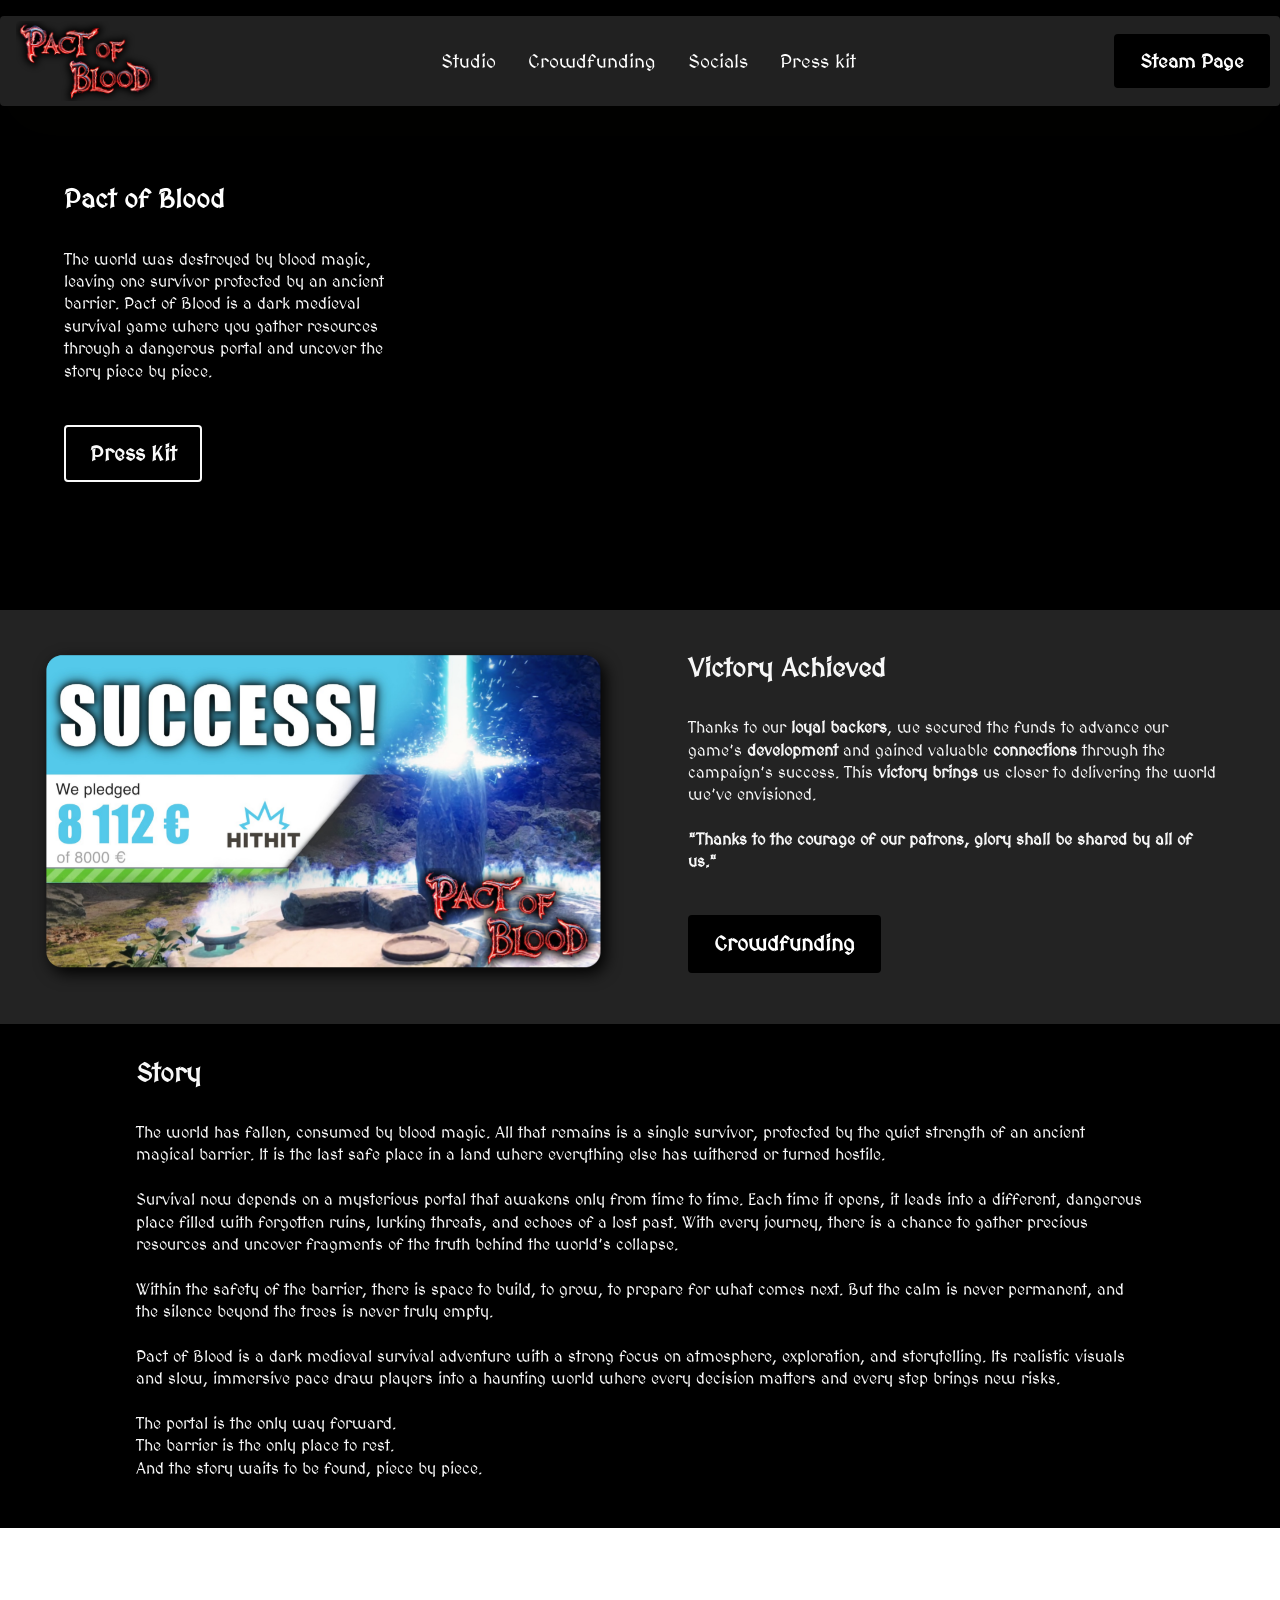
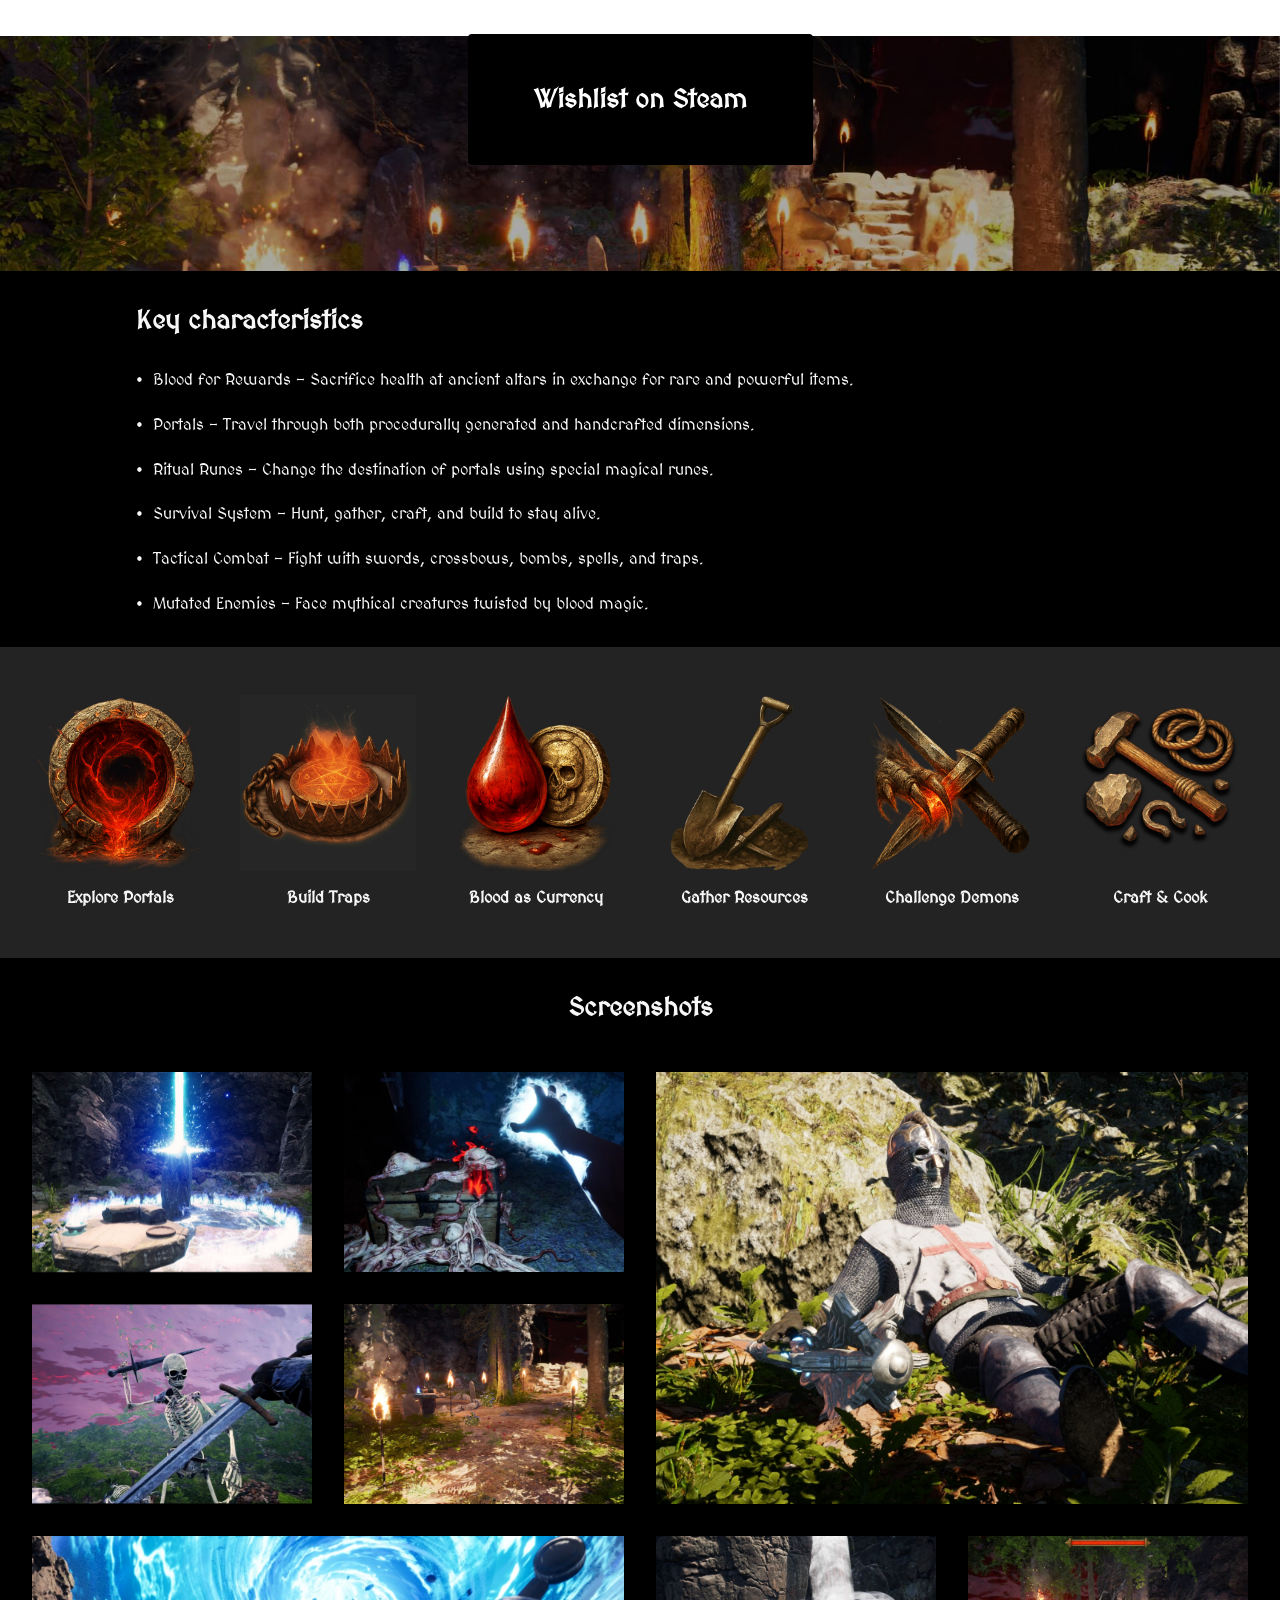
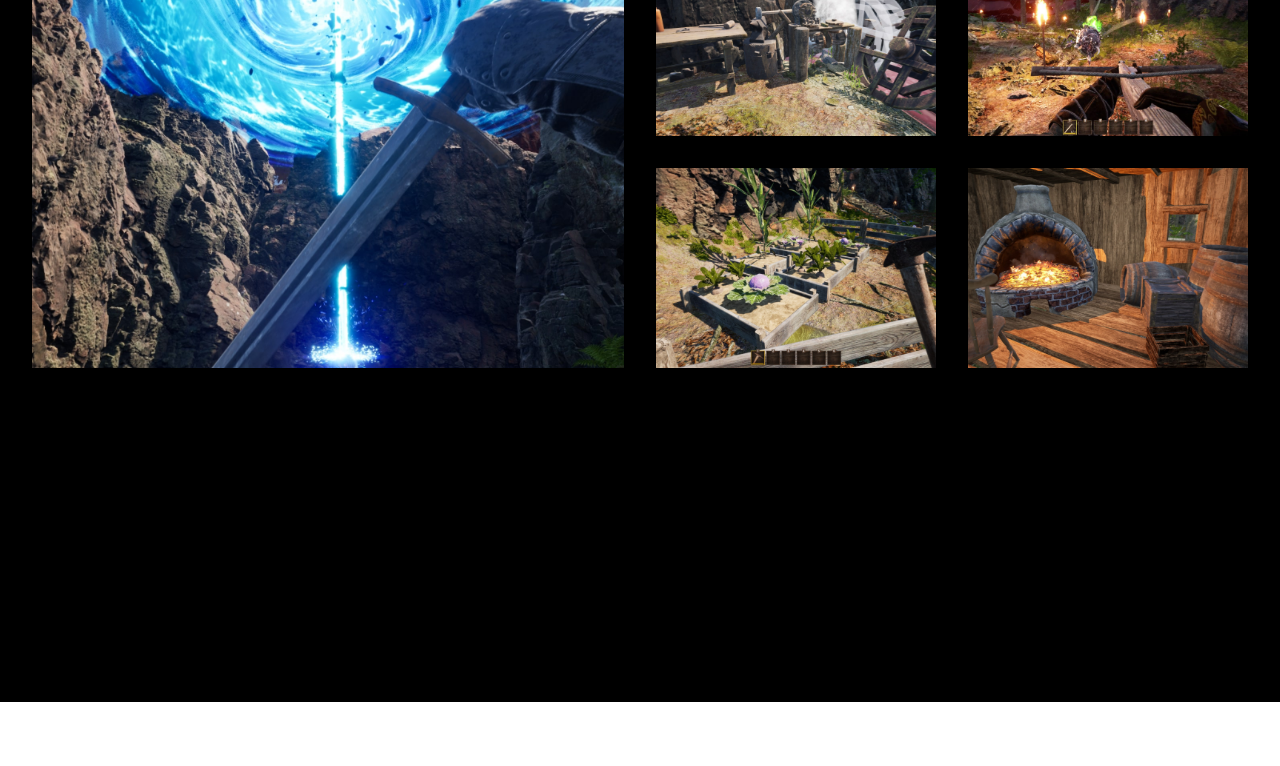
<file: index.html>
<!DOCTYPE html>
<html  >
<head>
  <!-- Site made with Mobirise Website Builder v6.0.6, https://mobirise.com -->
  <meta charset="UTF-8">
  <meta http-equiv="X-UA-Compatible" content="IE=edge">
  <meta name="generator" content="Mobirise v6.0.6, mobirise.com">
  <meta name="viewport" content="width=device-width, initial-scale=1, minimum-scale=1">
  <link rel="shortcut icon" href="assets/images/pactofblood-thumbnail-1280x720.png" type="image/x-icon">
  <meta name="description" content="">
  
  
  <title>Home</title>
  <link rel="stylesheet" href="assets/bootstrap/css/bootstrap.min.css">
  <link rel="stylesheet" href="assets/bootstrap/css/bootstrap-grid.min.css">
  <link rel="stylesheet" href="assets/bootstrap/css/bootstrap-reboot.min.css">
  <link rel="stylesheet" href="assets/parallax/jarallax.css">
  <link rel="stylesheet" href="assets/animatecss/animate.css">
  <link rel="stylesheet" href="assets/dropdown/css/style.css">
  <link rel="stylesheet" href="assets/socicon/css/styles.css">
  <link rel="stylesheet" href="assets/theme/css/style.css">
  <link rel="preload" href="https://fonts.googleapis.com/css?family=MedievalSharp:400&display=swap" as="style" onload="this.onload=null;this.rel='stylesheet'">
  <noscript><link rel="stylesheet" href="https://fonts.googleapis.com/css?family=MedievalSharp:400&display=swap"></noscript>
  <link rel="preload" as="style" href="assets/mobirise/css/mbr-additional.css?v=vNLWP3"><link rel="stylesheet" href="assets/mobirise/css/mbr-additional.css?v=vNLWP3" type="text/css">

  
  
  
</head>
<body>
  
  <section data-bs-version="5.1" class="menu menu5 cid-uPplVQV6vD" once="menu" id="menu05-1">
	

	<nav class="navbar navbar-dropdown navbar-fixed-top navbar-expand-lg">
		<div class="container">
			<div class="navbar-brand">
				<span class="navbar-logo">
					<a href="index.html">
						<img src="assets/images/pactofblood-thumbnail-1280x720.png" alt="Mobirise Website Builder" style="height: 5rem;">
					</a>
				</span>
				
			</div>
			<button class="navbar-toggler" type="button" data-toggle="collapse" data-bs-toggle="collapse" data-target="#navbarSupportedContent" data-bs-target="#navbarSupportedContent" aria-controls="navbarNavAltMarkup" aria-expanded="false" aria-label="Toggle navigation">
				<div class="hamburger">
					<span></span>
					<span></span>
					<span></span>
					<span></span>
				</div>
			</button>
			<div class="collapse navbar-collapse" id="navbarSupportedContent">
				<ul class="navbar-nav nav-dropdown" data-app-modern-menu="true"><li class="nav-item"><a class="nav-link link text-secondary text-primary display-4" href="https://room205games.com/" target="_blank">Studio</a></li><li class="nav-item">
						<a class="nav-link link text-secondary text-primary display-4" href="crowdfunding.html" aria-expanded="false">Crowdfunding</a>
					</li>
					<li class="nav-item">
						<a class="nav-link link text-secondary text-primary display-4" href="https://linktr.ee/Room205" target="_blank">Socials</a>
					</li><li class="nav-item"><a class="nav-link link text-secondary text-primary display-4" href="presskit.html">Press kit<br></a></li></ul>
				<div class="navbar-buttons mbr-section-btn"><a class="btn btn-primary display-4" href="https://store.steampowered.com/app/3737720/Pact_of_Blood/" target="_blank">Steam Page<br></a></div>
			</div>
		</div>
	</nav>
</section>

<section data-bs-version="5.1" class="header4 cid-uPpsNX2dyn" id="header04-b">
	

	
	

	<div class="container-fluid">
		<div class="row justify-content-center">
			<div class="col-12 col-md">
				<div class="text-wrapper">
					<h2 class="mbr-section-title mb-4 mbr-fonts-style display-2">
						<strong>Pact of Blood</strong></h2>
					<p class="mbr-text mb-4 mbr-fonts-style display-7">
						The world was destroyed by blood magic, leaving one survivor protected by an ancient barrier. Pact of Blood is a dark medieval survival game where you gather resources through a dangerous portal and uncover the story piece by piece.
					</p>
					<div class="mbr-section-btn mb-4"><a class="btn btn-white-outline display-5" href="presskit.html">Press Kit<br></a></div>
				</div>
			</div>
			<div class="mbr-figure col-12 col-md-8"><iframe class="mbr-embedded-video" src="https://www.youtube.com/embed/8VxJx0K4ir8?rel=0&amp;amp;mute=1&amp;showinfo=0&amp;autoplay=1&amp;loop=1&amp;playlist=8VxJx0K4ir8" width="1280" height="720" frameborder="0" allowfullscreen></iframe></div>
		</div>
	</div>
</section>

<section data-bs-version="5.1" class="start article2 cid-uPS2eM7FOZ" id="article02-1e">
	

	
	

	<div class="container">
		<div class="row justify-content-center">
			<div class="col-12 col-md-12 col-lg-6 image-wrapper">
				<img class="w-100" src="assets/images/crowdfundingsuccessrounded.png" alt="Mobirise Website Builder">
			</div>
			<div class="col-12 col-md-12 col-lg">
				<div class="text-wrapper align-left">
					<h1 class="mbr-section-title mbr-fonts-style mb-4 display-2"><strong>Victory Achieved</strong></h1>
					<p class="mbr-text align-left mbr-fonts-style mb-4 display-7">Thanks to our <strong>loyal backers</strong>, we secured the funds to advance our game’s <strong>development</strong> and gained valuable <strong>connections</strong> through the campaign’s success. This <strong>victory brings</strong> us closer to delivering the world we’ve envisioned.<br><br><strong>"Thanks to the courage of our patrons, glory shall be shared by all of us."</strong></p>
					<div class="mbr-section-btn align-left mt-3"><a class="btn btn-primary display-5" href="crowdfunding.html">Crowdfunding</a></div>
				</div>
			</div>
		</div>
	</div>
</section>

<section data-bs-version="5.1" class="article12 cid-uPpuakmP4x" id="article12-c">    
    
    <div class="container-fluid">
        <div class="row justify-content-center">
            <div class="col-md-12 col-lg-10">
                <h3 class="mbr-section-title mbr-fonts-style mb-4 mt-0 display-2">
                <strong>Story</strong></h3>
                
                <p class="mbr-text mbr-fonts-style display-7">The world has fallen, consumed by blood magic. All that remains is a single survivor, protected by the quiet strength of an ancient magical barrier. It is the last safe place in a land where everything else has withered or turned hostile.<br><br>Survival now depends on a mysterious portal that awakens only from time to time. Each time it opens, it leads into a different, dangerous place filled with forgotten ruins, lurking threats, and echoes of a lost past. With every journey, there is a chance to gather precious resources and uncover fragments of the truth behind the world’s collapse.<br><br>Within the safety of the barrier, there is space to build, to grow, to prepare for what comes next. But the calm is never permanent, and the silence beyond the trees is never truly empty.<br><br>Pact of Blood is a dark medieval survival adventure with a strong focus on atmosphere, exploration, and storytelling. Its realistic visuals and slow, immersive pace draw players into a haunting world where every decision matters and every step brings new risks.<br><br>The portal is the only way forward.<br>The barrier is the only place to rest.<br>And the story waits to be found, piece by piece.</p>
            </div>
        </div>
    </div>
</section>

<section data-bs-version="5.1" class="header16 cid-uPpHuOwaAj mbr-parallax-background" id="header17-m">
  
  
  <div class="container-fluid">
    <div class="row">
      <div class="content-wrap col-12 col-md-12">
        
        
        
        <div class="mbr-section-btn"><a class="btn btn-primary display-2" href="https://store.steampowered.com/app/3737720/Pact_of_Blood/" target="_blank"><br>&nbsp; &nbsp; &nbsp;Wishlist&nbsp;on Steam&nbsp; &nbsp; &nbsp;<br><br></a></div>
      </div>
    </div>
  </div>
</section>

<section data-bs-version="5.1" class="article12 cid-uPpvoljNev" id="article12-j">    
    
    <div class="container-fluid">
        <div class="row justify-content-center">
            <div class="col-md-12 col-lg-10">
                <h3 class="mbr-section-title mbr-fonts-style mb-4 mt-0 display-2">
                <strong>Key characteristics</strong></h3>
                
                <p class="mbr-text mbr-fonts-style display-7">•&nbsp; Blood for Rewards – Sacrifice health at ancient altars in exchange for rare and powerful items.<br><br>•&nbsp; Portals – Travel through both procedurally generated and handcrafted dimensions.<br><br>•&nbsp; Ritual Runes – Change the destination of portals using special magical runes.<br><br>•&nbsp; Survival System – Hunt, gather, craft, and build to stay alive.<br><br>•&nbsp; Tactical Combat – Fight with swords, crossbows, bombs, spells, and traps.<br><br>•&nbsp; Mutated Enemies – Face mythical creatures twisted by blood magic.</p>
            </div>
        </div>
    </div>
</section>

<section data-bs-version="5.1" class="features13 start cid-uPpuQkIiC8" id="features013-i">
    

<div class="container">
  <div class="row justify-content-center">
    <div class="col-12 content-head">
      
    </div>
  </div>
  <div class="row mbr-section-content">
    <div class="item features-image col-6 col-md-4 col-lg-2 active">
      <div class="item-wrapper">
        <div class="item-img">
          <img src="assets/images/pob-optimizedimage-17.jpg" alt="Mobirise Website Builder" title="" data-slide-to="0" data-bs-slide-to="0">
        </div>
        <div class="item-content align-left mt-3">
          <h5 class="item-title mbr-fonts-style mb-3 display-7"><strong>Explore Portals</strong></h5>
          
          
        </div>
        
      </div>
    </div><div class="item features-image col-6 col-md-4 col-lg-2">
      <div class="item-wrapper">
        <div class="item-img">
          <img src="assets/images/pob-optimizedimage-18.jpg" alt="Mobirise Website Builder" title="" data-slide-to="1" data-bs-slide-to="1">
        </div>
        <div class="item-content align-left mt-3">
          <h5 class="item-title mbr-fonts-style mb-3 display-7">
            <strong>Build&nbsp;</strong><strong>Traps</strong><strong><br></strong></h5>
          
          
        </div>
        
      </div>
    </div><div class="item features-image col-6 col-md-4 col-lg-2">
      <div class="item-wrapper">
        <div class="item-img">
          <img src="assets/images/pob-optimizedimage-21.jpg" alt="Mobirise Website Builder" title="" data-slide-to="2" data-bs-slide-to="2">
        </div>
        <div class="item-content align-left mt-3">
          <h5 class="item-title mbr-fonts-style mb-3 display-7">
            <strong>Blood as Currency</strong></h5>
          
          
        </div>
        
      </div>
    </div><div class="item features-image col-6 col-md-4 col-lg-2">
      <div class="item-wrapper">
        <div class="item-img">
          <img src="assets/images/pob-optimizedimage-28.jpg" alt="Mobirise Website Builder" title="" data-slide-to="3" data-bs-slide-to="3">
        </div>
        <div class="item-content align-left mt-3">
          <h5 class="item-title mbr-fonts-style mb-3 display-7">
            <strong>Gather Resources</strong></h5>
          
          
        </div>
        
      </div>
    </div><div class="item features-image col-6 col-md-4 col-lg-2">
      <div class="item-wrapper">
        <div class="item-img">
          <img src="assets/images/pob-optimizedimage-22.jpg" alt="Mobirise Website Builder" title="" data-slide-to="4" data-bs-slide-to="4">
        </div>
        <div class="item-content align-left mt-3">
          <h5 class="item-title mbr-fonts-style mb-3 display-7">
            <strong>Challenge Demons</strong></h5>
          
          
        </div>
        
      </div>
    </div><div class="item features-image col-6 col-md-4 col-lg-2">
      <div class="item-wrapper">
        <div class="item-img">
          <img src="assets/images/pob-optimizedimage-27.jpg" alt="Mobirise Website Builder" title="" data-slide-to="5" data-bs-slide-to="5">
        </div>
        <div class="item-content align-left mt-3">
          <h5 class="item-title mbr-fonts-style mb-3 display-7">
            <strong>Craft &amp; Cook</strong></h5>
          
          
        </div>
        
      </div>
    </div>
    
    
    
    
    

  </div>
</div>
</section>

<section data-bs-version="5.1" class="gallery05 cid-uPpuFBRXkM" id="gallery05-g">
    

    
    
    <div class="container-fluid">
        <div class="row justify-content-center">
            <div class="col-md-12 content-head mb-5">
                <h1 class="mbr-section-title mbr-fonts-style mb-0 display-2">
                    <strong>Screenshots</strong></h1>
                
            </div>
        </div>
        <div class="row justify-content-center  blockContent">
            <div class="col-12 col-lg-6">
                <div class="row">
                    <div class="col-xs-12 col-sm-12 col-md-6 col-lg-6 active">
                        <div class="item-wrapper">
                            <div class="item-img">
                                <img src="assets/images/pob-optimizedimage-10.jpg" alt="Mobirise Website Builder" title="" data-slide-to="0" data-bs-slide-to="0" class="smallImage">
                            </div>

                        </div>
                    </div>
                    <div class="col-md-6 col-xs-12 col-sm-12 col-lg-6">
                        <div class="item-wrapper">
                            <div class="item-img">
                                <img src="assets/images/pob-optimizedimage-23.jpg" alt="Mobirise Website Builder" title="" data-slide-to="1" data-bs-slide-to="1" class="smallImage">
                            </div>

                        </div>
                    </div>
                    <div class="col-xs-12 col-sm-12 col-md-6 col-lg-6">
                        <div class="item-wrapper">
                            <div class="item-img">
                                <img src="assets/images/pob-optimizedimage-11.jpg" alt="Mobirise Website Builder" title="" data-slide-to="2" data-bs-slide-to="2" class="smallImage">
                            </div>
                        </div>
                    </div>
                    <div class="col-xs-12 col-sm-12 col-md-6 col-lg-6">
                        <div class="item-wrapper">
                            <div class="item-img">
                                <img src="assets/images/pob-optimizedimage-4.jpg" alt="Mobirise Website Builder" title="" data-slide-to="3" data-bs-slide-to="3" class="smallImage">
                            </div>
                        </div>
                    </div>
                </div>
            </div>
            <div class="col-12 col-lg-6">
                <div class="item-wrapper">
                    <div class="item-img ">
                        <img class="w-100 largeImage" src="assets/images/pob-optimizedimage-5.jpg" alt="Mobirise Website Builder" data-slide-to="3" data-bs-slide-to="3">
                    </div>

                </div>
            </div>
        </div>
    </div>
</section>

<section data-bs-version="5.1" class="gallery05 cid-uPpvtqrSW1" id="gallery05-k">
    

    
    
    <div class="container-fluid">
        
        <div class="row justify-content-center  blockContent">
            <div class="col-12 col-lg-6">
                <div class="row">
                    <div class="col-xs-12 col-sm-12 col-md-6 col-lg-6 active">
                        <div class="item-wrapper">
                            <div class="item-img">
                                <img src="assets/images/pob-optimizedimage-13.jpg" alt="Mobirise Website Builder" title="" data-slide-to="0" data-bs-slide-to="0" class="smallImage">
                            </div>

                        </div>
                    </div>
                    <div class="col-md-6 col-xs-12 col-sm-12 col-lg-6">
                        <div class="item-wrapper">
                            <div class="item-img">
                                <img src="assets/images/pob-optimizedimage-6.jpg" alt="Mobirise Website Builder" title="" data-slide-to="1" data-bs-slide-to="1" class="smallImage">
                            </div>

                        </div>
                    </div>
                    <div class="col-xs-12 col-sm-12 col-md-6 col-lg-6">
                        <div class="item-wrapper">
                            <div class="item-img">
                                <img src="assets/images/pob-optimizedimage-7.jpg" alt="Mobirise Website Builder" title="" data-slide-to="2" data-bs-slide-to="2" class="smallImage">
                            </div>
                        </div>
                    </div>
                    <div class="col-xs-12 col-sm-12 col-md-6 col-lg-6">
                        <div class="item-wrapper">
                            <div class="item-img">
                                <img src="assets/images/pob-optimizedimage-3.jpg" alt="Mobirise Website Builder" title="" data-slide-to="3" data-bs-slide-to="3" class="smallImage">
                            </div>
                        </div>
                    </div>
                </div>
            </div>
            <div class="col-12 col-lg-6">
                <div class="item-wrapper">
                    <div class="item-img ">
                        <img class="w-100 largeImage" src="assets/images/screenshot00000-1.jpg" alt="Mobirise Website Builder" data-slide-to="3" data-bs-slide-to="3">
                    </div>

                </div>
            </div>
        </div>
    </div>
</section>

<section data-bs-version="5.1" class="footer3 cid-uPpuvp82V7" once="footers" id="footer03-e">

        

    

    <div class="container">
        <div class="row">
            

            <div class="col-12 mt-4">
                <div class="social-row">
                    <div class="soc-item">
                        <a href="https://store.steampowered.com/search/?developer=ROOM%20205" target="_blank">
                            <span class="mbr-iconfont display-7 socicon-steam socicon"></span>
                        </a>
                    </div>
                    <div class="soc-item">
                        <a href="https://www.youtube.com/@Room_205">
                            <span class="mbr-iconfont socicon-youtube socicon"></span>
                        </a>
                    </div>
                    <div class="soc-item">
                        <a href="https://www.instagram.com/room205indiegames" target="_blank">
                            <span class="mbr-iconfont socicon-instagram socicon"></span>
                        </a>
                    </div>
                    <div class="soc-item">
                        <a href="https://discord.gg/Zk2uBtVjV9" target="_blank">
                            <span class="mbr-iconfont socicon-discord socicon"></span>
                        </a>
                    </div>
                    <div class="soc-item">
                        <a href="https://www.tiktok.com/@room205_games" target="_blank">
                            <span class="mbr-iconfont socicon-tiktok socicon" style=""></span>
                        </a>
                    </div>
                </div>
            </div>
            <div class="col-12 mt-5">
                <p class="mbr-fonts-style copyright display-7">
                    © Copyright 2025 ROOM 205 - All Rights Reserved -&nbsp;Pact of Blood is a trademark of ROOM 205</p>
            </div>
        </div>
    </div>
</section><section class="display-7" style="padding: 0;align-items: center;justify-content: center;flex-wrap: wrap;    align-content: center;display: flex;position: relative;height: 4rem;"><a href="https://mobiri.se/4068260" style="flex: 1 1;height: 4rem;position: absolute;width: 100%;z-index: 1;"><img alt="" style="height: 4rem;" src="[data-uri]"></a><p style="margin: 0;text-align: center;" class="display-7">&#8204;</p><a style="z-index:1" href="https://mobirise.com/drag-drop-website-builder.html">Drag & Drop Website Builder</a></section><script src="assets/bootstrap/js/bootstrap.bundle.min.js"></script>  <script src="assets/parallax/jarallax.js"></script>  <script src="assets/smoothscroll/smooth-scroll.js"></script>  <script src="assets/ytplayer/index.js"></script>  <script src="assets/dropdown/js/navbar-dropdown.js"></script>  <script src="assets/theme/js/script.js"></script>  
  
  
  <input name="animation" type="hidden">
  </body>
</html>
</file>
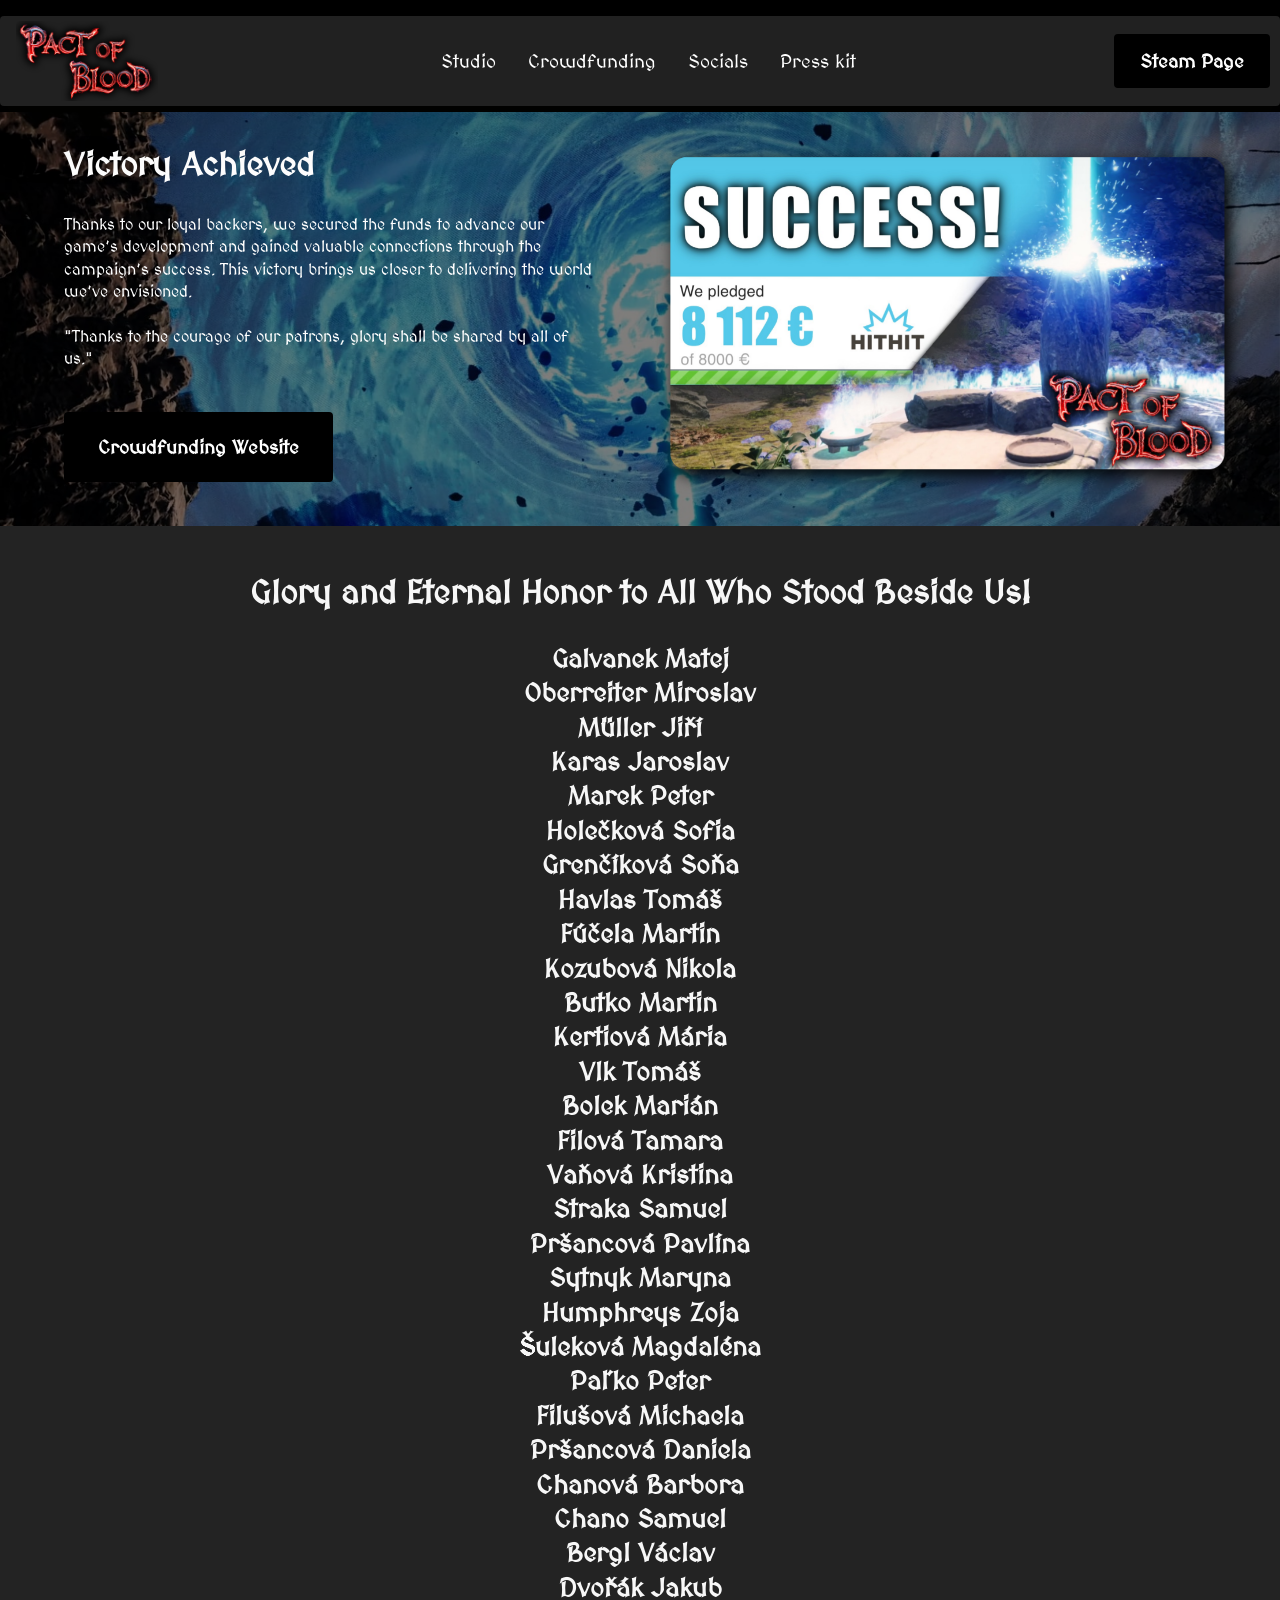
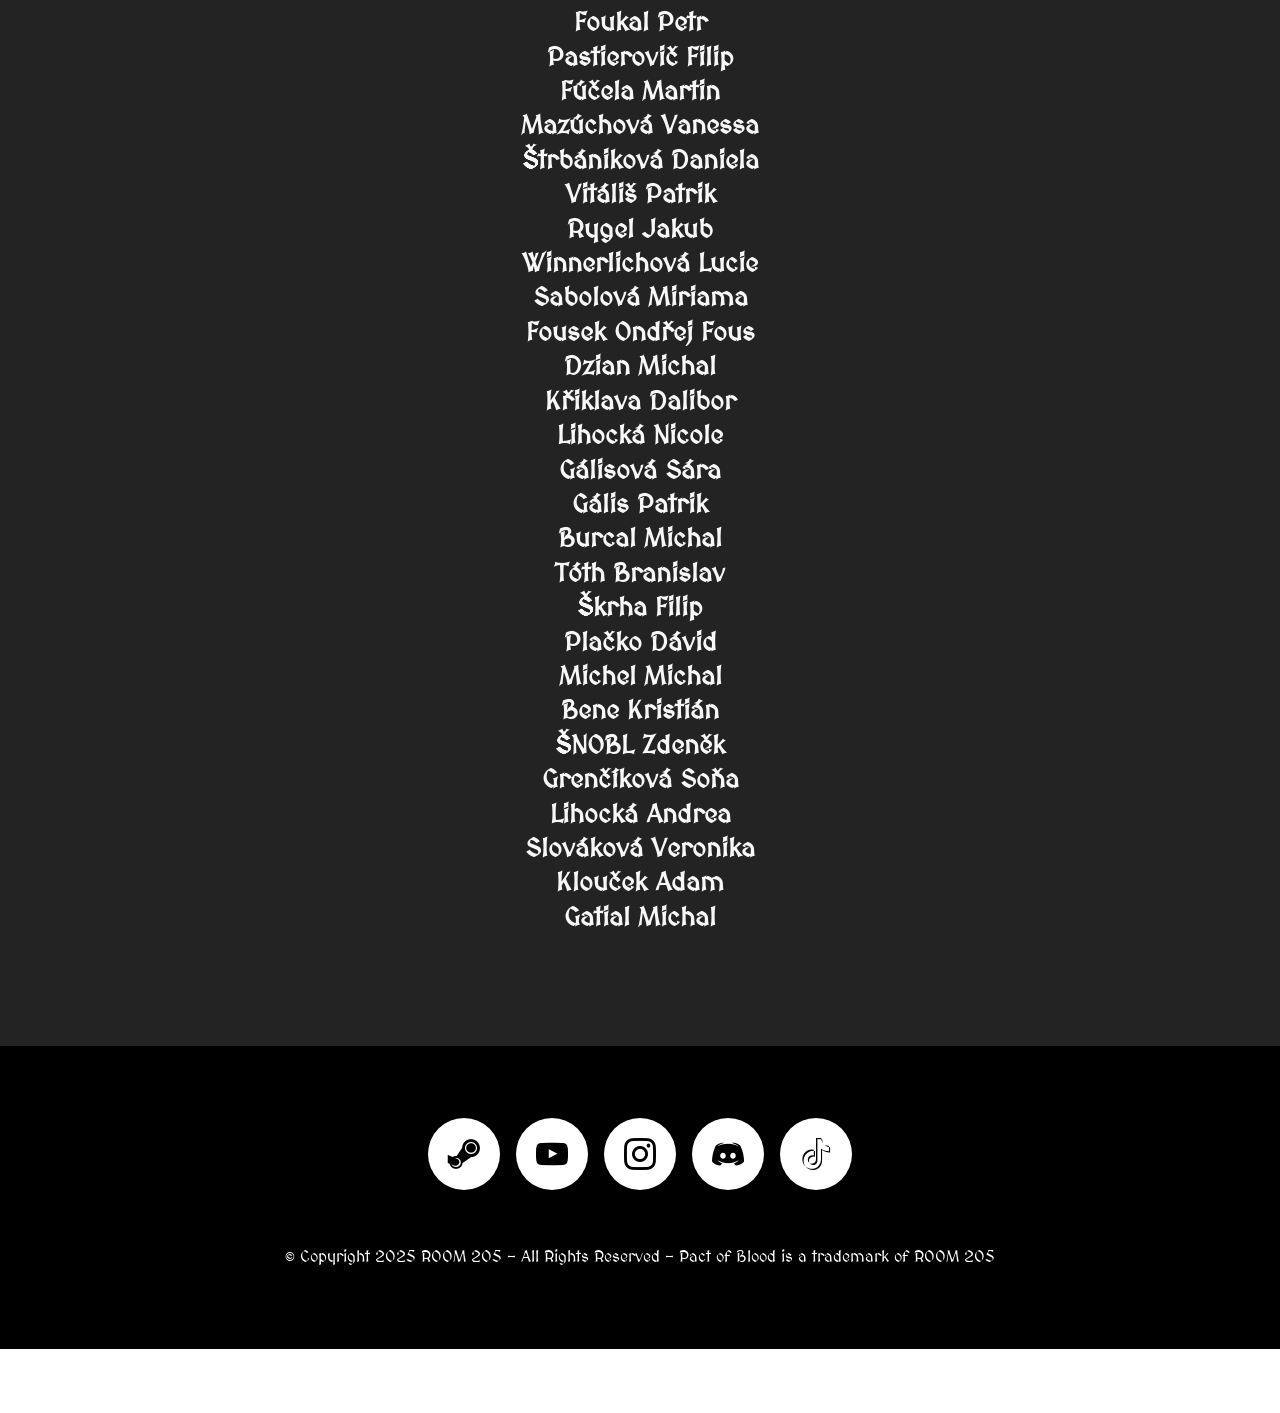
<file: crowdfunding.html>
<!DOCTYPE html>
<html  >
<head>
  <!-- Site made with Mobirise Website Builder v6.0.6, https://mobirise.com -->
  <meta charset="UTF-8">
  <meta http-equiv="X-UA-Compatible" content="IE=edge">
  <meta name="generator" content="Mobirise v6.0.6, mobirise.com">
  <meta name="viewport" content="width=device-width, initial-scale=1, minimum-scale=1">
  <link rel="shortcut icon" href="assets/images/pactofblood-thumbnail-1280x720.png" type="image/x-icon">
  <meta name="description" content="">
  
  
  <title>Crowdfunding</title>
  <link rel="stylesheet" href="assets/bootstrap/css/bootstrap.min.css">
  <link rel="stylesheet" href="assets/bootstrap/css/bootstrap-grid.min.css">
  <link rel="stylesheet" href="assets/bootstrap/css/bootstrap-reboot.min.css">
  <link rel="stylesheet" href="assets/parallax/jarallax.css">
  <link rel="stylesheet" href="assets/animatecss/animate.css">
  <link rel="stylesheet" href="assets/dropdown/css/style.css">
  <link rel="stylesheet" href="assets/socicon/css/styles.css">
  <link rel="stylesheet" href="assets/theme/css/style.css">
  <link rel="preload" href="https://fonts.googleapis.com/css?family=MedievalSharp:400&display=swap" as="style" onload="this.onload=null;this.rel='stylesheet'">
  <noscript><link rel="stylesheet" href="https://fonts.googleapis.com/css?family=MedievalSharp:400&display=swap"></noscript>
  <link rel="preload" as="style" href="assets/mobirise/css/mbr-additional.css?v=zY0kvQ"><link rel="stylesheet" href="assets/mobirise/css/mbr-additional.css?v=zY0kvQ" type="text/css">

  
  
  
</head>
<body>
  
  <section data-bs-version="5.1" class="menu menu5 cid-uPplVQV6vD" once="menu" id="menu05-1f">
	

	<nav class="navbar navbar-dropdown navbar-fixed-top navbar-expand-lg">
		<div class="container">
			<div class="navbar-brand">
				<span class="navbar-logo">
					<a href="index.html">
						<img src="assets/images/pactofblood-thumbnail-1280x720.png" alt="Mobirise Website Builder" style="height: 5rem;">
					</a>
				</span>
				
			</div>
			<button class="navbar-toggler" type="button" data-toggle="collapse" data-bs-toggle="collapse" data-target="#navbarSupportedContent" data-bs-target="#navbarSupportedContent" aria-controls="navbarNavAltMarkup" aria-expanded="false" aria-label="Toggle navigation">
				<div class="hamburger">
					<span></span>
					<span></span>
					<span></span>
					<span></span>
				</div>
			</button>
			<div class="collapse navbar-collapse" id="navbarSupportedContent">
				<ul class="navbar-nav nav-dropdown" data-app-modern-menu="true"><li class="nav-item"><a class="nav-link link text-secondary text-primary display-4" href="https://room205games.com/" target="_blank">Studio</a></li><li class="nav-item">
						<a class="nav-link link text-secondary text-primary display-4" href="crowdfunding.html" aria-expanded="false">Crowdfunding</a>
					</li>
					<li class="nav-item">
						<a class="nav-link link text-secondary text-primary display-4" href="https://linktr.ee/Room205" target="_blank">Socials</a>
					</li><li class="nav-item"><a class="nav-link link text-secondary text-primary display-4" href="presskit.html">Press kit<br></a></li></ul>
				<div class="navbar-buttons mbr-section-btn"><a class="btn btn-primary display-4" href="https://store.steampowered.com/app/3737720/Pact_of_Blood/" target="_blank">Steam Page<br></a></div>
			</div>
		</div>
	</nav>
</section>

<section data-bs-version="5.1" class="article11 cid-uTQOr8Bc1q" id="article11-1n">
    

    
    
    <div class="container">
        <div class="row justify-content-center">
            <div class="title col-md-12 col-lg-10">
                
                
                
            </div>
        </div>
    </div>
</section>

<section data-bs-version="5.1" class="start article4 cid-uTQODcKOMN mbr-parallax-background" id="article04-1o">
	

	
	<div class="mbr-overlay" style="opacity: 0.5; background-color: rgb(0, 0, 0);"></div>

	<div class="container">
		<div class="row justify-content-center">
			<div class="col-12 col-md-12 col-lg-6 image-wrapper">
				<img class="w-100" src="assets/images/crowdfundingsuccessrounded.png" alt="Mobirise Website Builder">
			</div>
			<div class="col-12 col-md-12 col-lg">
				<div class="text-wrapper align-left">
					<h1 class="mbr-section-title mbr-fonts-style mb-4 display-1"><strong>Victory Achieved</strong></h1>
					<p class="mbr-text mbr-fonts-style mb-4 display-7">Thanks to our loyal backers, we secured the funds to advance our game’s development and gained valuable connections through the campaign’s success. This victory brings us closer to delivering the world we’ve envisioned.
<br>
<br>"Thanks to the courage of our patrons, glory shall be shared by all of us."</p>
					<div class="mbr-section-btn mt-3"><a class="btn btn-lg btn-primary display-4" href="https://www.hithit.com/en/project/13506/svet-umira-zvladnes-prezit-nova-cesko-slovenska-pc-hra">Crowdfunding Website</a></div>
				</div>
			</div>
		</div>
	</div>
</section>

<section data-bs-version="5.1" class="article12 cid-uTQKq6yOOK" id="article12-1i">    
    
    <div class="container">
        <div class="row justify-content-center">
            <div class="col-md-12 col-lg-10">
                <h3 class="mbr-section-title mbr-fonts-style mb-4 mt-0 display-1"><strong>Glory and Eternal Honor to All Who Stood Beside Us!</strong></h3>
                <h4 class="mbr-section-subtitle mbr-fonts-style mb-4 display-2"><strong>Galvanek Matej
</strong><div><strong>Oberreiter Miroslav
</strong></div><div><strong>Müller Jiří
</strong></div><div><strong>Karas Jaroslav
</strong></div><div><strong>Marek Peter
</strong></div><div><strong>Holečková Sofia
</strong></div><div><strong>Grenčíková Soňa
</strong></div><div><strong>Havlas Tomáš
</strong></div><div><strong>Fúčela Martin
</strong></div><div><strong>Kozubová Nikola
</strong></div><div><strong>Butko Martin
</strong></div><div><strong>Kertiová Mária
</strong></div><div><strong>Vlk Tomáš
</strong></div><div><strong>Bolek Marián
</strong></div><div><strong>Filová Tamara
</strong></div><div><strong>Vaňová Kristina
</strong></div><div><strong>Straka Samuel
</strong></div><div><strong>Pršancová Pavlína
</strong></div><div><strong>Sytnyk Maryna
</strong></div><div><strong>Humphreys Zoja
</strong></div><div><strong>Šuleková Magdaléna
</strong></div><div><strong>Paľko Peter
</strong></div><div><strong>Filušová Michaela
</strong></div><div><strong>Pršancová Daniela
</strong></div><div><strong>Chanová Barbora
</strong></div><div><strong>Chano Samuel
</strong></div><div><strong>Bergl Václav
</strong></div><div><strong>Dvořák Jakub
</strong></div><div><strong>Foukal Petr
</strong></div><div><strong>Pastierovič Filip
</strong></div><div><strong>Fúčela Martin
</strong></div><div><strong>Mazúchová Vanessa
</strong></div><div><strong>Štrbániková Daniela
</strong></div><div><strong>Vitáliš Patrik
</strong></div><div><strong>Rygel Jakub
</strong></div><div><strong>Winnerlichová Lucie
</strong></div><div><strong>Sabolová Miriama
</strong></div><div><strong>Fousek Ondřej Fous
</strong></div><div><strong>Dzian Michal
</strong></div><div><strong>Křiklava Dalibor
</strong></div><div><strong>Lihocká Nicole
</strong></div><div><strong>Gálisová Sára
</strong></div><div><strong>Gális Patrik
</strong></div><div><strong>Burcal Michal
</strong></div><div><strong>Tóth Branislav
</strong></div><div><strong>Škrha Filip
</strong></div><div><strong>Plačko Dávid
</strong></div><div><strong>Michel Michal
</strong></div><div><strong>Bene Kristián
</strong></div><div><strong>ŠNOBL Zdeněk
</strong></div><div><strong>Grenčíková Soňa
</strong></div><div><strong>Lihocká Andrea
</strong></div><div><strong>Slováková Veronika
</strong></div><div><strong>Klouček Adam
</strong></div><div><strong>Gatial Michal</strong></div></h4>
                
            </div>
        </div>
    </div>
</section>

<section data-bs-version="5.1" class="footer3 cid-uPpuvp82V7" once="footers" id="footer03-1g">

        

    

    <div class="container">
        <div class="row">
            

            <div class="col-12 mt-4">
                <div class="social-row">
                    <div class="soc-item">
                        <a href="https://store.steampowered.com/search/?developer=ROOM%20205" target="_blank">
                            <span class="mbr-iconfont display-7 socicon-steam socicon"></span>
                        </a>
                    </div>
                    <div class="soc-item">
                        <a href="https://www.youtube.com/@Room_205">
                            <span class="mbr-iconfont socicon-youtube socicon"></span>
                        </a>
                    </div>
                    <div class="soc-item">
                        <a href="https://www.instagram.com/room205indiegames" target="_blank">
                            <span class="mbr-iconfont socicon-instagram socicon"></span>
                        </a>
                    </div>
                    <div class="soc-item">
                        <a href="https://discord.gg/Zk2uBtVjV9" target="_blank">
                            <span class="mbr-iconfont socicon-discord socicon"></span>
                        </a>
                    </div>
                    <div class="soc-item">
                        <a href="https://www.tiktok.com/@room205_games" target="_blank">
                            <span class="mbr-iconfont socicon-tiktok socicon" style=""></span>
                        </a>
                    </div>
                </div>
            </div>
            <div class="col-12 mt-5">
                <p class="mbr-fonts-style copyright display-7">
                    © Copyright 2025 ROOM 205 - All Rights Reserved -&nbsp;Pact of Blood is a trademark of ROOM 205</p>
            </div>
        </div>
    </div>
</section><section class="display-7" style="padding: 0;align-items: center;justify-content: center;flex-wrap: wrap;    align-content: center;display: flex;position: relative;height: 4rem;"><a href="https://mobiri.se/4068260" style="flex: 1 1;height: 4rem;position: absolute;width: 100%;z-index: 1;"><img alt="" style="height: 4rem;" src="[data-uri]"></a><p style="margin: 0;text-align: center;" class="display-7">&#8204;</p><a style="z-index:1" href="https://mobirise.com"> Website Building Software</a></section><script src="assets/bootstrap/js/bootstrap.bundle.min.js"></script>  <script src="assets/parallax/jarallax.js"></script>  <script src="assets/smoothscroll/smooth-scroll.js"></script>  <script src="assets/ytplayer/index.js"></script>  <script src="assets/dropdown/js/navbar-dropdown.js"></script>  <script src="assets/theme/js/script.js"></script>  
  
  
  <input name="animation" type="hidden">
  </body>
</html>
</file>
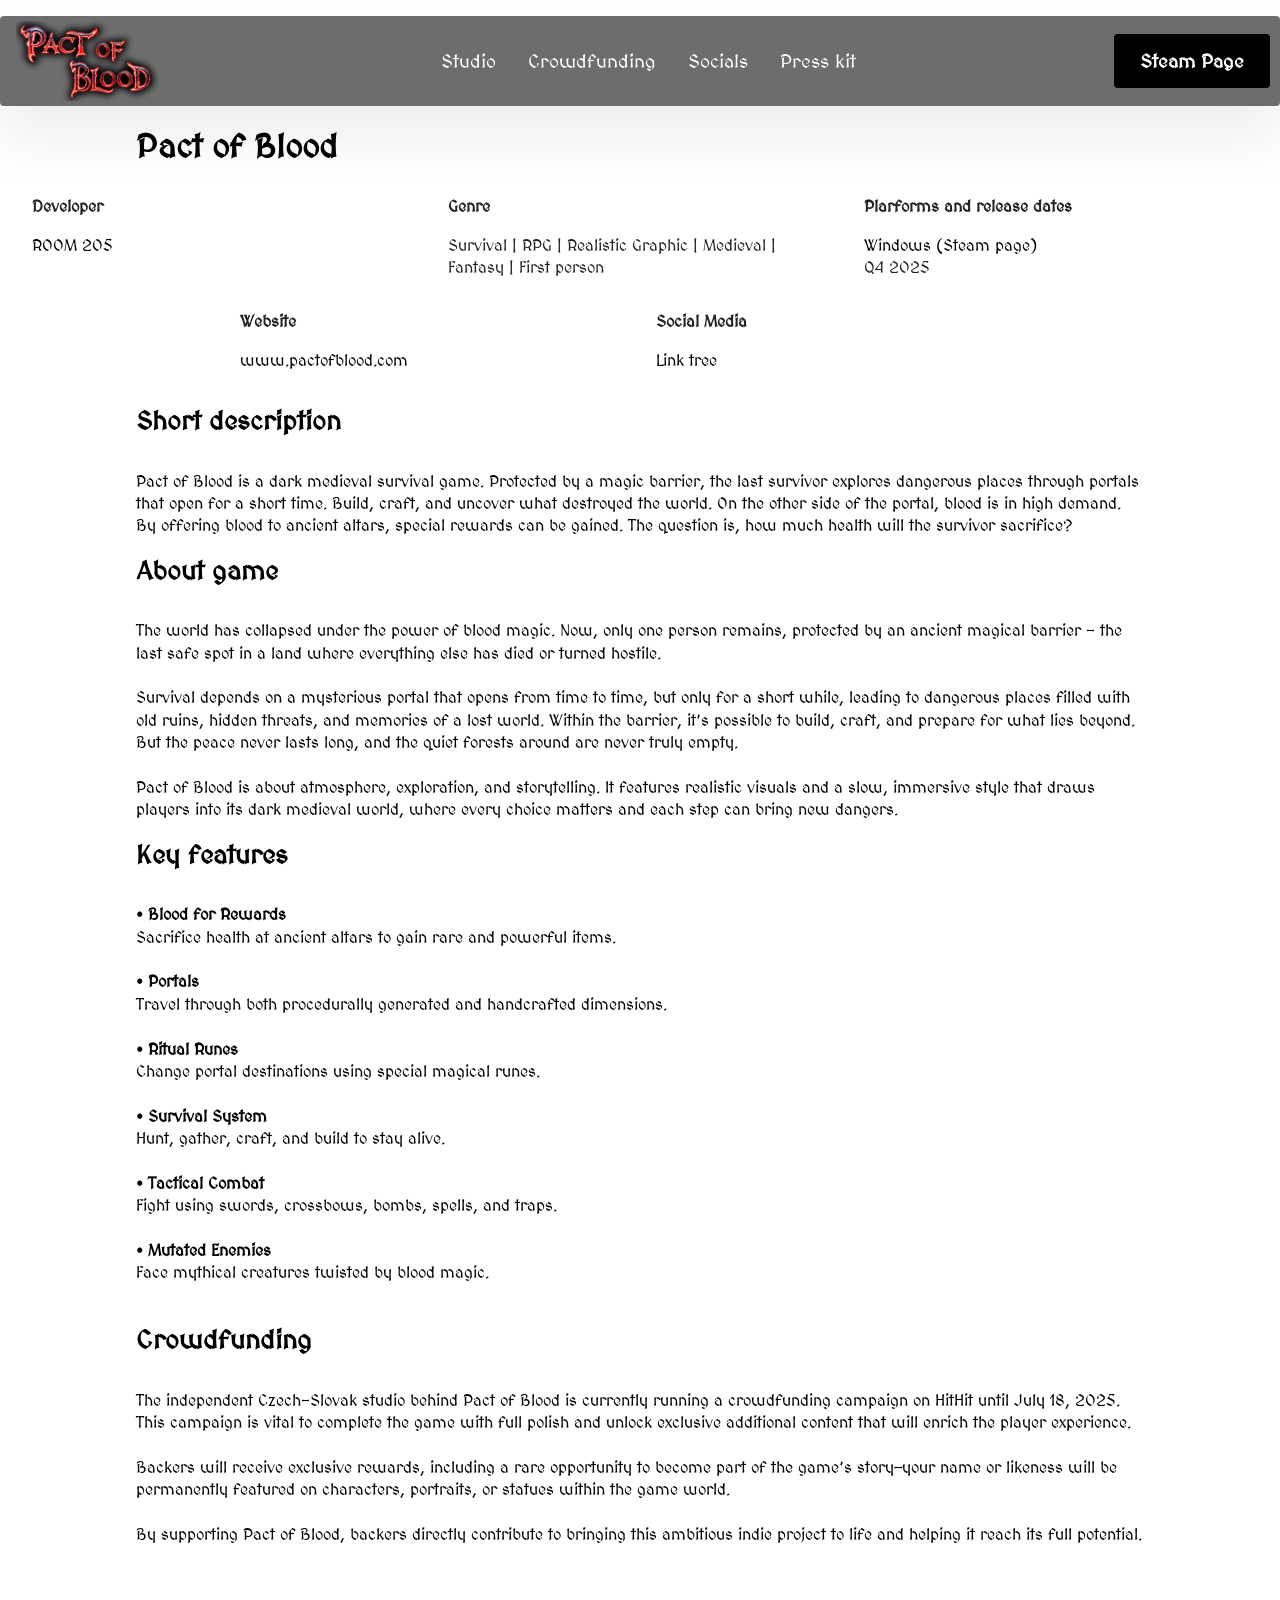
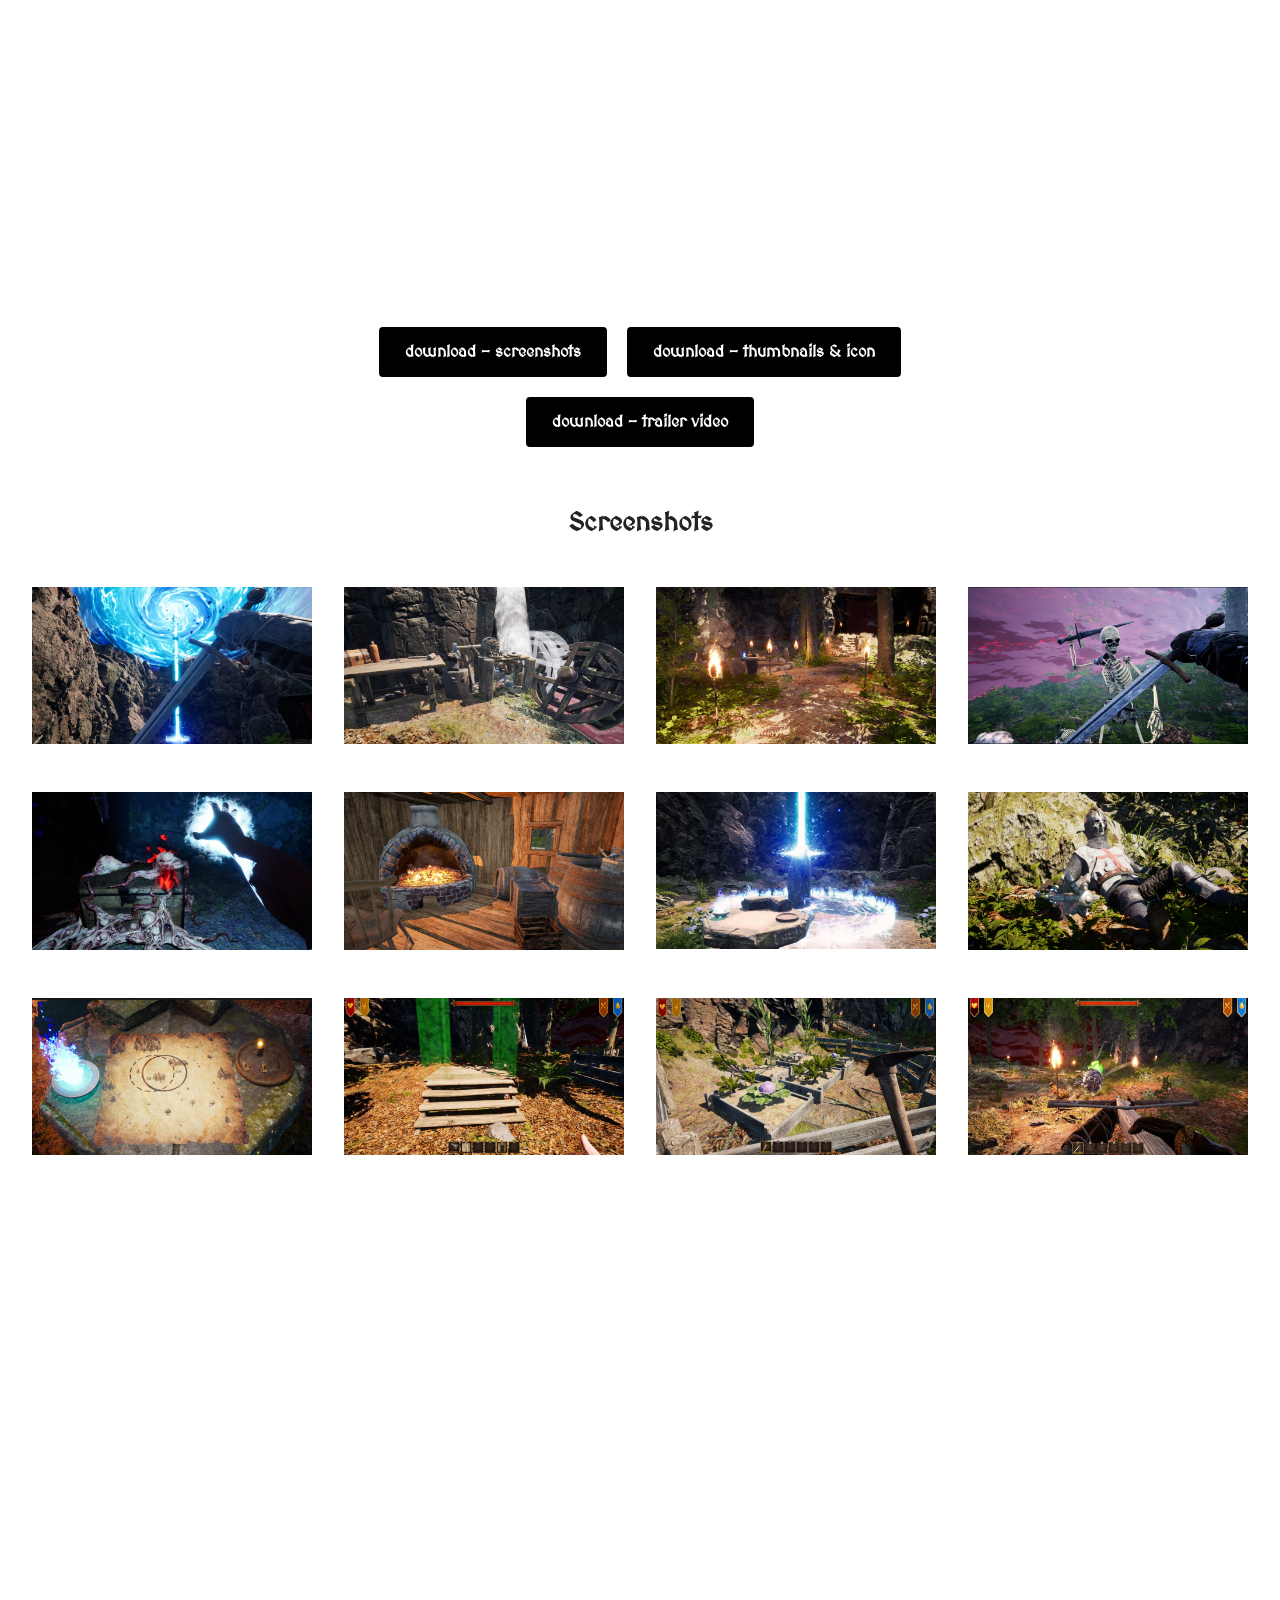
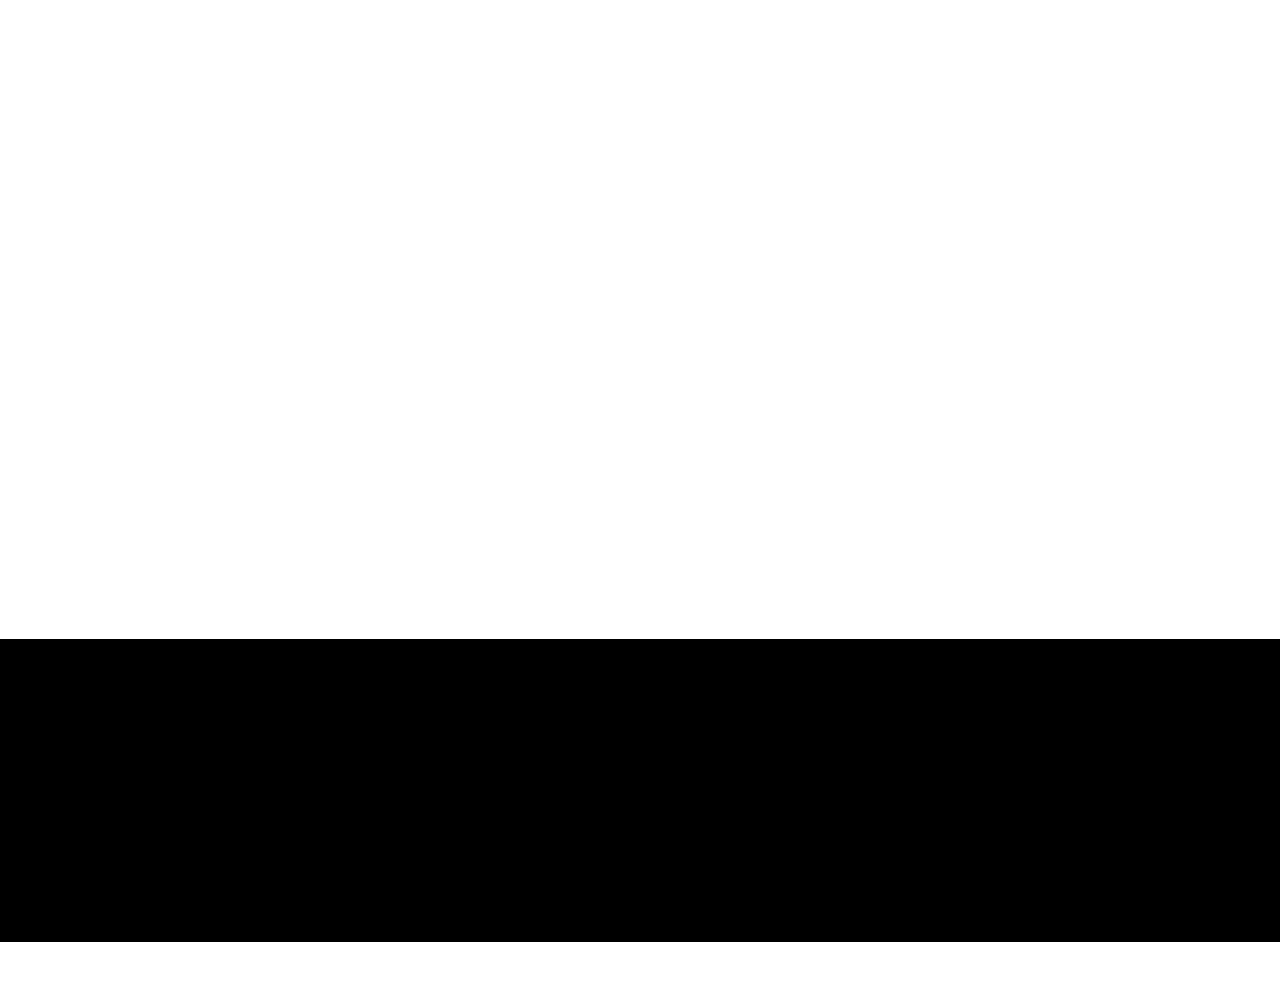
<file: presskit.html>
<!DOCTYPE html>
<html  >
<head>
  <!-- Site made with Mobirise Website Builder v6.0.6, https://mobirise.com -->
  <meta charset="UTF-8">
  <meta http-equiv="X-UA-Compatible" content="IE=edge">
  <meta name="generator" content="Mobirise v6.0.6, mobirise.com">
  <meta name="viewport" content="width=device-width, initial-scale=1, minimum-scale=1">
  <link rel="shortcut icon" href="assets/images/pactofblood-thumbnail-1280x720.png" type="image/x-icon">
  <meta name="description" content="">
  
  
  <title>Press Kit</title>
  <link rel="stylesheet" href="assets/web/assets/mobirise-icons2/mobirise2.css">
  <link rel="stylesheet" href="assets/bootstrap/css/bootstrap.min.css">
  <link rel="stylesheet" href="assets/bootstrap/css/bootstrap-grid.min.css">
  <link rel="stylesheet" href="assets/bootstrap/css/bootstrap-reboot.min.css">
  <link rel="stylesheet" href="assets/animatecss/animate.css">
  <link rel="stylesheet" href="assets/dropdown/css/style.css">
  <link rel="stylesheet" href="assets/socicon/css/styles.css">
  <link rel="stylesheet" href="assets/theme/css/style.css">
  <link rel="preload" href="https://fonts.googleapis.com/css?family=MedievalSharp:400&display=swap" as="style" onload="this.onload=null;this.rel='stylesheet'">
  <noscript><link rel="stylesheet" href="https://fonts.googleapis.com/css?family=MedievalSharp:400&display=swap"></noscript>
  <link rel="preload" as="style" href="assets/mobirise/css/mbr-additional.css?v=kfuaaO"><link rel="stylesheet" href="assets/mobirise/css/mbr-additional.css?v=kfuaaO" type="text/css">

  
  
  
</head>
<body>
  
  <section data-bs-version="5.1" class="menu menu5 cid-uPplVQV6vD" once="menu" id="menu05-n">
	

	<nav class="navbar navbar-dropdown navbar-fixed-top navbar-expand-lg">
		<div class="container">
			<div class="navbar-brand">
				<span class="navbar-logo">
					<a href="index.html">
						<img src="assets/images/pactofblood-thumbnail-1280x720.png" alt="Mobirise Website Builder" style="height: 5rem;">
					</a>
				</span>
				
			</div>
			<button class="navbar-toggler" type="button" data-toggle="collapse" data-bs-toggle="collapse" data-target="#navbarSupportedContent" data-bs-target="#navbarSupportedContent" aria-controls="navbarNavAltMarkup" aria-expanded="false" aria-label="Toggle navigation">
				<div class="hamburger">
					<span></span>
					<span></span>
					<span></span>
					<span></span>
				</div>
			</button>
			<div class="collapse navbar-collapse" id="navbarSupportedContent">
				<ul class="navbar-nav nav-dropdown" data-app-modern-menu="true"><li class="nav-item"><a class="nav-link link text-secondary text-primary display-4" href="https://room205games.com/" target="_blank">Studio</a></li><li class="nav-item">
						<a class="nav-link link text-secondary text-primary display-4" href="crowdfunding.html" aria-expanded="false">Crowdfunding</a>
					</li>
					<li class="nav-item">
						<a class="nav-link link text-secondary text-primary display-4" href="https://linktr.ee/Room205" target="_blank">Socials</a>
					</li><li class="nav-item"><a class="nav-link link text-secondary text-primary display-4" href="presskit.html">Press kit<br></a></li></ul>
				<div class="navbar-buttons mbr-section-btn"><a class="btn btn-primary display-4" href="https://store.steampowered.com/app/3737720/Pact_of_Blood/" target="_blank">Steam Page<br></a></div>
			</div>
		</div>
	</nav>
</section>

<section data-bs-version="5.1" class="article12 cid-uPrbku61uC" id="article12-x">    
    
    <div class="container">
        <div class="row justify-content-center">
            <div class="col-md-12 col-lg-10">
                <h3 class="mbr-section-title mbr-fonts-style mb-4 mt-0 display-1">
                <strong>Pact of Blood</strong></h3>
                
                
            </div>
        </div>
    </div>
</section>

<section data-bs-version="5.1" class="features033 cid-uPrgNhndZE" id="features033-y">
	

	
	
	<div class="container">
		<div class="row justify-content-center">
			<div class="col-12 content-head">
				
			</div>
		</div>
		<div class="row justify-content-center">
			<div class="item features-without-image col-12 col-lg-4 active">
				<div class="item-wrapper">
					
					<div class="card-box">
						<h4 class="card-title mbr-fonts-style mb-0 display-7">
							<strong>Developer</strong></h4>
						<h5 class="card-text mbr-fonts-style mt-3 display-7">
							<div><a href="https://room205games.com/" class="text-primary" target="_blank">ROOM 205</a></div>
						</h5>
					</div>
				</div>
			</div><div class="item features-without-image col-12 col-lg-4">
				<div class="item-wrapper">
					
					<div class="card-box">
						<h4 class="card-title mbr-fonts-style mb-0 display-7">
							<strong>Genre</strong></h4>
						<h5 class="card-text mbr-fonts-style mt-3 display-7">
							Survival | RPG | Realistic Graphic | Medieval | Fantasy | First person</h5>
					</div>
				</div>
			</div>
			<div class="item features-without-image col-12 col-lg-4">
				<div class="item-wrapper">
					
					<div class="card-box">
						<h4 class="card-title mbr-fonts-style mb-0 display-7">
							<strong>Plarforms and release dates</strong></h4>
						<h5 class="card-text mbr-fonts-style mt-3 display-7">
							<a href="https://store.steampowered.com/app/3737720/Pact_of_Blood/" class="text-primary" target="_blank">Windows (Steam page)</a><br>Q4 2025</h5>
					</div>
				</div>
			</div><div class="item features-without-image col-12 col-lg-4">
				<div class="item-wrapper">
					
					<div class="card-box">
						<h4 class="card-title mbr-fonts-style mb-0 display-7">
							<strong>Website</strong></h4>
						<h5 class="card-text mbr-fonts-style mt-3 display-7"><a href="https://www.pactofblood.com" class="text-primary">www.pactofblood.com</a></h5>
					</div>
				</div>
			</div><div class="item features-without-image col-12 col-lg-4">
				<div class="item-wrapper">
					
					<div class="card-box">
						<h4 class="card-title mbr-fonts-style mb-0 display-7"><strong>Social Media</strong></h4>
						<h5 class="card-text mbr-fonts-style mt-3 display-7">
							<a href="https://linktr.ee/Room205" class="text-primary" target="_blank">Link tree</a></h5>
					</div>
				</div>
			</div>
			
			
			
			

			
			
			
		</div>
	</div>
</section>

<section data-bs-version="5.1" class="article12 cid-uPr8ufMo1Y" id="article12-p">    
    
    <div class="container">
        <div class="row justify-content-center">
            <div class="col-md-12 col-lg-10">
                <h3 class="mbr-section-title mbr-fonts-style mb-4 mt-0 display-2"><strong>Short description</strong></h3>
                
                <p class="mbr-text mbr-fonts-style display-7">Pact of Blood is a dark medieval survival game. Protected by a magic barrier, the last survivor explores dangerous places through portals that open for a short time. Build, craft, and uncover what destroyed the world.&nbsp;On the other side of the portal, blood is in high demand. By offering blood to ancient altars, special rewards can be gained. The question is, how much health will the survivor sacrifice?</p>
            </div>
        </div>
    </div>
</section>

<section data-bs-version="5.1" class="article12 cid-uPr8uNGfpM" id="article12-q">    
    
    <div class="container">
        <div class="row justify-content-center">
            <div class="col-md-12 col-lg-10">
                <h3 class="mbr-section-title mbr-fonts-style mb-4 mt-0 display-2">
                <strong>About game</strong></h3>
                
                <p class="mbr-text mbr-fonts-style display-7">The world has collapsed under the power of blood magic. Now, only one person remains, protected by an ancient magical barrier – the last safe spot in a land where everything else has died or turned hostile.<br><br>Survival depends on a mysterious portal that opens from time to time, but only for a short while, leading to dangerous places filled with old ruins, hidden threats, and memories of a lost world. Within the barrier, it’s possible to build, craft, and prepare for what lies beyond. But the peace never lasts long, and the quiet forests around are never truly empty.<br><br>Pact of Blood is about atmosphere, exploration, and storytelling. It features realistic visuals and a slow, immersive style that draws players into its dark medieval world, where every choice matters and each step can bring new dangers.</p>
            </div>
        </div>
    </div>
</section>

<section data-bs-version="5.1" class="article12 cid-uPr8vfP3yb" id="article12-r">    
    
    <div class="container">
        <div class="row justify-content-center">
            <div class="col-md-12 col-lg-10">
                <h3 class="mbr-section-title mbr-fonts-style mb-4 mt-0 display-2">
                <strong>Key features</strong></h3>
                
                <p class="mbr-text mbr-fonts-style display-7"><strong>• Blood for Rewards</strong><strong><br></strong>Sacrifice health at ancient altars to gain rare and powerful items.<br><br><strong>• Portals</strong><strong><br></strong>Travel through both procedurally generated and handcrafted dimensions.<br><br><strong>• Ritual Runes</strong><strong><br></strong>Change portal destinations using special magical runes.<br><br><strong>• Survival System</strong><br>Hunt, gather, craft, and build to stay alive.<br><br><strong>• Tactical Combat</strong><br>Fight using swords, crossbows, bombs, spells, and traps.<br><br><strong>• Mutated Enemies</strong><strong><br></strong>Face mythical creatures twisted by blood magic.<br><br></p>
            </div>
        </div>
    </div>
</section>

<section data-bs-version="5.1" class="article12 cid-uPr8y6QZll" id="article12-s">    
    
    <div class="container">
        <div class="row justify-content-center">
            <div class="col-md-12 col-lg-10">
                <h3 class="mbr-section-title mbr-fonts-style mb-4 mt-0 display-2">
                <strong>Crowdfunding</strong><strong><br></strong></h3>
                
                <p class="mbr-text mbr-fonts-style display-7">The independent Czech-Slovak studio behind Pact of Blood is currently running a crowdfunding campaign on HitHit until July 18, 2025. This campaign is vital to complete the game with full polish and unlock exclusive additional content that will enrich the player experience.<br><br>Backers will receive exclusive rewards, including a rare opportunity to become part of the game’s story—your name or likeness will be permanently featured on characters, portraits, or statues within the game world.<br><br>By supporting Pact of Blood, backers directly contribute to bringing this ambitious indie project to life and helping it reach its full potential.</p>
            </div>
        </div>
    </div>
</section>

<section data-bs-version="5.1" class="video03 cid-uPr8Ezj2At" id="video03-t">
  
  

  <div class="text-center container">
    <div class="row justify-content-center">
      <div class="mbr-figure col-12 mb-5 col-md-5"><iframe class="mbr-embedded-video" src="https://www.youtube.com/embed/8VxJx0K4ir8?rel=0&amp;amp;&amp;showinfo=0&amp;autoplay=0&amp;loop=0" width="1280" height="720" frameborder="0" allowfullscreen></iframe></div>
    </div>
    <div class="row justify-content-center">
      <div class="col-md-12 content-text">
        
        
        <div class="mbr-section-btn mt-4"><a class="btn btn-primary display-7" href="https://github.com/Odstrcil/pactofblood.com/releases/download/presskit/PactOfBlood_Screenshots.zip">download - screenshots</a> <a class="btn btn-primary display-7" href="https://github.com/Odstrcil/pactofblood.com/releases/download/presskit/PactOfBlood_ThumbnailsAndIcons.zip">download - thumbnails &amp; icon</a>  <a class="btn btn-primary display-7" href="https://github.com/Odstrcil/pactofblood.com/releases/download/presskit/PactOfBlood_Trailer.zip">download - trailer video</a></div>
      </div>
    </div>
  </div>
</section>

<section data-bs-version="5.1" class="gallery1 mbr-gallery cid-uPrkNJoMG8" id="gallery01-z">
    
    

    <div class="container">
        <div class="row justify-content-center">
            <div class="col-12 content-head">
                <div class="mb-5">
                    <h3 class="mbr-section-title mbr-fonts-style align-center m-0 display-2"><strong>Screenshots</strong></h3>
                    
                </div>
            </div>
        </div>
        
        <div class="row mbr-gallery">
            <div class="col-12 col-md-6 col-lg-3 item gallery-image">
                <div class="item-wrapper mb-3" data-toggle="modal" data-bs-toggle="modal" data-target="#vbSUg67NhU-modal" data-bs-target="#vbSUg67NhU-modal">
                    <img class="w-100" src="assets/images/screenshot00000-1.jpg" alt="Mobirise Website Builder" data-slide-to="0" data-bs-slide-to="0" data-target="#lb-vbSUg67NhU" data-bs-target="#lb-vbSUg67NhU">
                    <div class="icon-wrapper">
                        <span class="mobi-mbri mobi-mbri-search mbr-iconfont mbr-iconfont-btn"></span>
                    </div>
                </div>
                
            </div>
            <div class="col-12 col-md-6 col-lg-3 item gallery-image">
                <div class="item-wrapper mb-3" data-toggle="modal" data-bs-toggle="modal" data-target="#vbSUg67NhU-modal" data-bs-target="#vbSUg67NhU-modal">
                    <img class="w-100" src="assets/images/pob-optimizedimage-6.jpg" alt="Mobirise Website Builder" data-slide-to="1" data-bs-slide-to="1" data-target="#lb-vbSUg67NhU" data-bs-target="#lb-vbSUg67NhU">
                    <div class="icon-wrapper">
                        <span class="mobi-mbri mobi-mbri-search mbr-iconfont mbr-iconfont-btn"></span>
                    </div>
                </div>
                
            </div>
            <div class="col-12 col-md-6 col-lg-3 item gallery-image">
                <div class="item-wrapper mb-3" data-toggle="modal" data-bs-toggle="modal" data-target="#vbSUg67NhU-modal" data-bs-target="#vbSUg67NhU-modal">
                    <img class="w-100" src="assets/images/pob-optimizedimage-4.jpg" alt="Mobirise Website Builder" data-slide-to="2" data-bs-slide-to="2" data-target="#lb-vbSUg67NhU" data-bs-target="#lb-vbSUg67NhU">
                    <div class="icon-wrapper">
                        <span class="mobi-mbri mobi-mbri-search mbr-iconfont mbr-iconfont-btn"></span>
                    </div>
                </div>
                
            </div>
            <div class="col-12 col-md-6 col-lg-3 item gallery-image">
                <div class="item-wrapper mb-3" data-toggle="modal" data-bs-toggle="modal" data-target="#vbSUg67NhU-modal" data-bs-target="#vbSUg67NhU-modal">
                    <img class="w-100" src="assets/images/pob-optimizedimage-11.jpg" alt="Mobirise Website Builder" data-slide-to="3" data-bs-slide-to="3" data-target="#lb-vbSUg67NhU" data-bs-target="#lb-vbSUg67NhU">
                    <div class="icon-wrapper">
                        <span class="mobi-mbri mobi-mbri-search mbr-iconfont mbr-iconfont-btn"></span>
                    </div>
                </div>
                
            </div>
            <div class="col-12 col-md-6 col-lg-3 item gallery-image">
                <div class="item-wrapper mb-3" data-toggle="modal" data-bs-toggle="modal" data-target="#vbSUg67NhU-modal" data-bs-target="#vbSUg67NhU-modal">
                    <img class="w-100" src="assets/images/pob-optimizedimage-23.jpg" alt="Mobirise Website Builder" data-slide-to="4" data-bs-slide-to="4" data-target="#lb-vbSUg67NhU" data-bs-target="#lb-vbSUg67NhU">
                    <div class="icon-wrapper">
                        <span class="mobi-mbri mobi-mbri-search mbr-iconfont mbr-iconfont-btn"></span>
                    </div>
                </div>
                
            </div>
            
            <div class="col-12 col-md-6 col-lg-3 item gallery-image">
                <div class="item-wrapper mb-3" data-toggle="modal" data-bs-toggle="modal" data-target="#vbSUg67NhU-modal" data-bs-target="#vbSUg67NhU-modal">
                    <img class="w-100" src="assets/images/pob-optimizedimage-7.jpg" alt="Mobirise Website Builder" data-slide-to="5" data-bs-slide-to="5" data-target="#lb-vbSUg67NhU" data-bs-target="#lb-vbSUg67NhU">
                    <div class="icon-wrapper">
                        <span class="mobi-mbri mobi-mbri-search mbr-iconfont mbr-iconfont-btn"></span>
                    </div>
                </div>
                
            </div>
            <div class="col-12 col-md-6 col-lg-3 item gallery-image">
                <div class="item-wrapper mb-3" data-toggle="modal" data-bs-toggle="modal" data-target="#vbSUg67NhU-modal" data-bs-target="#vbSUg67NhU-modal">
                    <img class="w-100" src="assets/images/pob-optimizedimage-10.jpg" alt="Mobirise Website Builder" data-slide-to="6" data-bs-slide-to="6" data-target="#lb-vbSUg67NhU" data-bs-target="#lb-vbSUg67NhU">
                    <div class="icon-wrapper">
                        <span class="mobi-mbri mobi-mbri-search mbr-iconfont mbr-iconfont-btn"></span>
                    </div>
                </div>
                
            </div><div class="col-12 col-md-6 col-lg-3 item gallery-image">
                <div class="item-wrapper mb-3" data-toggle="modal" data-bs-toggle="modal" data-target="#vbSUg67NhU-modal" data-bs-target="#vbSUg67NhU-modal">
                    <img class="w-100" src="assets/images/pob-optimizedimage-5.jpg" alt="Mobirise Website Builder" data-slide-to="7" data-bs-slide-to="7" data-target="#lb-vbSUg67NhU" data-bs-target="#lb-vbSUg67NhU">
                    <div class="icon-wrapper">
                        <span class="mobi-mbri mobi-mbri-search mbr-iconfont mbr-iconfont-btn"></span>
                    </div>
                </div>
                
            </div><div class="col-12 col-md-6 col-lg-3 item gallery-image">
                <div class="item-wrapper mb-3" data-toggle="modal" data-bs-toggle="modal" data-target="#vbSUg67NhU-modal" data-bs-target="#vbSUg67NhU-modal">
                    <img class="w-100" src="assets/images/pob-optimizedimage-14.jpg" alt="Mobirise Website Builder" data-slide-to="8" data-bs-slide-to="8" data-target="#lb-vbSUg67NhU" data-bs-target="#lb-vbSUg67NhU">
                    <div class="icon-wrapper">
                        <span class="mobi-mbri mobi-mbri-search mbr-iconfont mbr-iconfont-btn"></span>
                    </div>
                </div>
                
            </div><div class="col-12 col-md-6 col-lg-3 item gallery-image">
                <div class="item-wrapper mb-3" data-toggle="modal" data-bs-toggle="modal" data-target="#vbSUg67NhU-modal" data-bs-target="#vbSUg67NhU-modal">
                    <img class="w-100" src="assets/images/pob-optimizedimage-9.jpg" alt="Mobirise Website Builder" data-slide-to="9" data-bs-slide-to="9" data-target="#lb-vbSUg67NhU" data-bs-target="#lb-vbSUg67NhU">
                    <div class="icon-wrapper">
                        <span class="mobi-mbri mobi-mbri-search mbr-iconfont mbr-iconfont-btn"></span>
                    </div>
                </div>
                
            </div><div class="col-12 col-md-6 col-lg-3 item gallery-image">
                <div class="item-wrapper mb-3" data-toggle="modal" data-bs-toggle="modal" data-target="#vbSUg67NhU-modal" data-bs-target="#vbSUg67NhU-modal">
                    <img class="w-100" src="assets/images/pob-optimizedimage-3.jpg" alt="Mobirise Website Builder" data-slide-to="10" data-bs-slide-to="10" data-target="#lb-vbSUg67NhU" data-bs-target="#lb-vbSUg67NhU">
                    <div class="icon-wrapper">
                        <span class="mobi-mbri mobi-mbri-search mbr-iconfont mbr-iconfont-btn"></span>
                    </div>
                </div>
                
            </div><div class="col-12 col-md-6 col-lg-3 item gallery-image">
                <div class="item-wrapper mb-3" data-toggle="modal" data-bs-toggle="modal" data-target="#vbSUg67NhU-modal" data-bs-target="#vbSUg67NhU-modal">
                    <img class="w-100" src="assets/images/pob-optimizedimage-13.jpg" alt="Mobirise Website Builder" data-slide-to="11" data-bs-slide-to="11" data-target="#lb-vbSUg67NhU" data-bs-target="#lb-vbSUg67NhU">
                    <div class="icon-wrapper">
                        <span class="mobi-mbri mobi-mbri-search mbr-iconfont mbr-iconfont-btn"></span>
                    </div>
                </div>
                
            </div>
        </div>

        <div class="modal mbr-slider" tabindex="-1" role="dialog" aria-hidden="true" id="vbSUg67NhU-modal">
            <div class="modal-dialog" role="document">
                <div class="modal-content">
                    <div class="modal-body">
                        <div class="carousel slide" data-pause="false" data-bs-pause="false" id="lb-vbSUg67NhU" data-interval="5000" data-bs-interval="5000">
                            <div class="carousel-inner">
                                <div class="carousel-item active">
                                    <img class="d-block w-100" src="assets/images/screenshot00000-1.jpg" alt="Mobirise Website Builder">
                                </div>
                                <div class="carousel-item">
                                    <img class="d-block w-100" src="assets/images/pob-optimizedimage-6.jpg" alt="Mobirise Website Builder">
                                </div>
                                <div class="carousel-item">
                                    <img class="d-block w-100" src="assets/images/pob-optimizedimage-4.jpg" alt="Mobirise Website Builder">
                                </div>
                                <div class="carousel-item">
                                    <img class="d-block w-100" src="assets/images/pob-optimizedimage-11.jpg" alt="Mobirise Website Builder">
                                </div>
                                <div class="carousel-item">
                                    <img class="d-block w-100" src="assets/images/pob-optimizedimage-23.jpg" alt="Mobirise Website Builder">
                                </div>
                                
                                <div class="carousel-item">
                                    <img class="d-block w-100" src="assets/images/pob-optimizedimage-7.jpg" alt="Mobirise Website Builder">
                                </div>
                                <div class="carousel-item">
                                    <img class="d-block w-100" src="assets/images/pob-optimizedimage-10.jpg" alt="Mobirise Website Builder">
                                </div><div class="carousel-item">
                                    <img class="d-block w-100" src="assets/images/pob-optimizedimage-5.jpg" alt="Mobirise Website Builder">
                                </div><div class="carousel-item">
                                    <img class="d-block w-100" src="assets/images/pob-optimizedimage-14.jpg" alt="Mobirise Website Builder">
                                </div><div class="carousel-item">
                                    <img class="d-block w-100" src="assets/images/pob-optimizedimage-9.jpg" alt="Mobirise Website Builder">
                                </div><div class="carousel-item">
                                    <img class="d-block w-100" src="assets/images/pob-optimizedimage-3.jpg" alt="Mobirise Website Builder">
                                </div><div class="carousel-item">
                                    <img class="d-block w-100" src="assets/images/pob-optimizedimage-13.jpg" alt="Mobirise Website Builder">
                                </div>
                            </div>
                            <ol class="carousel-indicators">
                                <li data-slide-to="0" data-bs-slide-to="0" class="active" data-target="#lb-vbSUg67NhU" data-bs-target="#lb-vbSUg67NhU"></li>
                                <li data-slide-to="1" data-bs-slide-to="1" data-target="#lb-vbSUg67NhU" data-bs-target="#lb-vbSUg67NhU"></li>
                                <li data-slide-to="2" data-bs-slide-to="2" data-target="#lb-vbSUg67NhU" data-bs-target="#lb-vbSUg67NhU"></li>
                                <li data-slide-to="3" data-bs-slide-to="3" data-target="#lb-vbSUg67NhU" data-bs-target="#lb-vbSUg67NhU"></li>
                                <li data-slide-to="4" data-bs-slide-to="4" data-target="#lb-vbSUg67NhU" data-bs-target="#lb-vbSUg67NhU"></li>
                                <li data-slide-to="5" data-bs-slide-to="5" data-target="#lb-vbSUg67NhU" data-bs-target="#lb-vbSUg67NhU"></li>
                                <li data-slide-to="6" data-bs-slide-to="6" data-target="#lb-vbSUg67NhU" data-bs-target="#lb-vbSUg67NhU"></li>
                                <li data-slide-to="7" data-bs-slide-to="7" data-target="#lb-vbSUg67NhU" data-bs-target="#lb-vbSUg67NhU"></li><li data-slide-to="8" data-bs-slide-to="8" data-target="#lb-vbSUg67NhU" data-bs-target="#lb-vbSUg67NhU"></li><li data-slide-to="9" data-bs-slide-to="9" data-target="#lb-vbSUg67NhU" data-bs-target="#lb-vbSUg67NhU"></li><li data-slide-to="10" data-bs-slide-to="10" data-target="#lb-vbSUg67NhU" data-bs-target="#lb-vbSUg67NhU"></li><li data-slide-to="11" data-bs-slide-to="11" data-target="#lb-vbSUg67NhU" data-bs-target="#lb-vbSUg67NhU"></li>
                            </ol>
                            <a role="button" href="" class="close" data-dismiss="modal" data-bs-dismiss="modal" aria-label="Close">
                            </a>
                            <a class="carousel-control-prev carousel-control" role="button" data-slide="prev" data-bs-slide="prev" href="#lb-vbSUg67NhU">
                                <span class="mobi-mbri mobi-mbri-arrow-prev" aria-hidden="true"></span>
                                <span class="sr-only visually-hidden">Previous</span>
                            </a>
                            <a class="carousel-control-next carousel-control" role="button" data-slide="next" data-bs-slide="next" href="#lb-vbSUg67NhU">
                                <span class="mobi-mbri mobi-mbri-arrow-next" aria-hidden="true"></span>
                                <span class="sr-only visually-hidden">Next</span>
                            </a>
                        </div>
                    </div>
                </div>
            </div>
        </div>
    </div>
</section>

<section data-bs-version="5.1" class="gallery06 cid-uPrmLRGksX" id="gallery06-10">
    
    
    <div class="container">
        <div class="row justify-content-center">
            <div class="col-12 content-head">
                <div class="mbr-section-head mb-5">
                    <h4 class="mbr-section-title mbr-fonts-style align-center mb-0 display-2">
                        <strong>Thumbnails &amp; Icon</strong><strong><br></strong></h4>
                    
                </div>
            </div>
        </div>
        <div class="row">
            
            
            <div class="item features-image col-12 col-md-6 col-lg-3 active">
                <div class="item-wrapper">
                    <div class="item-img">
                        <img src="assets/images/pob-optimizedimage-19.jpg" alt="Mobirise Website Builder" title="" data-slide-to="0" data-bs-slide-to="0">
                    </div>
                </div>
            </div>
            <div class="item features-image col-12 col-md-6 col-lg-3">
                <div class="item-wrapper">
                    <div class="item-img">
                        <img src="assets/images/pob-optimizedimage-20.jpg" alt="Mobirise Website Builder" title="" data-slide-to="1" data-bs-slide-to="1">
                    </div>
                </div>
            </div>
            
            <div class="item features-image col-12 col-md-6 col-lg-3">
                <div class="item-wrapper">
                    <div class="item-img">
                        <img src="assets/images/icon-copy.png" alt="Mobirise Website Builder" title="" data-slide-to="2" data-bs-slide-to="2">
                    </div>
                </div>
            </div><div class="item features-image col-12 col-md-6 col-lg-3">
                <div class="item-wrapper">
                    <div class="item-img">
                        <img src="assets/images/pactofblood-thumbnail-184x184-deer.jpg" alt="Mobirise Website Builder" title="" data-slide-to="3" data-bs-slide-to="3">
                    </div>
                </div>
            </div><div class="item features-image col-12 col-md-6 col-lg-3">
                <div class="item-wrapper">
                    <div class="item-img">
                        <img src="assets/images/pactofblood-thumbnail-2-1280x720.png" alt="Mobirise Website Builder" title="" data-slide-to="4" data-bs-slide-to="4">
                    </div>
                </div>
            </div><div class="item features-image col-12 col-md-6 col-lg-3">
                <div class="item-wrapper">
                    <div class="item-img">
                        <img src="assets/images/pob-optimizedimage-32.jpg" alt="Mobirise Website Builder" title="" data-slide-to="5" data-bs-slide-to="5">
                    </div>
                </div>
            </div><div class="item features-image col-12 col-md-6 col-lg-3">
                <div class="item-wrapper">
                    <div class="item-img">
                        <img src="assets/images/pob-optimizedimage-2.jpg" alt="Mobirise Website Builder" title="" data-slide-to="6" data-bs-slide-to="6">
                    </div>
                </div>
            </div><div class="item features-image col-12 col-md-6 col-lg-3">
                <div class="item-wrapper">
                    <div class="item-img">
                        <img src="assets/images/pob-optimizedimage-16.jpg" alt="Mobirise Website Builder" title="" data-slide-to="7" data-bs-slide-to="7">
                    </div>
                </div>
            </div>
            
            <div class="item features-image col-12 col-md-6 col-lg-3">
                <div class="item-wrapper">
                    <div class="item-img">
                        <img src="assets/images/pob-optimizedimage-24.jpg" alt="Mobirise Website Builder" title="" data-slide-to="8" data-bs-slide-to="8">
                    </div>
                </div>
            </div><div class="item features-image col-12 col-md-6 col-lg-3">
                <div class="item-wrapper">
                    <div class="item-img">
                        <img src="assets/images/pob-optimizedimage-1.jpg" alt="Mobirise Website Builder" title="" data-slide-to="9" data-bs-slide-to="9">
                    </div>
                </div>
            </div><div class="item features-image col-12 col-md-6 col-lg-3">
                <div class="item-wrapper">
                    <div class="item-img">
                        <img src="assets/images/logo-6.png" alt="Mobirise Website Builder" title="" data-slide-to="10" data-bs-slide-to="10">
                    </div>
                </div>
            </div><div class="item features-image col-12 col-md-6 col-lg-3">
                <div class="item-wrapper">
                    <div class="item-img">
                        <img src="assets/images/logo-5.png" alt="Mobirise Website Builder" title="" data-slide-to="11" data-bs-slide-to="11">
                    </div>
                </div>
            </div>

        </div>
        
    </div>
</section>

<section data-bs-version="5.1" class="footer3 cid-uPpuvp82V7" once="footers" id="footer03-o">

        

    

    <div class="container">
        <div class="row">
            

            <div class="col-12 mt-4">
                <div class="social-row">
                    <div class="soc-item">
                        <a href="https://store.steampowered.com/search/?developer=ROOM%20205" target="_blank">
                            <span class="mbr-iconfont display-7 socicon-steam socicon"></span>
                        </a>
                    </div>
                    <div class="soc-item">
                        <a href="https://www.youtube.com/@Room_205">
                            <span class="mbr-iconfont socicon-youtube socicon"></span>
                        </a>
                    </div>
                    <div class="soc-item">
                        <a href="https://www.instagram.com/room205indiegames" target="_blank">
                            <span class="mbr-iconfont socicon-instagram socicon"></span>
                        </a>
                    </div>
                    <div class="soc-item">
                        <a href="https://discord.gg/Zk2uBtVjV9" target="_blank">
                            <span class="mbr-iconfont socicon-discord socicon"></span>
                        </a>
                    </div>
                    <div class="soc-item">
                        <a href="https://www.tiktok.com/@room205_games" target="_blank">
                            <span class="mbr-iconfont socicon-tiktok socicon" style=""></span>
                        </a>
                    </div>
                </div>
            </div>
            <div class="col-12 mt-5">
                <p class="mbr-fonts-style copyright display-7">
                    © Copyright 2025 ROOM 205 - All Rights Reserved -&nbsp;Pact of Blood is a trademark of ROOM 205</p>
            </div>
        </div>
    </div>
</section><section class="display-7" style="padding: 0;align-items: center;justify-content: center;flex-wrap: wrap;    align-content: center;display: flex;position: relative;height: 4rem;"><a href="https://mobiri.se/4068260" style="flex: 1 1;height: 4rem;position: absolute;width: 100%;z-index: 1;"><img alt="" style="height: 4rem;" src="[data-uri]"></a><p style="margin: 0;text-align: center;" class="display-7">&#8204;</p><a style="z-index:1" href="https://mobirise.com/builder/ai-website-creator.html">Best AI Website Creator</a></section><script src="assets/bootstrap/js/bootstrap.bundle.min.js"></script>  <script src="assets/smoothscroll/smooth-scroll.js"></script>  <script src="assets/ytplayer/index.js"></script>  <script src="assets/dropdown/js/navbar-dropdown.js"></script>  <script src="assets/playervimeo/vimeo_player.js"></script>  <script src="assets/theme/js/script.js"></script>  
  
  
  <input name="animation" type="hidden">
  </body>
</html>
</file>
<file: assets/parallax/jarallax.css>
.jarallax {
    position: relative;
    z-index: 0;
}
.jarallax > .jarallax-img {
    position: absolute;
    object-fit: cover;
    /* support for plugin https://github.com/bfred-it/object-fit-images */
    font-family: 'object-fit: cover;';
    top: 0;
    left: 0;
    width: 100%;
    height: 100%;
    z-index: -1;
}
</file>
<file: assets/dropdown/css/style.css>
.navbar-dropdown {
  left: 0;
  padding: 0;
  position: absolute;
  right: 0;
  top: 0;
  transition: all 0.45s ease;
  z-index: 1030;
  background: #282828; }
  .navbar-dropdown .navbar-logo {
    margin-right: 0.8rem;
    transition: margin 0.3s ease-in-out;
    vertical-align: middle; }
    .navbar-dropdown .navbar-logo img {
      height: 3.125rem;
      transition: all 0.3s ease-in-out; }
    .navbar-dropdown .navbar-logo.mbr-iconfont {
      font-size: 3.125rem;
      line-height: 3.125rem; }
  .navbar-dropdown .navbar-caption {
    font-weight: 700;
    white-space: normal;
    vertical-align: -4px;
    line-height: 3.125rem !important; }
    .navbar-dropdown .navbar-caption, .navbar-dropdown .navbar-caption:hover {
      color: inherit;
      text-decoration: none; }
  .navbar-dropdown .mbr-iconfont + .navbar-caption {
    vertical-align: -1px; }
  .navbar-dropdown.navbar-fixed-top {
    position: fixed; }
  .navbar-dropdown .navbar-brand span {
    vertical-align: -4px; }
  .navbar-dropdown.bg-color.transparent {
    background: none; }
  .navbar-dropdown.navbar-short .navbar-brand {
    padding: 0.625rem 0; }
    .navbar-dropdown.navbar-short .navbar-brand span {
      vertical-align: -1px; }
  .navbar-dropdown.navbar-short .navbar-caption {
    line-height: 2.375rem !important;
    vertical-align: -2px; }
  .navbar-dropdown.navbar-short .navbar-logo {
    margin-right: 0.5rem; }
    .navbar-dropdown.navbar-short .navbar-logo img {
      height: 2.375rem; }
    .navbar-dropdown.navbar-short .navbar-logo.mbr-iconfont {
      font-size: 2.375rem;
      line-height: 2.375rem; }
  .navbar-dropdown.navbar-short .mbr-table-cell {
    height: 3.625rem; }
  .navbar-dropdown .navbar-close {
    left: 0.6875rem;
    position: fixed;
    top: 0.75rem;
    z-index: 1000; }
  .navbar-dropdown .hamburger-icon {
    content: "";
    display: inline-block;
    vertical-align: middle;
    width: 16px;
    -webkit-box-shadow: 0 -6px 0 1px #282828,0 0 0 1px #282828,0 6px 0 1px #282828;
    -moz-box-shadow: 0 -6px 0 1px #282828,0 0 0 1px #282828,0 6px 0 1px #282828;
    box-shadow: 0 -6px 0 1px #282828,0 0 0 1px #282828,0 6px 0 1px #282828; }

.dropdown-menu .dropdown-toggle[data-toggle="dropdown-submenu"]::after {
  border-bottom: 0.35em solid transparent;
  border-left: 0.35em solid;
  border-right: 0;
  border-top: 0.35em solid transparent;
  margin-left: 0.3rem; }

.dropdown-menu .dropdown-item:focus {
  outline: 0; }

.nav-dropdown {
  font-size: 0.75rem;
  font-weight: 500;
  height: auto !important; }
  .nav-dropdown .nav-btn {
    padding-left: 1rem; }
  .nav-dropdown .link {
    margin: .667em 1.667em;
    font-weight: 500;
    padding: 0;
    transition: color .2s ease-in-out; }
    .nav-dropdown .link.dropdown-toggle {
      margin-right: 2.583em; }
      .nav-dropdown .link.dropdown-toggle::after {
        margin-left: .25rem;
        border-top: 0.35em solid;
        border-right: 0.35em solid transparent;
        border-left: 0.35em solid transparent;
        border-bottom: 0; }
      .nav-dropdown .link.dropdown-toggle[aria-expanded="true"] {
        margin: 0;
        padding: 0.667em 3.263em  0.667em 1.667em; }
  .nav-dropdown .link::after,
  .nav-dropdown .dropdown-item::after {
    color: inherit; }
  .nav-dropdown .btn {
    font-size: 0.75rem;
    font-weight: 700;
    letter-spacing: 0;
    margin-bottom: 0;
    padding-left: 1.25rem;
    padding-right: 1.25rem; }
  .nav-dropdown .dropdown-menu {
    border-radius: 0;
    border: 0;
    left: 0;
    margin: 0;
    padding-bottom: 1.25rem;
    padding-top: 1.25rem;
    position: relative; }
  .nav-dropdown .dropdown-submenu {
    margin-left: 0.125rem;
    top: 0; }
  .nav-dropdown .dropdown-item {
    font-weight: 500;
    line-height: 2;
    padding: 0.3846em 4.615em 0.3846em 1.5385em;
    position: relative;
    transition: color .2s ease-in-out, background-color .2s ease-in-out; }
    .nav-dropdown .dropdown-item::after {
      margin-top: -0.3077em;
      position: absolute;
      right: 1.1538em;
      top: 50%; }
    .nav-dropdown .dropdown-item:focus, .nav-dropdown .dropdown-item:hover {
      background: none; }

@media (max-width: 767px) {
  .nav-dropdown.navbar-toggleable-sm {
    bottom: 0;
    display: none;
    left: 0;
    overflow-x: hidden;
    position: fixed;
    top: 0;
    transform: translateX(-100%);
    -ms-transform: translateX(-100%);
    -webkit-transform: translateX(-100%);
    width: 18.75rem;
    z-index: 999; } }
.nav-dropdown.navbar-toggleable-xl {
  bottom: 0;
  display: none;
  left: 0;
  overflow-x: hidden;
  position: fixed;
  top: 0;
  transform: translateX(-100%);
  -ms-transform: translateX(-100%);
  -webkit-transform: translateX(-100%);
  width: 18.75rem;
  z-index: 999; }

.nav-dropdown-sm {
  display: block !important;
  overflow-x: hidden;
  overflow: auto;
  padding-top: 3.875rem; }
  .nav-dropdown-sm::after {
    content: "";
    display: block;
    height: 3rem;
    width: 100%; }
  .nav-dropdown-sm.collapse.in ~ .navbar-close {
    display: block !important; }
  .nav-dropdown-sm.collapsing, .nav-dropdown-sm.collapse.in {
    transform: translateX(0);
    -ms-transform: translateX(0);
    -webkit-transform: translateX(0);
    transition: all 0.25s ease-out;
    -webkit-transition: all 0.25s ease-out;
    background: #282828; }
  .nav-dropdown-sm.collapsing[aria-expanded="false"] {
    transform: translateX(-100%);
    -ms-transform: translateX(-100%);
    -webkit-transform: translateX(-100%); }
  .nav-dropdown-sm .nav-item {
    display: block;
    margin-left: 0 !important;
    padding-left: 0; }
  .nav-dropdown-sm .link,
  .nav-dropdown-sm .dropdown-item {
    border-top: 1px dotted rgba(255, 255, 255, 0.1);
    font-size: 0.8125rem;
    line-height: 1.6;
    margin: 0 !important;
    padding: 0.875rem 2.4rem 0.875rem 1.5625rem !important;
    position: relative;
    white-space: normal; }
    .nav-dropdown-sm .link:focus, .nav-dropdown-sm .link:hover,
    .nav-dropdown-sm .dropdown-item:focus,
    .nav-dropdown-sm .dropdown-item:hover {
      background: rgba(0, 0, 0, 0.2) !important;
      color: #c0a375; }
  .nav-dropdown-sm .nav-btn {
    position: relative;
    padding: 1.5625rem 1.5625rem 0 1.5625rem; }
    .nav-dropdown-sm .nav-btn::before {
      border-top: 1px dotted rgba(255, 255, 255, 0.1);
      content: "";
      left: 0;
      position: absolute;
      top: 0;
      width: 100%; }
    .nav-dropdown-sm .nav-btn + .nav-btn {
      padding-top: 0.625rem; }
      .nav-dropdown-sm .nav-btn + .nav-btn::before {
        display: none; }
  .nav-dropdown-sm .btn {
    padding: 0.625rem 0; }
  .nav-dropdown-sm .dropdown-toggle[data-toggle="dropdown-submenu"]::after {
    margin-left: .25rem;
    border-top: 0.35em solid;
    border-right: 0.35em solid transparent;
    border-left: 0.35em solid transparent;
    border-bottom: 0; }
  .nav-dropdown-sm .dropdown-toggle[data-toggle="dropdown-submenu"][aria-expanded="true"]::after {
    border-top: 0;
    border-right: 0.35em solid transparent;
    border-left: 0.35em solid transparent;
    border-bottom: 0.35em solid; }
  .nav-dropdown-sm .dropdown-menu {
    margin: 0;
    padding: 0;
    position: relative;
    top: 0;
    left: 0;
    width: 100%;
    border: 0;
    float: none;
    border-radius: 0;
    background: none; }
  .nav-dropdown-sm .dropdown-submenu {
    left: 100%;
    margin-left: 0.125rem;
    margin-top: -1.25rem;
    top: 0; }

.navbar-toggleable-sm .nav-dropdown .dropdown-menu {
  position: absolute; }

.navbar-toggleable-sm .nav-dropdown .dropdown-submenu {
  left: 100%;
  margin-left: 0.125rem;
  margin-top: -1.25rem;
  top: 0; }

.navbar-toggleable-sm.opened .nav-dropdown .dropdown-menu {
  position: relative; }

.navbar-toggleable-sm.opened .nav-dropdown .dropdown-submenu {
  left: 0;
  margin-left: 00rem;
  margin-top: 0rem;
  top: 0; }

.is-builder .nav-dropdown.collapsing {
  transition: none !important; }
</file>
<file: assets/socicon/css/styles.css>
@charset "UTF-8";

@font-face {
  font-family: 'Socicon';
  src:  url('../fonts/socicon.eot');
  src:  url('../fonts/socicon.eot?#iefix') format('embedded-opentype'),
    url('../fonts/socicon.woff2') format('woff2'),
    url('../fonts/socicon.ttf') format('truetype'),
    url('../fonts/socicon.woff') format('woff'),
    url('../fonts/socicon.svg#socicon') format('svg');
  font-weight: normal;
  font-style: normal;
  font-display: swap;
}

[data-icon]:before {
  font-family: "socicon" !important;
  content: attr(data-icon);
  font-style: normal !important;
  font-weight: normal !important;
  font-variant: normal !important;
  text-transform: none !important;
  speak: none;
  line-height: 1;
  -webkit-font-smoothing: antialiased;
  -moz-osx-font-smoothing: grayscale;
}

[class^="socicon-"], [class*=" socicon-"] {
  /* use !important to prevent issues with browser extensions that change fonts */
  font-family: 'Socicon' !important;
  speak: none;
  font-style: normal;
  font-weight: normal;
  font-variant: normal;
  text-transform: none;
  line-height: 1;

  /* Better Font Rendering =========== */
  -webkit-font-smoothing: antialiased;
  -moz-osx-font-smoothing: grayscale;
}

.socicon-500px:before {
  content: "\e000";
}
.socicon-8tracks:before {
  content: "\e001";
}
.socicon-airbnb:before {
  content: "\e002";
}
.socicon-alliance:before {
  content: "\e003";
}
.socicon-amazon:before {
  content: "\e004";
}
.socicon-amplement:before {
  content: "\e005";
}
.socicon-android:before {
  content: "\e006";
}
.socicon-angellist:before {
  content: "\e007";
}
.socicon-apple:before {
  content: "\e008";
}
.socicon-appnet:before {
  content: "\e009";
}
.socicon-baidu:before {
  content: "\e00a";
}
.socicon-bandcamp:before {
  content: "\e00b";
}
.socicon-battlenet:before {
  content: "\e00c";
}
.socicon-mixer:before {
  content: "\e00d";
}
.socicon-bebee:before {
  content: "\e00e";
}
.socicon-bebo:before {
  content: "\e00f";
}
.socicon-behance:before {
  content: "\e010";
}
.socicon-blizzard:before {
  content: "\e011";
}
.socicon-blogger:before {
  content: "\e012";
}
.socicon-buffer:before {
  content: "\e013";
}
.socicon-chrome:before {
  content: "\e014";
}
.socicon-coderwall:before {
  content: "\e015";
}
.socicon-curse:before {
  content: "\e016";
}
.socicon-dailymotion:before {
  content: "\e017";
}
.socicon-deezer:before {
  content: "\e018";
}
.socicon-delicious:before {
  content: "\e019";
}
.socicon-deviantart:before {
  content: "\e01a";
}
.socicon-diablo:before {
  content: "\e01b";
}
.socicon-digg:before {
  content: "\e01c";
}
.socicon-discord:before {
  content: "\e01d";
}
.socicon-disqus:before {
  content: "\e01e";
}
.socicon-douban:before {
  content: "\e01f";
}
.socicon-draugiem:before {
  content: "\e020";
}
.socicon-dribbble:before {
  content: "\e021";
}
.socicon-drupal:before {
  content: "\e022";
}
.socicon-ebay:before {
  content: "\e023";
}
.socicon-ello:before {
  content: "\e024";
}
.socicon-endomodo:before {
  content: "\e025";
}
.socicon-envato:before {
  content: "\e026";
}
.socicon-etsy:before {
  content: "\e027";
}
.socicon-facebook:before {
  content: "\e028";
}
.socicon-feedburner:before {
  content: "\e029";
}
.socicon-filmweb:before {
  content: "\e02a";
}
.socicon-firefox:before {
  content: "\e02b";
}
.socicon-flattr:before {
  content: "\e02c";
}
.socicon-flickr:before {
  content: "\e02d";
}
.socicon-formulr:before {
  content: "\e02e";
}
.socicon-forrst:before {
  content: "\e02f";
}
.socicon-foursquare:before {
  content: "\e030";
}
.socicon-friendfeed:before {
  content: "\e031";
}
.socicon-github:before {
  content: "\e032";
}
.socicon-goodreads:before {
  content: "\e033";
}
.socicon-google:before {
  content: "\e034";
}
.socicon-googlescholar:before {
  content: "\e035";
}
.socicon-googlegroups:before {
  content: "\e036";
}
.socicon-googlephotos:before {
  content: "\e037";
}
.socicon-googleplus:before {
  content: "\e038";
}
.socicon-grooveshark:before {
  content: "\e039";
}
.socicon-hackerrank:before {
  content: "\e03a";
}
.socicon-hearthstone:before {
  content: "\e03b";
}
.socicon-hellocoton:before {
  content: "\e03c";
}
.socicon-heroes:before {
  content: "\e03d";
}
.socicon-smashcast:before {
  content: "\e03e";
}
.socicon-horde:before {
  content: "\e03f";
}
.socicon-houzz:before {
  content: "\e040";
}
.socicon-icq:before {
  content: "\e041";
}
.socicon-identica:before {
  content: "\e042";
}
.socicon-imdb:before {
  content: "\e043";
}
.socicon-instagram:before {
  content: "\e044";
}
.socicon-issuu:before {
  content: "\e045";
}
.socicon-istock:before {
  content: "\e046";
}
.socicon-itunes:before {
  content: "\e047";
}
.socicon-keybase:before {
  content: "\e048";
}
.socicon-lanyrd:before {
  content: "\e049";
}
.socicon-lastfm:before {
  content: "\e04a";
}
.socicon-line:before {
  content: "\e04b";
}
.socicon-linkedin:before {
  content: "\e04c";
}
.socicon-livejournal:before {
  content: "\e04d";
}
.socicon-lyft:before {
  content: "\e04e";
}
.socicon-macos:before {
  content: "\e04f";
}
.socicon-mail:before {
  content: "\e050";
}
.socicon-medium:before {
  content: "\e051";
}
.socicon-meetup:before {
  content: "\e052";
}
.socicon-mixcloud:before {
  content: "\e053";
}
.socicon-modelmayhem:before {
  content: "\e054";
}
.socicon-mumble:before {
  content: "\e055";
}
.socicon-myspace:before {
  content: "\e056";
}
.socicon-newsvine:before {
  content: "\e057";
}
.socicon-nintendo:before {
  content: "\e058";
}
.socicon-npm:before {
  content: "\e059";
}
.socicon-odnoklassniki:before {
  content: "\e05a";
}
.socicon-openid:before {
  content: "\e05b";
}
.socicon-opera:before {
  content: "\e05c";
}
.socicon-outlook:before {
  content: "\e05d";
}
.socicon-overwatch:before {
  content: "\e05e";
}
.socicon-patreon:before {
  content: "\e05f";
}
.socicon-paypal:before {
  content: "\e060";
}
.socicon-periscope:before {
  content: "\e061";
}
.socicon-persona:before {
  content: "\e062";
}
.socicon-pinterest:before {
  content: "\e063";
}
.socicon-play:before {
  content: "\e064";
}
.socicon-player:before {
  content: "\e065";
}
.socicon-playstation:before {
  content: "\e066";
}
.socicon-pocket:before {
  content: "\e067";
}
.socicon-qq:before {
  content: "\e068";
}
.socicon-quora:before {
  content: "\e069";
}
.socicon-raidcall:before {
  content: "\e06a";
}
.socicon-ravelry:before {
  content: "\e06b";
}
.socicon-reddit:before {
  content: "\e06c";
}
.socicon-renren:before {
  content: "\e06d";
}
.socicon-researchgate:before {
  content: "\e06e";
}
.socicon-residentadvisor:before {
  content: "\e06f";
}
.socicon-reverbnation:before {
  content: "\e070";
}
.socicon-rss:before {
  content: "\e071";
}
.socicon-sharethis:before {
  content: "\e072";
}
.socicon-skype:before {
  content: "\e073";
}
.socicon-slideshare:before {
  content: "\e074";
}
.socicon-smugmug:before {
  content: "\e075";
}
.socicon-snapchat:before {
  content: "\e076";
}
.socicon-songkick:before {
  content: "\e077";
}
.socicon-soundcloud:before {
  content: "\e078";
}
.socicon-spotify:before {
  content: "\e079";
}
.socicon-stackexchange:before {
  content: "\e07a";
}
.socicon-stackoverflow:before {
  content: "\e07b";
}
.socicon-starcraft:before {
  content: "\e07c";
}
.socicon-stayfriends:before {
  content: "\e07d";
}
.socicon-steam:before {
  content: "\e07e";
}
.socicon-storehouse:before {
  content: "\e07f";
}
.socicon-strava:before {
  content: "\e080";
}
.socicon-streamjar:before {
  content: "\e081";
}
.socicon-stumbleupon:before {
  content: "\e082";
}
.socicon-swarm:before {
  content: "\e083";
}
.socicon-teamspeak:before {
  content: "\e084";
}
.socicon-teamviewer:before {
  content: "\e085";
}
.socicon-technorati:before {
  content: "\e086";
}
.socicon-telegram:before {
  content: "\e087";
}
.socicon-tripadvisor:before {
  content: "\e088";
}
.socicon-tripit:before {
  content: "\e089";
}
.socicon-triplej:before {
  content: "\e08a";
}
.socicon-tumblr:before {
  content: "\e08b";
}
.socicon-twitch:before {
  content: "\e08c";
}
.socicon-twitter:before {
  content: "\e08d";
}
.socicon-uber:before {
  content: "\e08e";
}
.socicon-ventrilo:before {
  content: "\e08f";
}
.socicon-viadeo:before {
  content: "\e090";
}
.socicon-viber:before {
  content: "\e091";
}
.socicon-viewbug:before {
  content: "\e092";
}
.socicon-vimeo:before {
  content: "\e093";
}
.socicon-vine:before {
  content: "\e094";
}
.socicon-vkontakte:before {
  content: "\e095";
}
.socicon-warcraft:before {
  content: "\e096";
}
.socicon-wechat:before {
  content: "\e097";
}
.socicon-weibo:before {
  content: "\e098";
}
.socicon-whatsapp:before {
  content: "\e099";
}
.socicon-wikipedia:before {
  content: "\e09a";
}
.socicon-windows:before {
  content: "\e09b";
}
.socicon-wordpress:before {
  content: "\e09c";
}
.socicon-wykop:before {
  content: "\e09d";
}
.socicon-xbox:before {
  content: "\e09e";
}
.socicon-xing:before {
  content: "\e09f";
}
.socicon-yahoo:before {
  content: "\e0a0";
}
.socicon-yammer:before {
  content: "\e0a1";
}
.socicon-yandex:before {
  content: "\e0a2";
}
.socicon-yelp:before {
  content: "\e0a3";
}
.socicon-younow:before {
  content: "\e0a4";
}
.socicon-youtube:before {
  content: "\e0a5";
}
.socicon-zapier:before {
  content: "\e0a6";
}
.socicon-zerply:before {
  content: "\e0a7";
}
.socicon-zomato:before {
  content: "\e0a8";
}
.socicon-zynga:before {
  content: "\e0a9";
}
.socicon-bluesky:before {
  content: "\e0aa";
}
.socicon-threads:before {
  content: "\e0ab";
}
.socicon-spreadshirt:before {
  content: "\e901";
}
.socicon-gamejolt:before {
  content: "\e902";
}
.socicon-trello:before {
  content: "\e903";
}
.socicon-tunein:before {
  content: "\e904";
}
.socicon-bloglovin:before {
  content: "\e905";
}
.socicon-gamewisp:before {
  content: "\e906";
}
.socicon-messenger:before {
  content: "\e907";
}
.socicon-pandora:before {
  content: "\e908";
}
.socicon-augment:before {
  content: "\e909";
}
.socicon-bitbucket:before {
  content: "\e90a";
}
.socicon-fyuse:before {
  content: "\e90b";
}
.socicon-yt-gaming:before {
  content: "\e90c";
}
.socicon-sketchfab:before {
  content: "\e90d";
}
.socicon-mobcrush:before {
  content: "\e90e";
}
.socicon-microsoft:before {
  content: "\e90f";
}
.socicon-realtor:before {
  content: "\e910";
}
.socicon-tidal:before {
  content: "\e911";
}
.socicon-qobuz:before {
  content: "\e912";
}
.socicon-natgeo:before {
  content: "\e913";
}
.socicon-mastodon:before {
  content: "\e914";
}
.socicon-unsplash:before {
  content: "\e915";
}
.socicon-homeadvisor:before {
  content: "\e916";
}
.socicon-angieslist:before {
  content: "\e917";
}
.socicon-codepen:before {
  content: "\e918";
}
.socicon-slack:before {
  content: "\e919";
}
.socicon-openaigym:before {
  content: "\e91a";
}
.socicon-logmein:before {
  content: "\e91b";
}
.socicon-fiverr:before {
  content: "\e91c";
}
.socicon-gotomeeting:before {
  content: "\e91d";
}
.socicon-aliexpress:before {
  content: "\e91e";
}
.socicon-guru:before {
  content: "\e91f";
}
.socicon-appstore:before {
  content: "\e920";
}
.socicon-homes:before {
  content: "\e921";
}
.socicon-zoom:before {
  content: "\e922";
}
.socicon-alibaba:before {
  content: "\e923";
}
.socicon-craigslist:before {
  content: "\e924";
}
.socicon-wix:before {
  content: "\e925";
}
.socicon-redfin:before {
  content: "\e926";
}
.socicon-googlecalendar:before {
  content: "\e927";
}
.socicon-shopify:before {
  content: "\e928";
}
.socicon-freelancer:before {
  content: "\e929";
}
.socicon-seedrs:before {
  content: "\e92a";
}
.socicon-bing:before {
  content: "\e92b";
}
.socicon-doodle:before {
  content: "\e92c";
}
.socicon-bonanza:before {
  content: "\e92d";
}
.socicon-squarespace:before {
  content: "\e92e";
}
.socicon-toptal:before {
  content: "\e92f";
}
.socicon-gust:before {
  content: "\e930";
}
.socicon-ask:before {
  content: "\e931";
}
.socicon-trulia:before {
  content: "\e932";
}
.socicon-loomly:before {
  content: "\e933";
}
.socicon-ghost:before {
  content: "\e934";
}
.socicon-upwork:before {
  content: "\e935";
}
.socicon-fundable:before {
  content: "\e936";
}
.socicon-booking:before {
  content: "\e937";
}
.socicon-googlemaps:before {
  content: "\e938";
}
.socicon-zillow:before {
  content: "\e939";
}
.socicon-niconico:before {
  content: "\e93a";
}
.socicon-toneden:before {
  content: "\e93b";
}
.socicon-crunchbase:before {
  content: "\e93c";
}
.socicon-homefy:before {
  content: "\e93d";
}
.socicon-calendly:before {
  content: "\e93e";
}
.socicon-livemaster:before {
  content: "\e93f";
}
.socicon-udemy:before {
  content: "\e940";
}
.socicon-codered:before {
  content: "\e941";
}
.socicon-origin:before {
  content: "\e942";
}
.socicon-nextdoor:before {
  content: "\e943";
}
.socicon-portfolio:before {
  content: "\e944";
}
.socicon-instructables:before {
  content: "\e945";
}
.socicon-gitlab:before {
  content: "\e946";
}
.socicon-hackernews:before {
  content: "\e947";
}
.socicon-smashwords:before {
  content: "\e948";
}
.socicon-kobo:before {
  content: "\e949";
}
.socicon-bookbub:before {
  content: "\e94a";
}
.socicon-mailru:before {
  content: "\e94b";
}
.socicon-moddb:before {
  content: "\e94c";
}
.socicon-indiedb:before {
  content: "\e94d";
}
.socicon-traxsource:before {
  content: "\e94e";
}
.socicon-gamefor:before {
  content: "\e94f";
}
.socicon-pixiv:before {
  content: "\e950";
}
.socicon-myanimelist:before {
  content: "\e951";
}
.socicon-blackberry:before {
  content: "\e952";
}
.socicon-wickr:before {
  content: "\e953";
}
.socicon-spip:before {
  content: "\e954";
}
.socicon-napster:before {
  content: "\e955";
}
.socicon-beatport:before {
  content: "\e956";
}
.socicon-hackerone:before {
  content: "\e957";
}
.socicon-internet:before {
  content: "\e958";
}
.socicon-ubuntu:before {
  content: "\e959";
}
.socicon-artstation:before {
  content: "\e95a";
}
.socicon-invision:before {
  content: "\e95b";
}
.socicon-torial:before {
  content: "\e95c";
}
.socicon-collectorz:before {
  content: "\e95d";
}
.socicon-seenthis:before {
  content: "\e95e";
}
.socicon-googleplaymusic:before {
  content: "\e95f";
}
.socicon-debian:before {
  content: "\e960";
}
.socicon-filmfreeway:before {
  content: "\e961";
}
.socicon-gnome:before {
  content: "\e962";
}
.socicon-itchio:before {
  content: "\e963";
}
.socicon-jamendo:before {
  content: "\e964";
}
.socicon-mix:before {
  content: "\e965";
}
.socicon-sharepoint:before {
  content: "\e966";
}
.socicon-tinder:before {
  content: "\e967";
}
.socicon-windguru:before {
  content: "\e968";
}
.socicon-cdbaby:before {
  content: "\e969";
}
.socicon-elementaryos:before {
  content: "\e96a";
}
.socicon-stage32:before {
  content: "\e96b";
}
.socicon-tiktok:before {
  content: "\e96c";
}
.socicon-gitter:before {
  content: "\e96d";
}
.socicon-letterboxd:before {
  content: "\e96e";
}
.socicon-threema:before {
  content: "\e96f";
}
.socicon-splice:before {
  content: "\e970";
}
.socicon-metapop:before {
  content: "\e971";
}
.socicon-naver:before {
  content: "\e972";
}
.socicon-remote:before {
  content: "\e973";
}
.socicon-flipboard:before {
  content: "\e974";
}
.socicon-googlehangouts:before {
  content: "\e975";
}
.socicon-dlive:before {
  content: "\e976";
}
.socicon-vsco:before {
  content: "\e977";
}
.socicon-stitcher:before {
  content: "\e978";
}
.socicon-avvo:before {
  content: "\e979";
}
.socicon-redbubble:before {
  content: "\e97a";
}
.socicon-society6:before {
  content: "\e97b";
}
.socicon-zazzle:before {
  content: "\e97c";
}
.socicon-eitaa:before {
  content: "\e97d";
}
.socicon-soroush:before {
  content: "\e97e";
}
.socicon-bale:before {
  content: "\e97f";
}
</file>
<file: assets/theme/css/style.css>
@charset "UTF-8";
section {
  background-color: #ffffff;
}

body {
  font-style: normal;
  line-height: 1.5;
  font-weight: 400;
  color: #232323;
  position: relative;
}

button {
  background-color: transparent;
  border-color: transparent;
}

.embla__button,
.carousel-control {
  background-color: #edefea !important;
  opacity: 0.8 !important;
  color: #464845 !important;
  border-color: #edefea !important;
}

.carousel .close,
.modalWindow .close {
  background-color: #edefea !important;
  color: #464845 !important;
  border-color: #edefea !important;
  opacity: 0.8 !important;
}

.carousel .close:hover,
.modalWindow .close:hover {
  opacity: 1 !important;
}

.carousel-indicators li {
  background-color: #edefea !important;
  border: 2px solid #464845 !important;
}

.carousel-indicators li:hover,
.carousel-indicators li:active {
  opacity: 0.8 !important;
}

.embla__button:hover,
.carousel-control:hover {
  background-color: #edefea !important;
  opacity: 1 !important;
}

.modalWindow-video-container {
  height: 80%;
}

section,
.container,
.container-fluid {
  position: relative;
  word-wrap: break-word;
}

a.mbr-iconfont:hover {
  text-decoration: none;
}

.article .lead p,
.article .lead ul,
.article .lead ol,
.article .lead pre,
.article .lead blockquote {
  margin-bottom: 0;
}

a {
  font-style: normal;
  font-weight: 400;
  cursor: pointer;
}
a, a:hover {
  text-decoration: none;
}

.mbr-section-title {
  font-style: normal;
  line-height: 1.3;
}

.mbr-section-subtitle {
  line-height: 1.3;
}

.mbr-text {
  font-style: normal;
  line-height: 1.7;
}

h1,
h2,
h3,
h4,
h5,
h6,
.display-1,
.display-2,
.display-4,
.display-5,
.display-7,
span,
p,
a {
  line-height: 1;
  word-break: break-word;
  word-wrap: break-word;
  font-weight: 400;
}

b,
strong {
  font-weight: bold;
}

input:-webkit-autofill, input:-webkit-autofill:hover, input:-webkit-autofill:focus, input:-webkit-autofill:active {
  transition-delay: 9999s;
  -webkit-transition-property: background-color, color;
  transition-property: background-color, color;
}

textarea[type=hidden] {
  display: none;
}

section {
  background-position: 50% 50%;
  background-repeat: no-repeat;
  background-size: cover;
}
section .mbr-background-video,
section .mbr-background-video-preview {
  position: absolute;
  bottom: 0;
  left: 0;
  right: 0;
  top: 0;
}

.hidden {
  visibility: hidden;
}

.mbr-z-index20 {
  z-index: 20;
}

/*! Base colors */
.mbr-white {
  color: #ffffff;
}

.mbr-black {
  color: #111111;
}

.mbr-bg-white {
  background-color: #ffffff;
}

.mbr-bg-black {
  background-color: #000000;
}

/*! Text-aligns */
.align-left {
  text-align: left;
}

.align-center {
  text-align: center;
}

.align-right {
  text-align: right;
}

/*! Font-weight  */
.mbr-light {
  font-weight: 300;
}

.mbr-regular {
  font-weight: 400;
}

.mbr-semibold {
  font-weight: 500;
}

.mbr-bold {
  font-weight: 700;
}

/*! Media  */
.media-content {
  flex-basis: 100%;
}

.media-container-row {
  display: flex;
  flex-direction: row;
  flex-wrap: wrap;
  justify-content: center;
  align-content: center;
  align-items: start;
}
.media-container-row .media-size-item {
  width: 400px;
}

.media-container-column {
  display: flex;
  flex-direction: column;
  flex-wrap: wrap;
  justify-content: center;
  align-content: center;
  align-items: stretch;
}
.media-container-column > * {
  width: 100%;
}

@media (min-width: 992px) {
  .media-container-row {
    flex-wrap: nowrap;
  }
}
figure {
  margin-bottom: 0;
  overflow: hidden;
}

figure[mbr-media-size] {
  transition: width 0.1s;
}

img,
iframe {
  display: block;
  width: 100%;
}

.card {
  background-color: transparent;
  border: none;
}

.card-box {
  width: 100%;
}

.card-img {
  text-align: center;
  flex-shrink: 0;
  -webkit-flex-shrink: 0;
}

.media {
  max-width: 100%;
  margin: 0 auto;
}

.mbr-figure {
  align-self: center;
}

.media-container > div {
  max-width: 100%;
}

.mbr-figure img,
.card-img img {
  width: 100%;
}

@media (max-width: 991px) {
  .media-size-item {
    width: auto !important;
  }
  .media {
    width: auto;
  }
  .mbr-figure {
    width: 100% !important;
  }
}
/*! Buttons */
.mbr-section-btn {
  margin-left: -0.6rem;
  margin-right: -0.6rem;
  font-size: 0;
}

.btn {
  font-weight: 600;
  border-width: 1px;
  font-style: normal;
  margin: 0.6rem 0.6rem;
  white-space: normal;
  transition: all 0.2s ease-in-out;
  display: inline-flex;
  align-items: center;
  justify-content: center;
  word-break: break-word;
}

.btn-sm {
  font-weight: 600;
  letter-spacing: 0px;
  transition: all 0.3s ease-in-out;
}

.btn-md {
  font-weight: 600;
  letter-spacing: 0px;
  transition: all 0.3s ease-in-out;
}

.btn-lg {
  font-weight: 600;
  letter-spacing: 0px;
  transition: all 0.3s ease-in-out;
}

.btn-form {
  margin: 0;
}
.btn-form:hover {
  cursor: pointer;
}

nav .mbr-section-btn {
  margin-left: 0rem;
  margin-right: 0rem;
}

/*! Btn icon margin */
.btn .mbr-iconfont,
.btn.btn-sm .mbr-iconfont {
  order: 1;
  cursor: pointer;
  margin-left: 0.5rem;
  vertical-align: sub;
}

.btn.btn-md .mbr-iconfont,
.btn.btn-md .mbr-iconfont {
  margin-left: 0.8rem;
}

.mbr-regular {
  font-weight: 400;
}

.mbr-semibold {
  font-weight: 500;
}

.mbr-bold {
  font-weight: 700;
}

[type=submit] {
  -webkit-appearance: none;
}

/*! Full-screen */
.mbr-fullscreen .mbr-overlay {
  min-height: 100vh;
}

.mbr-fullscreen {
  display: flex;
  display: -moz-flex;
  display: -ms-flex;
  display: -o-flex;
  align-items: center;
  min-height: 100vh;
  padding-top: 3rem;
  padding-bottom: 3rem;
}

/*! Map */
.map {
  height: 25rem;
  position: relative;
}
.map iframe {
  width: 100%;
  height: 100%;
}

/*! Scroll to top arrow */
.mbr-arrow-up {
  bottom: 25px;
  right: 90px;
  position: fixed;
  text-align: right;
  z-index: 5000;
  color: #ffffff;
  font-size: 22px;
}

.mbr-arrow-up a {
  background: rgba(0, 0, 0, 0.2);
  border-radius: 50%;
  color: #fff;
  display: inline-block;
  height: 60px;
  width: 60px;
  border: 2px solid #fff;
  outline-style: none !important;
  position: relative;
  text-decoration: none;
  transition: all 0.3s ease-in-out;
  cursor: pointer;
  text-align: center;
}
.mbr-arrow-up a:hover {
  background-color: rgba(0, 0, 0, 0.4);
}
.mbr-arrow-up a i {
  line-height: 60px;
}

.mbr-arrow-up-icon {
  display: block;
  color: #fff;
}

.mbr-arrow-up-icon::before {
  content: "›";
  display: inline-block;
  font-family: serif;
  font-size: 22px;
  line-height: 1;
  font-style: normal;
  position: relative;
  top: 6px;
  left: -4px;
  transform: rotate(-90deg);
}

/*! Arrow Down */
.mbr-arrow {
  position: absolute;
  bottom: 45px;
  left: 50%;
  width: 60px;
  height: 60px;
  cursor: pointer;
  background-color: rgba(80, 80, 80, 0.5);
  border-radius: 50%;
  transform: translateX(-50%);
}
@media (max-width: 767px) {
  .mbr-arrow {
    display: none;
  }
}
.mbr-arrow > a {
  display: inline-block;
  text-decoration: none;
  outline-style: none;
  animation: arrowdown 1.7s ease-in-out infinite;
  color: #ffffff;
}
.mbr-arrow > a > i {
  position: absolute;
  top: -2px;
  left: 15px;
  font-size: 2rem;
}

#scrollToTop a i::before {
  content: "";
  position: absolute;
  display: block;
  border-bottom: 2.5px solid #fff;
  border-left: 2.5px solid #fff;
  width: 27.8%;
  height: 27.8%;
  left: 50%;
  top: 51%;
  transform: translateY(-30%) translateX(-50%) rotate(135deg);
}

@keyframes arrowdown {
  0% {
    transform: translateY(0px);
  }
  50% {
    transform: translateY(-5px);
  }
  100% {
    transform: translateY(0px);
  }
}
@media (max-width: 500px) {
  .mbr-arrow-up {
    left: 0;
    right: 0;
    text-align: center;
  }
}
/*Gradients animation*/
@keyframes gradient-animation {
  from {
    background-position: 0% 100%;
    animation-timing-function: ease-in-out;
  }
  to {
    background-position: 100% 0%;
    animation-timing-function: ease-in-out;
  }
}
.bg-gradient {
  background-size: 200% 200%;
  animation: gradient-animation 5s infinite alternate;
  -webkit-animation: gradient-animation 5s infinite alternate;
}

.menu .navbar-brand {
  display: -webkit-flex;
}
.menu .navbar-brand span {
  display: flex;
  display: -webkit-flex;
}
.menu .navbar-brand .navbar-caption-wrap {
  display: -webkit-flex;
}
.menu .navbar-brand .navbar-logo img {
  display: -webkit-flex;
  width: auto;
}
@media (min-width: 768px) and (max-width: 991px) {
  .menu .navbar-toggleable-sm .navbar-nav {
    display: -ms-flexbox;
  }
}
@media (max-width: 991px) {
  .menu .navbar-collapse {
    max-height: 93.5vh;
  }
  .menu .navbar-collapse.show {
    overflow: auto;
  }
}
@media (min-width: 992px) {
  .menu .navbar-nav.nav-dropdown {
    display: -webkit-flex;
  }
  .menu .navbar-toggleable-sm .navbar-collapse {
    display: -webkit-flex !important;
  }
  .menu .collapsed .navbar-collapse {
    max-height: 93.5vh;
  }
  .menu .collapsed .navbar-collapse.show {
    overflow: auto;
  }
}
@media (max-width: 767px) {
  .menu .navbar-collapse {
    max-height: 80vh;
  }
}

.nav-link .mbr-iconfont {
  margin-right: 0.5rem;
}

.navbar {
  display: -webkit-flex;
  -webkit-flex-wrap: wrap;
  -webkit-align-items: center;
  -webkit-justify-content: space-between;
}

.navbar-collapse {
  -webkit-flex-basis: 100%;
  -webkit-flex-grow: 1;
  -webkit-align-items: center;
}

.nav-dropdown .link {
  padding: 0.667em 1.667em !important;
  margin: 0 !important;
}

.nav {
  display: -webkit-flex;
  -webkit-flex-wrap: wrap;
}

.row {
  display: -webkit-flex;
  -webkit-flex-wrap: wrap;
}

.justify-content-center {
  -webkit-justify-content: center;
}

.form-inline {
  display: -webkit-flex;
}

.card-wrapper {
  -webkit-flex: 1;
}

.carousel-control {
  z-index: 10;
  display: -webkit-flex;
}

.carousel-controls {
  display: -webkit-flex;
}

.media {
  display: -webkit-flex;
}

.form-group:focus {
  outline: none;
}

.jq-selectbox__select {
  padding: 7px 0;
  position: relative;
}

.jq-selectbox__dropdown {
  overflow: hidden;
  border-radius: 10px;
  position: absolute;
  top: 100%;
  left: 0 !important;
  width: 100% !important;
}

.jq-selectbox__trigger-arrow {
  right: 0;
  transform: translateY(-50%);
}

.jq-selectbox li {
  padding: 1.07em 0.5em;
}

input[type=range] {
  padding-left: 0 !important;
  padding-right: 0 !important;
}

.modal-dialog,
.modal-content {
  height: 100%;
}

.modal-dialog .carousel-inner {
  height: calc(100vh - 1.75rem);
}
@media (max-width: 575px) {
  .modal-dialog .carousel-inner {
    height: calc(100vh - 1rem);
  }
}

.carousel-item {
  text-align: center;
}

.carousel-item img {
  margin: auto;
}

.navbar-toggler {
  align-self: flex-start;
  padding: 0.25rem 0.75rem;
  font-size: 1.25rem;
  line-height: 1;
  background: transparent;
  border: 1px solid transparent;
  border-radius: 0.25rem;
}

.navbar-toggler:focus,
.navbar-toggler:hover {
  text-decoration: none;
  box-shadow: none;
}

.navbar-toggler-icon {
  display: inline-block;
  width: 1.5em;
  height: 1.5em;
  vertical-align: middle;
  content: "";
  background: no-repeat center center;
  background-size: 100% 100%;
}

.navbar-toggler-left {
  position: absolute;
  left: 1rem;
}

.navbar-toggler-right {
  position: absolute;
  right: 1rem;
}

.card-img {
  width: auto;
}

.menu .navbar.collapsed:not(.beta-menu) {
  flex-direction: column;
}

.carousel-item.active,
.carousel-item-next,
.carousel-item-prev {
  display: flex;
}

.note-air-layout .dropup .dropdown-menu,
.note-air-layout .navbar-fixed-bottom .dropdown .dropdown-menu {
  bottom: initial !important;
}

html,
body {
  height: auto;
  min-height: 100vh;
}

.dropup .dropdown-toggle::after {
  display: none;
}

.form-asterisk {
  font-family: initial;
  position: absolute;
  top: -2px;
  font-weight: normal;
}

.form-control-label {
  position: relative;
  cursor: pointer;
  margin-bottom: 0.357em;
  padding: 0;
}

.alert {
  color: #ffffff;
  border-radius: 0;
  border: 0;
  font-size: 1.1rem;
  line-height: 1.5;
  margin-bottom: 1.875rem;
  padding: 1.25rem;
  position: relative;
  text-align: center;
}
.alert.alert-form::after {
  background-color: inherit;
  bottom: -7px;
  content: "";
  display: block;
  height: 14px;
  left: 50%;
  margin-left: -7px;
  position: absolute;
  transform: rotate(45deg);
  width: 14px;
}

.form-control {
  background-color: #ffffff;
  background-clip: border-box;
  color: #232323;
  line-height: 1rem !important;
  height: auto;
  padding: 1.2rem 2rem;
  transition: border-color 0.25s ease 0s;
  border: 1px solid transparent !important;
  border-radius: 4px;
  box-shadow: rgba(0, 0, 0, 0.07) 0px 1px 1px 0px, rgba(0, 0, 0, 0.07) 0px 1px 3px 0px, rgba(0, 0, 0, 0.03) 0px 0px 0px 1px;
}
.form-active .form-control:invalid {
  border-color: red;
}

.row > * {
  padding-right: 1rem;
  padding-left: 1rem;
}

form .row {
  margin-left: -0.6rem;
  margin-right: -0.6rem;
}
form .row [class*=col] {
  padding-left: 0.6rem;
  padding-right: 0.6rem;
}

form .mbr-section-btn {
  padding-left: 0.6rem;
  padding-right: 0.6rem;
}

form .form-check-input {
  margin-top: 0.5;
}

textarea.form-control {
  line-height: 1.5rem !important;
}

.form-group {
  margin-bottom: 1.2rem;
}

.form-control,
form .btn {
  min-height: 48px;
}

.gdpr-block label span.textGDPR input[name=gdpr] {
  top: 7px;
}

.form-control:focus {
  box-shadow: none;
}

:focus {
  outline: none;
}

.mbr-overlay {
  background-color: #000;
  bottom: 0;
  left: 0;
  opacity: 0.5;
  position: absolute;
  right: 0;
  top: 0;
  z-index: 0;
  pointer-events: none;
}

blockquote {
  font-style: italic;
  padding: 3rem;
  font-size: 1.09rem;
  position: relative;
  border-left: 3px solid;
}

ul,
ol,
pre,
blockquote {
  margin-bottom: 2.3125rem;
}

.mt-4 {
  margin-top: 2rem !important;
}

.mb-4 {
  margin-bottom: 2rem !important;
}

.container,
.container-fluid {
  padding-left: 16px;
  padding-right: 16px;
}

.row {
  margin-left: -16px;
  margin-right: -16px;
}
.row > [class*=col] {
  padding-left: 16px;
  padding-right: 16px;
}

@media (min-width: 992px) {
  .container-fluid {
    padding-left: 32px;
    padding-right: 32px;
  }
}
@media (max-width: 991px) {
  .mbr-container {
    padding-left: 16px;
    padding-right: 16px;
  }
}
.app-video-wrapper > img {
  opacity: 1;
}

.app-video-wrapper {
  background: transparent;
}

.item {
  position: relative;
}

.dropdown-menu .dropdown-menu {
  left: 100%;
}

.dropdown-item + .dropdown-menu {
  display: none;
}

.dropdown-item:hover + .dropdown-menu,
.dropdown-menu:hover {
  display: block;
}

@media (min-aspect-ratio: 16/9) {
  .mbr-video-foreground {
    height: 300% !important;
    top: -100% !important;
  }
}
@media (max-aspect-ratio: 16/9) {
  .mbr-video-foreground {
    width: 300% !important;
    left: -100% !important;
  }
}.engine {
	position: absolute;
	text-indent: -2400px;
	text-align: center;
	padding: 0;
	top: 0;
	left: -2400px;
}
</file>
<file: assets/mobirise/css/mbr-additional.css>
.btn {
  border-width: 2px;
}
img,
.card-wrap,
.card-wrapper,
.video-wrapper,
.mbr-figure iframe,
.google-map iframe,
.slide-content,
.plan,
.card,
.item-wrapper {
  border-radius: 0 !important;
}
.video-wrapper {
  overflow: hidden;
}
body {
  font-family: Inter Tight;
}
.display-1 {
  font-family: 'MedievalSharp', display;
  font-size: 2.3rem;
  line-height: 1;
}
.display-1 > .mbr-iconfont {
  font-size: 2.875rem;
}
.display-2 {
  font-family: 'MedievalSharp', display;
  font-size: 1.8rem;
  line-height: 1;
}
.display-2 > .mbr-iconfont {
  font-size: 2.25rem;
}
.display-4 {
  font-family: 'MedievalSharp', display;
  font-size: 1.2rem;
  line-height: 1.5;
}
.display-4 > .mbr-iconfont {
  font-size: 1.5rem;
}
.display-5 {
  font-family: 'MedievalSharp', display;
  font-size: 1.4rem;
  line-height: 1.5;
}
.display-5 > .mbr-iconfont {
  font-size: 1.75rem;
}
.display-7 {
  font-family: 'MedievalSharp', display;
  font-size: 1rem;
  line-height: 1.3;
}
.display-7 > .mbr-iconfont {
  font-size: 1.25rem;
}
/* ---- Fluid typography for mobile devices ---- */
/* 1.4 - font scale ratio ( bootstrap == 1.42857 ) */
/* 100vw - current viewport width */
/* (48 - 20)  48 == 48rem == 768px, 20 == 20rem == 320px(minimal supported viewport) */
/* 0.65 - min scale variable, may vary */
@media (max-width: 992px) {
  .display-1 {
    font-size: 1.84rem;
  }
}
@media (max-width: 768px) {
  .display-1 {
    font-size: 1.61rem;
    font-size: calc( 1.455rem + (2.3 - 1.455) * ((100vw - 20rem) / (48 - 20)));
    line-height: calc( 1.1 * (1.455rem + (2.3 - 1.455) * ((100vw - 20rem) / (48 - 20))));
  }
  .display-2 {
    font-size: 1.44rem;
    font-size: calc( 1.28rem + (1.8 - 1.28) * ((100vw - 20rem) / (48 - 20)));
    line-height: calc( 1.3 * (1.28rem + (1.8 - 1.28) * ((100vw - 20rem) / (48 - 20))));
  }
  .display-4 {
    font-size: 0.96rem;
    font-size: calc( 1.07rem + (1.2 - 1.07) * ((100vw - 20rem) / (48 - 20)));
    line-height: calc( 1.4 * (1.07rem + (1.2 - 1.07) * ((100vw - 20rem) / (48 - 20))));
  }
  .display-5 {
    font-size: 1.12rem;
    font-size: calc( 1.14rem + (1.4 - 1.14) * ((100vw - 20rem) / (48 - 20)));
    line-height: calc( 1.4 * (1.14rem + (1.4 - 1.14) * ((100vw - 20rem) / (48 - 20))));
  }
  .display-7 {
    font-size: 0.8rem;
    font-size: calc( 1rem + (1 - 1) * ((100vw - 20rem) / (48 - 20)));
    line-height: calc( 1.4 * (1rem + (1 - 1) * ((100vw - 20rem) / (48 - 20))));
  }
}
@media (min-width: 992px) and (max-width: 1400px) {
  .display-1 {
    font-size: 1.61rem;
    font-size: calc( 1.455rem + (2.3 - 1.455) * ((100vw - 62rem) / (87 - 62)));
    line-height: calc( 1.1 * (1.455rem + (2.3 - 1.455) * ((100vw - 62rem) / (87 - 62))));
  }
  .display-2 {
    font-size: 1.44rem;
    font-size: calc( 1.28rem + (1.8 - 1.28) * ((100vw - 62rem) / (87 - 62)));
    line-height: calc( 1.3 * (1.28rem + (1.8 - 1.28) * ((100vw - 62rem) / (87 - 62))));
  }
  .display-4 {
    font-size: 0.96rem;
    font-size: calc( 1.07rem + (1.2 - 1.07) * ((100vw - 62rem) / (87 - 62)));
    line-height: calc( 1.4 * (1.07rem + (1.2 - 1.07) * ((100vw - 62rem) / (87 - 62))));
  }
  .display-5 {
    font-size: 1.12rem;
    font-size: calc( 1.14rem + (1.4 - 1.14) * ((100vw - 62rem) / (87 - 62)));
    line-height: calc( 1.4 * (1.14rem + (1.4 - 1.14) * ((100vw - 62rem) / (87 - 62))));
  }
  .display-7 {
    font-size: 0.8rem;
    font-size: calc( 1rem + (1 - 1) * ((100vw - 62rem) / (87 - 62)));
    line-height: calc( 1.4 * (1rem + (1 - 1) * ((100vw - 62rem) / (87 - 62))));
  }
}
/* Buttons */
.btn {
  padding: 1.25rem 2rem;
  border-radius: 4px;
  padding: 0.75rem 1.5rem;
}
.btn-sm {
  padding: 0.6rem 1.2rem;
  border-radius: 4px;
}
.btn-md {
  padding: 0.6rem 1.2rem;
  border-radius: 4px;
}
.btn-lg {
  padding: 1.25rem 2rem;
  border-radius: 4px;
}
.bg-primary {
  background-color: #000000 !important;
}
.bg-success {
  background-color: #9fe870 !important;
}
.bg-info {
  background-color: #f92c50 !important;
}
.bg-warning {
  background-color: #a0e1e1 !important;
}
.bg-danger {
  background-color: #ffea64 !important;
}
.btn-primary,
.btn-primary:active {
  background-color: #000000 !important;
  border-color: #000000 !important;
  color: #ffffff !important;
  box-shadow: none;
}
.btn-primary:hover,
.btn-primary:focus,
.btn-primary.focus,
.btn-primary.active {
  color: inherit;
  background-color: #1a1a1a !important;
  border-color: #1a1a1a !important;
  box-shadow: none;
}
.btn-primary.disabled,
.btn-primary:disabled {
  color: #ffffff !important;
  background-color: #1a1a1a !important;
  border-color: #1a1a1a !important;
}
.btn-secondary,
.btn-secondary:active {
  background-color: #ffffff !important;
  border-color: #ffffff !important;
  color: #808080 !important;
  box-shadow: none;
}
.btn-secondary:hover,
.btn-secondary:focus,
.btn-secondary.focus,
.btn-secondary.active {
  color: inherit;
  background-color: #ffffff !important;
  border-color: #ffffff !important;
  box-shadow: none;
}
.btn-secondary.disabled,
.btn-secondary:disabled {
  color: #808080 !important;
  background-color: #ffffff !important;
  border-color: #ffffff !important;
}
.btn-info,
.btn-info:active {
  background-color: #f92c50 !important;
  border-color: #f92c50 !important;
  color: #ffffff !important;
  box-shadow: none;
}
.btn-info:hover,
.btn-info:focus,
.btn-info.focus,
.btn-info.active {
  color: inherit;
  background-color: #fa5e79 !important;
  border-color: #fa5e79 !important;
  box-shadow: none;
}
.btn-info.disabled,
.btn-info:disabled {
  color: #ffffff !important;
  background-color: #fa5e79 !important;
  border-color: #fa5e79 !important;
}
.btn-success,
.btn-success:active {
  background-color: #9fe870 !important;
  border-color: #9fe870 !important;
  color: #264d0c !important;
  box-shadow: none;
}
.btn-success:hover,
.btn-success:focus,
.btn-success.focus,
.btn-success.active {
  color: inherit;
  background-color: #bcef9c !important;
  border-color: #bcef9c !important;
  box-shadow: none;
}
.btn-success.disabled,
.btn-success:disabled {
  color: #264d0c !important;
  background-color: #bcef9c !important;
  border-color: #bcef9c !important;
}
.btn-warning,
.btn-warning:active {
  background-color: #a0e1e1 !important;
  border-color: #a0e1e1 !important;
  color: #1f6363 !important;
  box-shadow: none;
}
.btn-warning:hover,
.btn-warning:focus,
.btn-warning.focus,
.btn-warning.active {
  color: inherit;
  background-color: #c7eded !important;
  border-color: #c7eded !important;
  box-shadow: none;
}
.btn-warning.disabled,
.btn-warning:disabled {
  color: #1f6363 !important;
  background-color: #c7eded !important;
  border-color: #c7eded !important;
}
.btn-danger,
.btn-danger:active {
  background-color: #ffea64 !important;
  border-color: #ffea64 !important;
  color: #645600 !important;
  box-shadow: none;
}
.btn-danger:hover,
.btn-danger:focus,
.btn-danger.focus,
.btn-danger.active {
  color: inherit;
  background-color: #fff197 !important;
  border-color: #fff197 !important;
  box-shadow: none;
}
.btn-danger.disabled,
.btn-danger:disabled {
  color: #645600 !important;
  background-color: #fff197 !important;
  border-color: #fff197 !important;
}
.btn-white,
.btn-white:active {
  background-color: #eff0ec !important;
  border-color: #eff0ec !important;
  color: #757b62 !important;
  box-shadow: none;
}
.btn-white:hover,
.btn-white:focus,
.btn-white.focus,
.btn-white.active {
  color: inherit;
  background-color: #ffffff !important;
  border-color: #ffffff !important;
  box-shadow: none;
}
.btn-white.disabled,
.btn-white:disabled {
  color: #757b62 !important;
  background-color: #ffffff !important;
  border-color: #ffffff !important;
}
.btn-black,
.btn-black:active {
  background-color: #232323 !important;
  border-color: #232323 !important;
  color: #ffffff !important;
  box-shadow: none;
}
.btn-black:hover,
.btn-black:focus,
.btn-black.focus,
.btn-black.active {
  color: inherit;
  background-color: #3d3d3d !important;
  border-color: #3d3d3d !important;
  box-shadow: none;
}
.btn-black.disabled,
.btn-black:disabled {
  color: #ffffff !important;
  background-color: #3d3d3d !important;
  border-color: #3d3d3d !important;
}
.btn-primary-outline,
.btn-primary-outline:active {
  background-color: transparent !important;
  border-color: #000000;
  color: #000000;
}
.btn-primary-outline:hover,
.btn-primary-outline:focus,
.btn-primary-outline.focus,
.btn-primary-outline.active {
  color: #000000 !important;
  background-color: transparent !important;
  border-color: #000000 !important;
  box-shadow: none !important;
}
.btn-primary-outline.disabled,
.btn-primary-outline:disabled {
  color: #ffffff !important;
  background-color: #000000 !important;
  border-color: #000000 !important;
}
.btn-secondary-outline,
.btn-secondary-outline:active {
  background-color: transparent !important;
  border-color: #ffffff;
  color: #ffffff;
}
.btn-secondary-outline:hover,
.btn-secondary-outline:focus,
.btn-secondary-outline.focus,
.btn-secondary-outline.active {
  color: #d4d4d4 !important;
  background-color: transparent !important;
  border-color: #d4d4d4 !important;
  box-shadow: none !important;
}
.btn-secondary-outline.disabled,
.btn-secondary-outline:disabled {
  color: #808080 !important;
  background-color: #ffffff !important;
  border-color: #ffffff !important;
}
.btn-info-outline,
.btn-info-outline:active {
  background-color: transparent !important;
  border-color: #f92c50;
  color: #f92c50;
}
.btn-info-outline:hover,
.btn-info-outline:focus,
.btn-info-outline.focus,
.btn-info-outline.active {
  color: #c90628 !important;
  background-color: transparent !important;
  border-color: #c90628 !important;
  box-shadow: none !important;
}
.btn-info-outline.disabled,
.btn-info-outline:disabled {
  color: #ffffff !important;
  background-color: #f92c50 !important;
  border-color: #f92c50 !important;
}
.btn-success-outline,
.btn-success-outline:active {
  background-color: transparent !important;
  border-color: #9fe870;
  color: #9fe870;
}
.btn-success-outline:hover,
.btn-success-outline:focus,
.btn-success-outline.focus,
.btn-success-outline.active {
  color: #6ddc25 !important;
  background-color: transparent !important;
  border-color: #6ddc25 !important;
  box-shadow: none !important;
}
.btn-success-outline.disabled,
.btn-success-outline:disabled {
  color: #264d0c !important;
  background-color: #9fe870 !important;
  border-color: #9fe870 !important;
}
.btn-warning-outline,
.btn-warning-outline:active {
  background-color: transparent !important;
  border-color: #a0e1e1;
  color: #a0e1e1;
}
.btn-warning-outline:hover,
.btn-warning-outline:focus,
.btn-warning-outline.focus,
.btn-warning-outline.active {
  color: #5ecccc !important;
  background-color: transparent !important;
  border-color: #5ecccc !important;
  box-shadow: none !important;
}
.btn-warning-outline.disabled,
.btn-warning-outline:disabled {
  color: #1f6363 !important;
  background-color: #a0e1e1 !important;
  border-color: #a0e1e1 !important;
}
.btn-danger-outline,
.btn-danger-outline:active {
  background-color: transparent !important;
  border-color: #ffea64;
  color: #ffea64;
}
.btn-danger-outline:hover,
.btn-danger-outline:focus,
.btn-danger-outline.focus,
.btn-danger-outline.active {
  color: #ffde0d !important;
  background-color: transparent !important;
  border-color: #ffde0d !important;
  box-shadow: none !important;
}
.btn-danger-outline.disabled,
.btn-danger-outline:disabled {
  color: #645600 !important;
  background-color: #ffea64 !important;
  border-color: #ffea64 !important;
}
.btn-black-outline,
.btn-black-outline:active {
  background-color: transparent !important;
  border-color: #232323;
  color: #232323;
}
.btn-black-outline:hover,
.btn-black-outline:focus,
.btn-black-outline.focus,
.btn-black-outline.active {
  color: #000000 !important;
  background-color: transparent !important;
  border-color: #000000 !important;
  box-shadow: none !important;
}
.btn-black-outline.disabled,
.btn-black-outline:disabled {
  color: #ffffff !important;
  background-color: #232323 !important;
  border-color: #232323 !important;
}
.btn-white-outline,
.btn-white-outline:active {
  background-color: transparent !important;
  border-color: #fafafa;
  color: #fafafa;
}
.btn-white-outline:hover,
.btn-white-outline:focus,
.btn-white-outline.focus,
.btn-white-outline.active {
  color: #cfcfcf !important;
  background-color: transparent !important;
  border-color: #cfcfcf !important;
  box-shadow: none !important;
}
.btn-white-outline.disabled,
.btn-white-outline:disabled {
  color: #7a7a7a !important;
  background-color: #fafafa !important;
  border-color: #fafafa !important;
}
.text-primary {
  color: #000000 !important;
}
.text-secondary {
  color: #ffffff !important;
}
.text-success {
  color: #9fe870 !important;
}
.text-info {
  color: #f92c50 !important;
}
.text-warning {
  color: #a0e1e1 !important;
}
.text-danger {
  color: #ffea64 !important;
}
.text-white {
  color: #fafafa !important;
}
.text-black {
  color: #232323 !important;
}
a.text-primary:hover,
a.text-primary:focus,
a.text-primary.active {
  color: #000000 !important;
}
a.text-secondary:hover,
a.text-secondary:focus,
a.text-secondary.active {
  color: #cccccc !important;
}
a.text-success:hover,
a.text-success:focus,
a.text-success.active {
  color: #66d022 !important;
}
a.text-info:hover,
a.text-info:focus,
a.text-info.active {
  color: #ba0525 !important;
}
a.text-warning:hover,
a.text-warning:focus,
a.text-warning.active {
  color: #52c9c9 !important;
}
a.text-danger:hover,
a.text-danger:focus,
a.text-danger.active {
  color: #fddb00 !important;
}
a.text-white:hover,
a.text-white:focus,
a.text-white.active {
  color: #c7c7c7 !important;
}
a.text-black:hover,
a.text-black:focus,
a.text-black.active {
  color: #000000 !important;
}
a[class*="text-"]:not(.nav-link):not(.dropdown-item):not([role]):not(.navbar-caption) {
  transition: 0.2s;
  position: relative;
  background-image: linear-gradient(currentColor 50%, currentColor 50%);
  background-size: 10000px 2px;
  background-repeat: no-repeat;
  background-position: 0 1.2em;
}
.nav-tabs .nav-link.active {
  color: #000000;
}
.nav-tabs .nav-link:not(.active) {
  color: #232323;
}
.alert-success {
  background-color: #70c770;
}
.alert-info {
  background-color: #f92c50;
}
.alert-warning {
  background-color: #a0e1e1;
}
.alert-danger {
  background-color: #ffea64;
}
.mbr-gallery-filter li.active .btn {
  background-color: #000000;
  border-color: #000000;
  color: #ffffff;
}
.mbr-gallery-filter li.active .btn:focus {
  box-shadow: none;
}
a,
a:hover {
  color: #000000;
}
.mbr-plan-header.bg-primary .mbr-plan-subtitle,
.mbr-plan-header.bg-primary .mbr-plan-price-desc {
  color: #b3b3b3;
}
.mbr-plan-header.bg-success .mbr-plan-subtitle,
.mbr-plan-header.bg-success .mbr-plan-price-desc {
  color: #ffffff;
}
.mbr-plan-header.bg-info .mbr-plan-subtitle,
.mbr-plan-header.bg-info .mbr-plan-price-desc {
  color: #fff2f5;
}
.mbr-plan-header.bg-warning .mbr-plan-subtitle,
.mbr-plan-header.bg-warning .mbr-plan-price-desc {
  color: #ffffff;
}
.mbr-plan-header.bg-danger .mbr-plan-subtitle,
.mbr-plan-header.bg-danger .mbr-plan-price-desc {
  color: #ffffff;
}
/* Scroll to top button*/
.scrollToTop_wraper {
  display: none;
}
.form-control {
  font-family: 'MedievalSharp', display;
  font-size: 1rem;
  line-height: 1.3;
  font-weight: 400;
}
.form-control > .mbr-iconfont {
  font-size: 1.25rem;
}
.form-control:hover,
.form-control:focus {
  box-shadow: rgba(0, 0, 0, 0.07) 0px 1px 1px 0px, rgba(0, 0, 0, 0.07) 0px 1px 3px 0px, rgba(0, 0, 0, 0.03) 0px 0px 0px 1px;
  border-color: #000000 !important;
}
.form-control:-webkit-input-placeholder {
  font-family: 'MedievalSharp', display;
  font-size: 1rem;
  line-height: 1.3;
  font-weight: 400;
}
.form-control:-webkit-input-placeholder > .mbr-iconfont {
  font-size: 1.25rem;
}
blockquote {
  border-color: #000000;
}
/* Forms */
.jq-selectbox li:hover,
.jq-selectbox li.selected {
  background-color: #000000;
  color: #ffffff;
}
.jq-number__spin {
  transition: 0.25s ease;
}
.jq-number__spin:hover {
  border-color: #000000;
}
.jq-selectbox .jq-selectbox__trigger-arrow,
.jq-number__spin.minus:after,
.jq-number__spin.plus:after {
  transition: 0.4s;
  border-top-color: #232323;
  border-bottom-color: #232323;
}
.jq-selectbox:hover .jq-selectbox__trigger-arrow,
.jq-number__spin.minus:hover:after,
.jq-number__spin.plus:hover:after {
  border-top-color: #000000;
  border-bottom-color: #000000;
}
.xdsoft_datetimepicker .xdsoft_calendar td.xdsoft_default,
.xdsoft_datetimepicker .xdsoft_calendar td.xdsoft_current,
.xdsoft_datetimepicker .xdsoft_timepicker .xdsoft_time_box > div > div.xdsoft_current {
  color: #ffffff !important;
  background-color: #000000 !important;
  box-shadow: none !important;
}
.xdsoft_datetimepicker .xdsoft_calendar td:hover,
.xdsoft_datetimepicker .xdsoft_timepicker .xdsoft_time_box > div > div:hover {
  color: #000000 !important;
  background: #ffffff !important;
  box-shadow: none !important;
}
.lazy-bg {
  background-image: none !important;
}
.lazy-placeholder:not(section),
.lazy-none {
  display: block;
  position: relative;
  padding-bottom: 56.25%;
  width: 100%;
  height: auto;
}
iframe.lazy-placeholder,
.lazy-placeholder:after {
  content: '';
  position: absolute;
  width: 200px;
  height: 200px;
  background: transparent no-repeat center;
  background-size: contain;
  top: 50%;
  left: 50%;
  transform: translateX(-50%) translateY(-50%);
  background-image: url("data:image/svg+xml;charset=UTF-8,%3csvg width='32' height='32' viewBox='0 0 64 64' xmlns='http://www.w3.org/2000/svg' stroke='%23000000' %3e%3cg fill='none' fill-rule='evenodd'%3e%3cg transform='translate(16 16)' stroke-width='2'%3e%3ccircle stroke-opacity='.5' cx='16' cy='16' r='16'/%3e%3cpath d='M32 16c0-9.94-8.06-16-16-16'%3e%3canimateTransform attributeName='transform' type='rotate' from='0 16 16' to='360 16 16' dur='1s' repeatCount='indefinite'/%3e%3c/path%3e%3c/g%3e%3c/g%3e%3c/svg%3e");
}
section.lazy-placeholder:after {
  opacity: 0.5;
}
body {
  overflow-x: hidden;
}
a {
  transition: color 0.6s;
}
@media (max-width: 1400px) {
  .container {
    max-width: 100%;
  }
}
@media (max-width: 1400px) and (min-width: 768px) {
  .container {
    padding-left: 32px;
    padding-right: 32px;
  }
}
@media (max-width: 1400px) and (min-width: 768px) {
  .container-fluid {
    padding-left: 32px;
    padding-right: 32px;
  }
}
@media (max-width: 767px) {
  .container-fluid {
    padding-left: 16px;
    padding-right: 16px;
  }
}
.cid-uPplVQV6vD {
  z-index: 1000;
  width: 100%;
  position: relative;
}
.cid-uPplVQV6vD .dropdown-item:before {
  font-family: Moririse2 !important;
  content: "\e966";
  display: inline-block;
  width: 0;
  position: absolute;
  left: 1rem;
  top: 0.5rem;
  margin-right: 0.5rem;
  line-height: 1;
  font-size: inherit;
  vertical-align: middle;
  text-align: center;
  overflow: hidden;
  transform: scale(0, 1);
  transition: all 0.25s ease-in-out;
}
@media (max-width: 767px) {
  .cid-uPplVQV6vD .navbar-toggler {
    transform: scale(0.8);
  }
}
.cid-uPplVQV6vD .navbar-brand {
  flex-shrink: 0;
  align-items: center;
  margin-right: 0;
  padding: 10px 0;
  transition: all 0.3s;
  word-break: break-word;
  z-index: 1;
}
.cid-uPplVQV6vD .navbar-brand img {
  max-width: 100%;
  max-height: 100%;
}
.cid-uPplVQV6vD .navbar-brand .navbar-caption {
  line-height: inherit !important;
}
.cid-uPplVQV6vD .navbar-brand .navbar-logo a {
  outline: none;
}
.cid-uPplVQV6vD .navbar-nav {
  margin: auto;
  margin-left: 0;
  margin-left: auto;
}
.cid-uPplVQV6vD .navbar-nav .nav-item {
  padding: 0 !important;
  transition: 0.3s all !important;
}
.cid-uPplVQV6vD .navbar-nav .nav-item .nav-link {
  padding: 16px !important;
  margin: 0 !important;
  border-radius: 1rem !important;
  transition: 0.3s all !important;
  border-radius: 4px !important;
}
.cid-uPplVQV6vD .navbar-nav .nav-item .nav-link:hover {
  background-color: rgba(27, 31, 10, 0.06);
}
.cid-uPplVQV6vD .navbar-nav .open .nav-link::after {
  transform: rotate(180deg);
}
@media (min-width: 992px) {
  .cid-uPplVQV6vD .navbar-nav .open .nav-link::before {
    content: "";
    width: 100%;
    height: 20px;
    top: 100%;
    background: transparent;
    position: absolute;
  }
}
.cid-uPplVQV6vD .navbar-nav .dropdown-item {
  padding: 12px !important;
  border-radius: 0.5rem !important;
  margin: 0 8px !important;
  transition: 0.3s all !important;
  border-radius: 4px !important;
}
.cid-uPplVQV6vD .navbar-nav .dropdown-item:hover {
  background-color: rgba(27, 31, 10, 0.06);
}
@media (min-width: 992px) {
  .cid-uPplVQV6vD .navbar-nav {
    padding-left: 1.5rem;
  }
}
.cid-uPplVQV6vD .nav-link {
  width: fit-content;
  position: relative;
}
.cid-uPplVQV6vD .navbar-logo {
  margin: 0 !important;
}
@media (max-width: 767px) {
  .cid-uPplVQV6vD .navbar-logo {
    padding-left: 0;
  }
}
.cid-uPplVQV6vD .navbar-caption {
  padding-left: 1rem;
  padding-right: 0.5rem;
}
@media (max-width: 767px) {
  .cid-uPplVQV6vD .nav-dropdown {
    padding-bottom: 0.5rem;
  }
}
.cid-uPplVQV6vD .nav-dropdown .link.dropdown-toggle::after {
  margin-left: 0.5rem;
  margin-top: 0.2rem;
  transition: 0.3s all;
}
.cid-uPplVQV6vD .container {
  display: flex;
  height: 90px;
  padding: 0.5rem 0.6rem 0.5rem 1rem;
  flex-wrap: nowrap;
  background: rgba(47, 47, 47, 0.7) !important;
  left: 0;
  right: 0;
  -webkit-box-pack: justify;
  -ms-flex-pack: justify;
  justify-content: flex-end;
  -webkit-box-align: center;
  -webkit-align-items: center;
  -ms-flex-align: center;
  align-items: center;
  border-radius: 100vw;
  margin-top: 1rem;
  background-color: #2f2f2f;
  box-shadow: 0 30px 60px 0 rgba(27, 31, 10, 0.08);
  border-radius: 4px !important;
}
@media (max-width: 992px) {
  .cid-uPplVQV6vD .container {
    padding-right: 2rem;
  }
}
@media (max-width: 767px) {
  .cid-uPplVQV6vD .container {
    width: 95%;
    height: 56px !important;
    padding: 0.5rem;
    margin-top: 0rem;
  }
}
.cid-uPplVQV6vD .iconfont-wrapper {
  font-size: 1.5rem;
  padding-right: 0.5rem;
}
.cid-uPplVQV6vD .dropdown-menu {
  flex-wrap: wrap;
  flex-direction: column;
  max-width: 100%;
  padding: 12px 4px !important;
  border-radius: 1.5rem;
  transition: 0.3s all !important;
  min-width: auto;
  background: #2f2f2f;
  background: rgba(47, 47, 47, 0.7) !important;
  border-radius: 4px !important;
}
.cid-uPplVQV6vD .nav-item:focus,
.cid-uPplVQV6vD .nav-link:focus {
  outline: none;
}
.cid-uPplVQV6vD .dropdown .dropdown-menu .dropdown-item {
  width: auto;
  transition: all 0.25s ease-in-out;
}
.cid-uPplVQV6vD .dropdown .dropdown-menu .dropdown-item::after {
  right: 0.5rem;
}
.cid-uPplVQV6vD .dropdown .dropdown-menu .dropdown-item .mbr-iconfont {
  margin-right: 0.5rem;
  vertical-align: sub;
}
.cid-uPplVQV6vD .dropdown .dropdown-menu .dropdown-item .mbr-iconfont:before {
  display: inline-block;
  transform: scale(1, 1);
  transition: all 0.25s ease-in-out;
}
.cid-uPplVQV6vD .collapsed .dropdown-menu .dropdown-item:before {
  display: none;
}
.cid-uPplVQV6vD .collapsed .dropdown .dropdown-menu .dropdown-item {
  padding: 0.235em 1.5em 0.235em 1.5em !important;
  transition: none;
  margin: 0 !important;
}
.cid-uPplVQV6vD .navbar {
  min-height: 90px;
  transition: all 0.3s;
  border-bottom: 1px solid transparent;
  background: transparent !important;
  padding: 0 !important;
  border: none !important;
  box-shadow: none !important;
  border-radius: 0 !important;
}
.cid-uPplVQV6vD .navbar.opened {
  transition: all 0.3s;
}
.cid-uPplVQV6vD .navbar .dropdown-item {
  padding: 0.5rem 1.8rem;
}
.cid-uPplVQV6vD .navbar .navbar-logo img {
  width: auto;
  border-radius: 4px !important;
}
.cid-uPplVQV6vD .navbar .navbar-collapse {
  z-index: 1;
  justify-content: flex-end;
}
.cid-uPplVQV6vD .navbar.collapsed {
  justify-content: center;
}
.cid-uPplVQV6vD .navbar.collapsed .nav-item .nav-link::before {
  display: none;
}
.cid-uPplVQV6vD .navbar.collapsed.opened .dropdown-menu {
  top: 0;
}
@media (min-width: 992px) {
  .cid-uPplVQV6vD .navbar.collapsed.opened:not(.navbar-short) .navbar-collapse {
    max-height: calc(98.5vh - 5rem);
  }
}
.cid-uPplVQV6vD .navbar.collapsed .dropdown-menu .dropdown-submenu {
  left: 0 !important;
}
.cid-uPplVQV6vD .navbar.collapsed .dropdown-menu .dropdown-item:after {
  right: auto;
}
.cid-uPplVQV6vD .navbar.collapsed .dropdown-menu .dropdown-toggle[data-toggle="dropdown-submenu"]:after {
  margin-left: 0.5rem;
  margin-top: 0.2rem;
  border-top: 0.35em solid;
  border-right: 0.35em solid transparent;
  border-left: 0.35em solid transparent;
  border-bottom: 0;
  top: 41%;
}
.cid-uPplVQV6vD .navbar.collapsed ul.navbar-nav li {
  margin: auto;
}
.cid-uPplVQV6vD .navbar.collapsed .dropdown-menu .dropdown-item {
  padding: 0.25rem 1.5rem;
  text-align: center;
}
.cid-uPplVQV6vD .navbar.collapsed .icons-menu {
  padding-left: 0;
  padding-right: 0;
  padding-top: 0.5rem;
  padding-bottom: 0.5rem;
}
@media (max-width: 767px) {
  .cid-uPplVQV6vD .navbar {
    min-height: 72px;
  }
  .cid-uPplVQV6vD .navbar .navbar-logo img {
    height: 2.5rem !important;
  }
}
@media (max-width: 991px) {
  .cid-uPplVQV6vD .navbar .nav-item .nav-link::before {
    display: none;
  }
  .cid-uPplVQV6vD .navbar.opened .dropdown-menu {
    top: 0;
  }
  .cid-uPplVQV6vD .navbar .dropdown-menu .dropdown-submenu {
    left: 0 !important;
  }
  .cid-uPplVQV6vD .navbar .dropdown-menu .dropdown-item:after {
    right: auto;
  }
  .cid-uPplVQV6vD .navbar .dropdown-menu .dropdown-toggle[data-toggle="dropdown-submenu"]:after {
    margin-left: 0.5rem;
    margin-top: 0.2rem;
    border-top: 0.35em solid;
    border-right: 0.35em solid transparent;
    border-left: 0.35em solid transparent;
    border-bottom: 0;
    top: 40%;
  }
  .cid-uPplVQV6vD .navbar .dropdown-menu .dropdown-item {
    padding: 0.25rem 1.5rem !important;
    text-align: center;
  }
  .cid-uPplVQV6vD .navbar .navbar-brand {
    flex-shrink: initial;
    flex-basis: auto;
    word-break: break-word;
    padding-right: 10px;
  }
  .cid-uPplVQV6vD .navbar .navbar-toggler {
    flex-basis: auto;
  }
  .cid-uPplVQV6vD .navbar .icons-menu {
    padding-left: 0;
    padding-top: 0.5rem;
    padding-bottom: 0.5rem;
  }
}
.cid-uPplVQV6vD .navbar.navbar-short .navbar-logo img {
  height: 2rem;
}
.cid-uPplVQV6vD .dropdown-item.active,
.cid-uPplVQV6vD .dropdown-item:active {
  background-color: transparent;
}
.cid-uPplVQV6vD .navbar-expand-lg .navbar-nav .nav-link {
  padding: 0;
}
.cid-uPplVQV6vD .nav-dropdown .link.dropdown-toggle {
  margin-right: 1.667em;
}
.cid-uPplVQV6vD .nav-dropdown .link.dropdown-toggle[aria-expanded="true"] {
  margin-right: 0;
  padding: 0.667em 1.667em;
}
.cid-uPplVQV6vD .navbar.navbar-expand-lg .dropdown .dropdown-menu {
  background: #2f2f2f;
}
.cid-uPplVQV6vD .navbar.navbar-expand-lg .dropdown .dropdown-menu .dropdown-submenu {
  margin: 0;
  left: 105%;
  transform: none;
  top: -12px;
}
.cid-uPplVQV6vD .navbar .dropdown.open > .dropdown-menu {
  display: flex;
}
.cid-uPplVQV6vD ul.navbar-nav {
  flex-wrap: wrap;
}
.cid-uPplVQV6vD .navbar-buttons {
  text-align: center;
  min-width: 140px;
}
@media (max-width: 992px) {
  .cid-uPplVQV6vD .navbar-buttons {
    text-align: left;
  }
}
.cid-uPplVQV6vD button.navbar-toggler {
  outline: none;
  width: 31px;
  height: 20px;
  cursor: pointer;
  transition: all 0.2s;
  position: relative;
  align-self: center;
}
.cid-uPplVQV6vD button.navbar-toggler .hamburger span {
  position: absolute;
  right: 0;
  width: 30px;
  height: 2px;
  border-right: 5px;
  background-color: #000000;
}
.cid-uPplVQV6vD button.navbar-toggler .hamburger span:nth-child(1) {
  top: 0;
  transition: all 0.2s;
}
.cid-uPplVQV6vD button.navbar-toggler .hamburger span:nth-child(2) {
  top: 8px;
  transition: all 0.15s;
}
.cid-uPplVQV6vD button.navbar-toggler .hamburger span:nth-child(3) {
  top: 8px;
  transition: all 0.15s;
}
.cid-uPplVQV6vD button.navbar-toggler .hamburger span:nth-child(4) {
  top: 16px;
  transition: all 0.2s;
}
.cid-uPplVQV6vD nav.opened .hamburger span:nth-child(1) {
  top: 8px;
  width: 0;
  opacity: 0;
  right: 50%;
  transition: all 0.2s;
}
.cid-uPplVQV6vD nav.opened .hamburger span:nth-child(2) {
  transform: rotate(45deg);
  transition: all 0.25s;
}
.cid-uPplVQV6vD nav.opened .hamburger span:nth-child(3) {
  transform: rotate(-45deg);
  transition: all 0.25s;
}
.cid-uPplVQV6vD nav.opened .hamburger span:nth-child(4) {
  top: 8px;
  width: 0;
  opacity: 0;
  right: 50%;
  transition: all 0.2s;
}
.cid-uPplVQV6vD .navbar-dropdown {
  padding: 0 1rem;
}
.cid-uPplVQV6vD a.nav-link {
  display: flex;
  align-items: center;
  justify-content: center;
}
.cid-uPplVQV6vD .icons-menu {
  flex-wrap: nowrap;
  display: flex;
  justify-content: center;
  padding-left: 1rem;
  padding-right: 1rem;
  padding-top: 0.3rem;
  text-align: center;
}
@media (max-width: 992px) {
  .cid-uPplVQV6vD .icons-menu {
    justify-content: flex-start;
    margin-bottom: 0.5rem;
  }
}
@media screen and (-ms-high-contrast: active), (-ms-high-contrast: none) {
  .cid-uPplVQV6vD .navbar {
    height: 70px;
  }
  .cid-uPplVQV6vD .navbar.opened {
    height: auto;
  }
  .cid-uPplVQV6vD .nav-item .nav-link:hover::before {
    width: 175%;
    max-width: calc(100% + 2rem);
    left: -1rem;
  }
}
.cid-uPplVQV6vD .navbar .dropdown > .dropdown-menu {
  display: none;
  width: max-content;
  max-width: 500px !important;
  transform: translateX(-50%);
  top: calc(100% + 20px);
  left: 50%;
}
.cid-uPplVQV6vD .navbar .dropdown > .dropdown-menu .dropdown-item {
  line-height: 1 !important;
}
.cid-uPplVQV6vD .navbar .dropdown > .dropdown-menu .dropdown .dropdown-item {
  align-items: center;
  display: flex;
  height: max-content !important;
  min-height: max-content !important;
}
.cid-uPplVQV6vD .navbar .dropdown > .dropdown-menu .dropdown .dropdown-item::after {
  display: inline-block;
  position: static;
  margin-left: 0.5rem;
  margin-top: 0;
  margin-right: 0;
  margin-bottom: 0;
  transition: 0.3s all;
  transform: rotate(-90deg);
}
.cid-uPplVQV6vD .navbar .dropdown > .dropdown-menu .dropdown.open .dropdown-item::after {
  transform: rotate(0deg);
}
.cid-uPplVQV6vD .mbr-section-btn {
  margin: -0.6rem -0.6rem;
}
.cid-uPplVQV6vD .navbar-toggler {
  margin-left: 12px;
  margin-right: 8px;
  order: 1000;
}
@media (max-width: 991px) {
  .cid-uPplVQV6vD .navbar-brand {
    margin-right: auto;
  }
  .cid-uPplVQV6vD .navbar-collapse {
    z-index: -1 !important;
    position: absolute;
    top: 110%;
    left: 0;
    width: 100%;
    padding: 1rem;
    border-radius: 1.5rem;
    background: #2f2f2f;
    opacity: 1;
    border-color: rgba(47, 47, 47, 0.7) !important;
    background: rgba(47, 47, 47, 0.7) !important;
    backdrop-filter: blur(8px);
    border-radius: 4px !important;
  }
  .cid-uPplVQV6vD .navbar-nav .nav-item .nav-link::after {
    margin-left: 10px;
  }
  .cid-uPplVQV6vD .navbar-nav .dropdown-item:hover {
    background-color: rgba(27, 31, 10, 0.06);
  }
  .cid-uPplVQV6vD .navbar .dropdown > .dropdown-menu {
    max-width: 100% !important;
    transform: translateX(0);
    top: 10px;
    left: 0;
    padding: 8px !important;
    border-radius: 1rem;
    background-color: rgba(27, 31, 10, 0.04) !important;
  }
  .cid-uPplVQV6vD .navbar .dropdown > .dropdown-menu .dropdown-item {
    padding: 8px !important;
    line-height: 1 !important;
    margin-bottom: 4px !important;
  }
  .cid-uPplVQV6vD .navbar .dropdown > .dropdown-menu .dropdown .dropdown-item {
    align-items: center;
    display: flex;
    height: max-content !important;
    min-height: max-content !important;
  }
  .cid-uPplVQV6vD .navbar .dropdown > .dropdown-menu .dropdown .dropdown-item::after {
    display: inline-block;
    position: static;
    margin-left: 0.5rem;
    margin-top: 0;
    margin-right: 0;
    margin-bottom: 0;
    transition: 0.3s all;
    transform: rotate(0deg);
  }
  .cid-uPplVQV6vD .navbar .dropdown > .dropdown-menu .dropdown.open .dropdown-item::after {
    transform: rotate(180deg);
  }
  .cid-uPplVQV6vD .navbar .dropdown > .dropdown-menu .dropdown-submenu {
    position: static;
    width: 100%;
    max-width: 100% !important;
    transform: translateX(0) !important;
    top: 0;
    left: 0;
    padding: 8px !important;
    border-radius: 1rem;
    background-color: rgba(27, 31, 10, 0.04) !important;
  }
  .cid-uPplVQV6vD .navbar .dropdown.open > .dropdown-menu {
    display: flex !important;
    flex-direction: column;
    align-items: flex-start;
  }
}
@media (max-width: 575px) {
  .cid-uPplVQV6vD .navbar-collapse {
    padding: 1rem;
  }
}
.cid-uPpsNX2dyn {
  padding-top: 8rem;
  padding-bottom: 2rem;
  background-color: #000000;
}
.cid-uPpsNX2dyn .mbr-fallback-image.disabled {
  display: none;
}
.cid-uPpsNX2dyn .mbr-fallback-image {
  display: block;
  background-size: cover;
  background-position: center center;
  width: 100%;
  height: 100%;
  position: absolute;
  top: 0;
}
@media (max-width: 992px) {
  .cid-uPpsNX2dyn .mbr-figure {
    margin-top: 1.5rem;
  }
}
.cid-uPpsNX2dyn .row {
  align-items: center;
}
@media (min-width: 992px) {
  .cid-uPpsNX2dyn .text-wrapper {
    padding: 0 2rem;
  }
}
.cid-uPpsNX2dyn .media-content,
.cid-uPpsNX2dyn .mbr-figure {
  align-self: center;
}
.cid-uPpsNX2dyn .mbr-figure iframe {
  width: 100%;
  border-radius: 2rem;
  overflow: hidden;
}
.cid-uPpsNX2dyn .mbr-figure {
  border-radius: 0rem;
  overflow: hidden;
}
@media (min-width: 767px) {
  .cid-uPpsNX2dyn .mbr-figure {
    border-radius: 2rem;
  }
}
.cid-uPpsNX2dyn .mbr-text,
.cid-uPpsNX2dyn .mbr-section-btn {
  color: #f7f7f7;
  text-align: left;
}
.cid-uPpsNX2dyn .mbr-section-title {
  color: #ffffff;
  text-align: left;
}
.cid-uPS2eM7FOZ {
  padding-top: 2rem;
  padding-bottom: 2rem;
  background-color: #232323;
}
.cid-uPS2eM7FOZ .mbr-fallback-image.disabled {
  display: none;
}
.cid-uPS2eM7FOZ .mbr-fallback-image {
  display: block;
  background-size: cover;
  background-position: center center;
  width: 100%;
  height: 100%;
  position: absolute;
  top: 0;
}
@media (max-width: 991px) {
  .cid-uPS2eM7FOZ .image-wrapper {
    margin-bottom: 1rem;
  }
}
.cid-uPS2eM7FOZ .row {
  align-items: center;
}
@media (max-width: 991px) {
  .cid-uPS2eM7FOZ .image-wrapper {
    padding: 1rem;
  }
}
@media (min-width: 992px) {
  .cid-uPS2eM7FOZ .text-wrapper {
    padding: 0 2rem;
  }
}
.cid-uPS2eM7FOZ .mbr-section-title {
  color: #f7f7f7;
}
.cid-uPS2eM7FOZ .mbr-text,
.cid-uPS2eM7FOZ .mbr-section-btn {
  color: #f7f7f7;
  text-align: left;
}
.cid-uPpuakmP4x {
  padding-top: 2rem;
  padding-bottom: 2rem;
  background-color: #000000;
}
.cid-uPpuakmP4x .mbr-text {
  color: #f7f7f7;
  text-align: left;
}
.cid-uPpuakmP4x .mbr-section-subtitle {
  color: #000000;
}
.cid-uPpuakmP4x .mbr-section-title {
  color: #f7f7f7;
}
.cid-uPpHuOwaAj {
  display: flex;
  padding-top: 5rem;
  padding-bottom: 5rem;
  background-image: url("../../../assets/images/pob-optimizedimage-12.jpg");
}
.cid-uPpHuOwaAj .mbr-overlay {
  background-color: #000000;
  opacity: 0.5;
}
@media (min-width: 768px) {
  .cid-uPpHuOwaAj {
    align-items: flex-end;
  }
  .cid-uPpHuOwaAj .row {
    justify-content: center;
  }
  .cid-uPpHuOwaAj .content-wrap {
    padding: 1rem 3rem;
  }
}
@media (max-width: 991px) and (min-width: 768px) {
  .cid-uPpHuOwaAj .content-wrap {
    min-width: 50%;
  }
}
@media (max-width: 767px) {
  .cid-uPpHuOwaAj {
    -webkit-align-items: center;
    align-items: flex-end;
  }
  .cid-uPpHuOwaAj .mbr-row {
    -webkit-justify-content: center;
    justify-content: center;
  }
  .cid-uPpHuOwaAj .content-wrap {
    width: 100%;
  }
}
.cid-uPpHuOwaAj .mbr-section-title,
.cid-uPpHuOwaAj .mbr-section-subtitle {
  text-align: center;
}
.cid-uPpHuOwaAj .mbr-text,
.cid-uPpHuOwaAj .mbr-section-btn {
  text-align: center;
}
.cid-uPpvoljNev {
  padding-top: 2rem;
  padding-bottom: 1rem;
  background-color: #000000;
}
.cid-uPpvoljNev .mbr-text {
  color: #f7f7f7;
}
.cid-uPpvoljNev .mbr-section-subtitle {
  color: #000000;
}
.cid-uPpvoljNev .mbr-section-title {
  color: #f7f7f7;
}
.cid-uPpuQkIiC8 {
  padding-top: 3rem;
  padding-bottom: 0rem;
  background-color: #232323;
}
.cid-uPpuQkIiC8 h6 {
  line-height: 1.2;
}
.cid-uPpuQkIiC8 img,
.cid-uPpuQkIiC8 .item-img {
  width: 100%;
}
.cid-uPpuQkIiC8 .item:focus,
.cid-uPpuQkIiC8 span:focus {
  outline: none;
}
.cid-uPpuQkIiC8 .item {
  cursor: pointer;
  margin-bottom: 2rem;
}
@media (max-width: 767px) {
  .cid-uPpuQkIiC8 .item {
    padding-left: 0.5rem;
    padding-right: 0.5rem;
    margin-bottom: 1rem;
  }
}
@media (max-width: 767px) {
  .cid-uPpuQkIiC8 .mbr-section-content {
    margin-left: -0.5rem;
    margin-right: -0.5rem;
  }
}
.cid-uPpuQkIiC8 .item-wrapper {
  position: relative;
  display: flex;
  flex-flow: column nowrap;
}
.cid-uPpuQkIiC8 .mbr-section-btn {
  margin-top: auto !important;
  text-align: center;
}
.cid-uPpuQkIiC8 .mbr-section-title {
  color: #000000;
}
.cid-uPpuQkIiC8 .mbr-text,
.cid-uPpuQkIiC8 .mbr-section-btn {
  color: #000000;
}
.cid-uPpuQkIiC8 .item-title {
  color: #000000;
  text-align: center;
}
.cid-uPpuQkIiC8 .item-subtitle {
  color: #000000;
  text-align: center;
}
.cid-uPpuQkIiC8 .item-text {
  color: #000000;
  text-align: center;
}
.cid-uPpuQkIiC8 .content-head {
  max-width: 800px;
}
.cid-uPpuQkIiC8 .item-title,
.cid-uPpuQkIiC8 .mbr-section-btn {
  color: #f7f7f7;
}
.cid-uPpuFBRXkM {
  padding-top: 2rem;
  padding-bottom: 0rem;
  background-color: #000000;
}
.cid-uPpuFBRXkM .item-wrapper {
  margin-bottom: 2rem;
}
@media (max-width: 767px) {
  .cid-uPpuFBRXkM .smallImage {
    width: 100%;
    height: 100%;
    object-fit: cover;
  }
  .cid-uPpuFBRXkM .largeImage {
    width: 100%;
    height: 100%;
    object-fit: cover;
  }
  .cid-uPpuFBRXkM .largeImage .item {
    margin-bottom: 2rem;
  }
  .cid-uPpuFBRXkM .item-wrapper {
    margin-bottom: 1rem;
  }
}
@media (max-width: 767px) and (max-width: 767px) {
  .cid-uPpuFBRXkM .largeImage .item {
    margin-bottom: 1rem;
  }
}
.cid-uPpuFBRXkM .mbr-fallback-image.disabled {
  display: none;
}
.cid-uPpuFBRXkM .mbr-fallback-image {
  display: block;
  background-size: cover;
  background-position: center center;
  width: 100%;
  height: 100%;
  position: absolute;
  top: 0;
}
.cid-uPpuFBRXkM .mbr-description {
  text-align: left;
}
.cid-uPpuFBRXkM .card-title,
.cid-uPpuFBRXkM .iconfont-wrapper {
  color: #000000;
}
.cid-uPpuFBRXkM .card-text {
  color: #000000;
}
.cid-uPpuFBRXkM .mbr-section-title {
  color: #f7f7f7;
  text-align: center;
}
.cid-uPpuFBRXkM .mbr-number {
  color: #9fe870;
}
.cid-uPpuFBRXkM .mbr-text,
.cid-uPpuFBRXkM .mbr-section-btn {
  text-align: center;
}
.cid-uPpuFBRXkM .card-text,
.cid-uPpuFBRXkM .item .mbr-section-btn {
  text-align: left;
}
.cid-uPpuFBRXkM .smallImage {
  width: 100%;
  height: 200px;
  object-fit: cover;
}
@media (max-width: 992px) {
  .cid-uPpuFBRXkM .smallImage {
    height: 100%;
    object-fit: cover;
  }
}
.cid-uPpuFBRXkM .largeImage {
  width: 100%;
  height: 432px;
  object-fit: cover;
}
@media (max-width: 992px) {
  .cid-uPpuFBRXkM .largeImage {
    height: 100%;
    object-fit: cover;
  }
}
.cid-uPpvtqrSW1 {
  padding-top: 0rem;
  padding-bottom: 0rem;
  background-color: #000000;
}
.cid-uPpvtqrSW1 .item-wrapper {
  margin-bottom: 2rem;
}
@media (max-width: 767px) {
  .cid-uPpvtqrSW1 .smallImage {
    width: 100%;
    height: 100%;
    object-fit: cover;
  }
  .cid-uPpvtqrSW1 .largeImage {
    width: 100%;
    height: 100%;
    object-fit: cover;
  }
  .cid-uPpvtqrSW1 .largeImage .item {
    margin-bottom: 2rem;
  }
  .cid-uPpvtqrSW1 .item-wrapper {
    margin-bottom: 1rem;
  }
}
@media (max-width: 767px) and (max-width: 767px) {
  .cid-uPpvtqrSW1 .largeImage .item {
    margin-bottom: 1rem;
  }
}
.cid-uPpvtqrSW1 .mbr-fallback-image.disabled {
  display: none;
}
.cid-uPpvtqrSW1 .mbr-fallback-image {
  display: block;
  background-size: cover;
  background-position: center center;
  width: 100%;
  height: 100%;
  position: absolute;
  top: 0;
}
.cid-uPpvtqrSW1 .mbr-description {
  text-align: left;
}
.cid-uPpvtqrSW1 .card-title,
.cid-uPpvtqrSW1 .iconfont-wrapper {
  color: #000000;
}
.cid-uPpvtqrSW1 .card-text {
  color: #000000;
}
.cid-uPpvtqrSW1 .mbr-section-title {
  color: #000000;
  text-align: center;
}
.cid-uPpvtqrSW1 .mbr-number {
  color: #9fe870;
}
.cid-uPpvtqrSW1 .mbr-text,
.cid-uPpvtqrSW1 .mbr-section-btn {
  text-align: center;
}
.cid-uPpvtqrSW1 .card-text,
.cid-uPpvtqrSW1 .item .mbr-section-btn {
  text-align: left;
}
.cid-uPpvtqrSW1 .smallImage {
  width: 100%;
  height: 200px;
  object-fit: cover;
}
@media (max-width: 992px) {
  .cid-uPpvtqrSW1 .smallImage {
    height: 100%;
    object-fit: cover;
  }
}
.cid-uPpvtqrSW1 .largeImage {
  width: 100%;
  height: 432px;
  object-fit: cover;
}
@media (max-width: 992px) {
  .cid-uPpvtqrSW1 .largeImage {
    height: 100%;
    object-fit: cover;
  }
}
.cid-uPpvtqrSW1 .row {
  flex-direction: row-reverse;
}
.cid-uPpuvp82V7 {
  padding-top: 2rem;
  padding-bottom: 5rem;
  background-color: #000000;
}
.cid-uPpuvp82V7 .social-row {
  display: flex;
  justify-content: center;
  align-items: center;
  flex-wrap: wrap;
}
.cid-uPpuvp82V7 .social-row .soc-item {
  margin: 8px;
}
.cid-uPpuvp82V7 .social-row .soc-item a:hover .mbr-iconfont,
.cid-uPpuvp82V7 .social-row .soc-item a:focus .mbr-iconfont {
  background-color: #ffffff;
}
.cid-uPpuvp82V7 .social-row .soc-item a .mbr-iconfont {
  width: 72px;
  height: 72px;
  display: flex;
  align-items: center;
  justify-content: center;
  border-radius: 100%;
  font-size: 32px;
  background-color: #ffffff;
  color: #000000;
  transition: all 0.3s ease-in-out;
}
.cid-uPpuvp82V7 .row-links {
  width: 100%;
  justify-content: center;
}
.cid-uPpuvp82V7 .header-menu {
  list-style: none;
  display: flex;
  justify-content: center;
  flex-wrap: wrap;
  padding: 0;
  margin-bottom: 0;
}
.cid-uPpuvp82V7 .header-menu li {
  padding: 0 1rem 1rem 1rem;
}
.cid-uPpuvp82V7 .header-menu li p {
  margin: 0;
}
.cid-uPpuvp82V7 .copyright {
  margin-bottom: 0;
  color: #ffffff;
  text-align: center;
}
.cid-uPpuvp82V7 .mbr-section-title {
  color: #ffffff;
}
.cid-uPplVQV6vD {
  z-index: 1000;
  width: 100%;
  position: relative;
}
.cid-uPplVQV6vD .dropdown-item:before {
  font-family: Moririse2 !important;
  content: "\e966";
  display: inline-block;
  width: 0;
  position: absolute;
  left: 1rem;
  top: 0.5rem;
  margin-right: 0.5rem;
  line-height: 1;
  font-size: inherit;
  vertical-align: middle;
  text-align: center;
  overflow: hidden;
  transform: scale(0, 1);
  transition: all 0.25s ease-in-out;
}
@media (max-width: 767px) {
  .cid-uPplVQV6vD .navbar-toggler {
    transform: scale(0.8);
  }
}
.cid-uPplVQV6vD .navbar-brand {
  flex-shrink: 0;
  align-items: center;
  margin-right: 0;
  padding: 10px 0;
  transition: all 0.3s;
  word-break: break-word;
  z-index: 1;
}
.cid-uPplVQV6vD .navbar-brand img {
  max-width: 100%;
  max-height: 100%;
}
.cid-uPplVQV6vD .navbar-brand .navbar-caption {
  line-height: inherit !important;
}
.cid-uPplVQV6vD .navbar-brand .navbar-logo a {
  outline: none;
}
.cid-uPplVQV6vD .navbar-nav {
  margin: auto;
  margin-left: 0;
  margin-left: auto;
}
.cid-uPplVQV6vD .navbar-nav .nav-item {
  padding: 0 !important;
  transition: 0.3s all !important;
}
.cid-uPplVQV6vD .navbar-nav .nav-item .nav-link {
  padding: 16px !important;
  margin: 0 !important;
  border-radius: 1rem !important;
  transition: 0.3s all !important;
  border-radius: 4px !important;
}
.cid-uPplVQV6vD .navbar-nav .nav-item .nav-link:hover {
  background-color: rgba(27, 31, 10, 0.06);
}
.cid-uPplVQV6vD .navbar-nav .open .nav-link::after {
  transform: rotate(180deg);
}
@media (min-width: 992px) {
  .cid-uPplVQV6vD .navbar-nav .open .nav-link::before {
    content: "";
    width: 100%;
    height: 20px;
    top: 100%;
    background: transparent;
    position: absolute;
  }
}
.cid-uPplVQV6vD .navbar-nav .dropdown-item {
  padding: 12px !important;
  border-radius: 0.5rem !important;
  margin: 0 8px !important;
  transition: 0.3s all !important;
  border-radius: 4px !important;
}
.cid-uPplVQV6vD .navbar-nav .dropdown-item:hover {
  background-color: rgba(27, 31, 10, 0.06);
}
@media (min-width: 992px) {
  .cid-uPplVQV6vD .navbar-nav {
    padding-left: 1.5rem;
  }
}
.cid-uPplVQV6vD .nav-link {
  width: fit-content;
  position: relative;
}
.cid-uPplVQV6vD .navbar-logo {
  margin: 0 !important;
}
@media (max-width: 767px) {
  .cid-uPplVQV6vD .navbar-logo {
    padding-left: 0;
  }
}
.cid-uPplVQV6vD .navbar-caption {
  padding-left: 1rem;
  padding-right: 0.5rem;
}
@media (max-width: 767px) {
  .cid-uPplVQV6vD .nav-dropdown {
    padding-bottom: 0.5rem;
  }
}
.cid-uPplVQV6vD .nav-dropdown .link.dropdown-toggle::after {
  margin-left: 0.5rem;
  margin-top: 0.2rem;
  transition: 0.3s all;
}
.cid-uPplVQV6vD .container {
  display: flex;
  height: 90px;
  padding: 0.5rem 0.6rem 0.5rem 1rem;
  flex-wrap: nowrap;
  background: rgba(47, 47, 47, 0.7) !important;
  left: 0;
  right: 0;
  -webkit-box-pack: justify;
  -ms-flex-pack: justify;
  justify-content: flex-end;
  -webkit-box-align: center;
  -webkit-align-items: center;
  -ms-flex-align: center;
  align-items: center;
  border-radius: 100vw;
  margin-top: 1rem;
  background-color: #2f2f2f;
  box-shadow: 0 30px 60px 0 rgba(27, 31, 10, 0.08);
  border-radius: 4px !important;
}
@media (max-width: 992px) {
  .cid-uPplVQV6vD .container {
    padding-right: 2rem;
  }
}
@media (max-width: 767px) {
  .cid-uPplVQV6vD .container {
    width: 95%;
    height: 56px !important;
    padding: 0.5rem;
    margin-top: 0rem;
  }
}
.cid-uPplVQV6vD .iconfont-wrapper {
  font-size: 1.5rem;
  padding-right: 0.5rem;
}
.cid-uPplVQV6vD .dropdown-menu {
  flex-wrap: wrap;
  flex-direction: column;
  max-width: 100%;
  padding: 12px 4px !important;
  border-radius: 1.5rem;
  transition: 0.3s all !important;
  min-width: auto;
  background: #2f2f2f;
  background: rgba(47, 47, 47, 0.7) !important;
  border-radius: 4px !important;
}
.cid-uPplVQV6vD .nav-item:focus,
.cid-uPplVQV6vD .nav-link:focus {
  outline: none;
}
.cid-uPplVQV6vD .dropdown .dropdown-menu .dropdown-item {
  width: auto;
  transition: all 0.25s ease-in-out;
}
.cid-uPplVQV6vD .dropdown .dropdown-menu .dropdown-item::after {
  right: 0.5rem;
}
.cid-uPplVQV6vD .dropdown .dropdown-menu .dropdown-item .mbr-iconfont {
  margin-right: 0.5rem;
  vertical-align: sub;
}
.cid-uPplVQV6vD .dropdown .dropdown-menu .dropdown-item .mbr-iconfont:before {
  display: inline-block;
  transform: scale(1, 1);
  transition: all 0.25s ease-in-out;
}
.cid-uPplVQV6vD .collapsed .dropdown-menu .dropdown-item:before {
  display: none;
}
.cid-uPplVQV6vD .collapsed .dropdown .dropdown-menu .dropdown-item {
  padding: 0.235em 1.5em 0.235em 1.5em !important;
  transition: none;
  margin: 0 !important;
}
.cid-uPplVQV6vD .navbar {
  min-height: 90px;
  transition: all 0.3s;
  border-bottom: 1px solid transparent;
  background: transparent !important;
  padding: 0 !important;
  border: none !important;
  box-shadow: none !important;
  border-radius: 0 !important;
}
.cid-uPplVQV6vD .navbar.opened {
  transition: all 0.3s;
}
.cid-uPplVQV6vD .navbar .dropdown-item {
  padding: 0.5rem 1.8rem;
}
.cid-uPplVQV6vD .navbar .navbar-logo img {
  width: auto;
  border-radius: 4px !important;
}
.cid-uPplVQV6vD .navbar .navbar-collapse {
  z-index: 1;
  justify-content: flex-end;
}
.cid-uPplVQV6vD .navbar.collapsed {
  justify-content: center;
}
.cid-uPplVQV6vD .navbar.collapsed .nav-item .nav-link::before {
  display: none;
}
.cid-uPplVQV6vD .navbar.collapsed.opened .dropdown-menu {
  top: 0;
}
@media (min-width: 992px) {
  .cid-uPplVQV6vD .navbar.collapsed.opened:not(.navbar-short) .navbar-collapse {
    max-height: calc(98.5vh - 5rem);
  }
}
.cid-uPplVQV6vD .navbar.collapsed .dropdown-menu .dropdown-submenu {
  left: 0 !important;
}
.cid-uPplVQV6vD .navbar.collapsed .dropdown-menu .dropdown-item:after {
  right: auto;
}
.cid-uPplVQV6vD .navbar.collapsed .dropdown-menu .dropdown-toggle[data-toggle="dropdown-submenu"]:after {
  margin-left: 0.5rem;
  margin-top: 0.2rem;
  border-top: 0.35em solid;
  border-right: 0.35em solid transparent;
  border-left: 0.35em solid transparent;
  border-bottom: 0;
  top: 41%;
}
.cid-uPplVQV6vD .navbar.collapsed ul.navbar-nav li {
  margin: auto;
}
.cid-uPplVQV6vD .navbar.collapsed .dropdown-menu .dropdown-item {
  padding: 0.25rem 1.5rem;
  text-align: center;
}
.cid-uPplVQV6vD .navbar.collapsed .icons-menu {
  padding-left: 0;
  padding-right: 0;
  padding-top: 0.5rem;
  padding-bottom: 0.5rem;
}
@media (max-width: 767px) {
  .cid-uPplVQV6vD .navbar {
    min-height: 72px;
  }
  .cid-uPplVQV6vD .navbar .navbar-logo img {
    height: 2.5rem !important;
  }
}
@media (max-width: 991px) {
  .cid-uPplVQV6vD .navbar .nav-item .nav-link::before {
    display: none;
  }
  .cid-uPplVQV6vD .navbar.opened .dropdown-menu {
    top: 0;
  }
  .cid-uPplVQV6vD .navbar .dropdown-menu .dropdown-submenu {
    left: 0 !important;
  }
  .cid-uPplVQV6vD .navbar .dropdown-menu .dropdown-item:after {
    right: auto;
  }
  .cid-uPplVQV6vD .navbar .dropdown-menu .dropdown-toggle[data-toggle="dropdown-submenu"]:after {
    margin-left: 0.5rem;
    margin-top: 0.2rem;
    border-top: 0.35em solid;
    border-right: 0.35em solid transparent;
    border-left: 0.35em solid transparent;
    border-bottom: 0;
    top: 40%;
  }
  .cid-uPplVQV6vD .navbar .dropdown-menu .dropdown-item {
    padding: 0.25rem 1.5rem !important;
    text-align: center;
  }
  .cid-uPplVQV6vD .navbar .navbar-brand {
    flex-shrink: initial;
    flex-basis: auto;
    word-break: break-word;
    padding-right: 10px;
  }
  .cid-uPplVQV6vD .navbar .navbar-toggler {
    flex-basis: auto;
  }
  .cid-uPplVQV6vD .navbar .icons-menu {
    padding-left: 0;
    padding-top: 0.5rem;
    padding-bottom: 0.5rem;
  }
}
.cid-uPplVQV6vD .navbar.navbar-short .navbar-logo img {
  height: 2rem;
}
.cid-uPplVQV6vD .dropdown-item.active,
.cid-uPplVQV6vD .dropdown-item:active {
  background-color: transparent;
}
.cid-uPplVQV6vD .navbar-expand-lg .navbar-nav .nav-link {
  padding: 0;
}
.cid-uPplVQV6vD .nav-dropdown .link.dropdown-toggle {
  margin-right: 1.667em;
}
.cid-uPplVQV6vD .nav-dropdown .link.dropdown-toggle[aria-expanded="true"] {
  margin-right: 0;
  padding: 0.667em 1.667em;
}
.cid-uPplVQV6vD .navbar.navbar-expand-lg .dropdown .dropdown-menu {
  background: #2f2f2f;
}
.cid-uPplVQV6vD .navbar.navbar-expand-lg .dropdown .dropdown-menu .dropdown-submenu {
  margin: 0;
  left: 105%;
  transform: none;
  top: -12px;
}
.cid-uPplVQV6vD .navbar .dropdown.open > .dropdown-menu {
  display: flex;
}
.cid-uPplVQV6vD ul.navbar-nav {
  flex-wrap: wrap;
}
.cid-uPplVQV6vD .navbar-buttons {
  text-align: center;
  min-width: 140px;
}
@media (max-width: 992px) {
  .cid-uPplVQV6vD .navbar-buttons {
    text-align: left;
  }
}
.cid-uPplVQV6vD button.navbar-toggler {
  outline: none;
  width: 31px;
  height: 20px;
  cursor: pointer;
  transition: all 0.2s;
  position: relative;
  align-self: center;
}
.cid-uPplVQV6vD button.navbar-toggler .hamburger span {
  position: absolute;
  right: 0;
  width: 30px;
  height: 2px;
  border-right: 5px;
  background-color: #000000;
}
.cid-uPplVQV6vD button.navbar-toggler .hamburger span:nth-child(1) {
  top: 0;
  transition: all 0.2s;
}
.cid-uPplVQV6vD button.navbar-toggler .hamburger span:nth-child(2) {
  top: 8px;
  transition: all 0.15s;
}
.cid-uPplVQV6vD button.navbar-toggler .hamburger span:nth-child(3) {
  top: 8px;
  transition: all 0.15s;
}
.cid-uPplVQV6vD button.navbar-toggler .hamburger span:nth-child(4) {
  top: 16px;
  transition: all 0.2s;
}
.cid-uPplVQV6vD nav.opened .hamburger span:nth-child(1) {
  top: 8px;
  width: 0;
  opacity: 0;
  right: 50%;
  transition: all 0.2s;
}
.cid-uPplVQV6vD nav.opened .hamburger span:nth-child(2) {
  transform: rotate(45deg);
  transition: all 0.25s;
}
.cid-uPplVQV6vD nav.opened .hamburger span:nth-child(3) {
  transform: rotate(-45deg);
  transition: all 0.25s;
}
.cid-uPplVQV6vD nav.opened .hamburger span:nth-child(4) {
  top: 8px;
  width: 0;
  opacity: 0;
  right: 50%;
  transition: all 0.2s;
}
.cid-uPplVQV6vD .navbar-dropdown {
  padding: 0 1rem;
}
.cid-uPplVQV6vD a.nav-link {
  display: flex;
  align-items: center;
  justify-content: center;
}
.cid-uPplVQV6vD .icons-menu {
  flex-wrap: nowrap;
  display: flex;
  justify-content: center;
  padding-left: 1rem;
  padding-right: 1rem;
  padding-top: 0.3rem;
  text-align: center;
}
@media (max-width: 992px) {
  .cid-uPplVQV6vD .icons-menu {
    justify-content: flex-start;
    margin-bottom: 0.5rem;
  }
}
@media screen and (-ms-high-contrast: active), (-ms-high-contrast: none) {
  .cid-uPplVQV6vD .navbar {
    height: 70px;
  }
  .cid-uPplVQV6vD .navbar.opened {
    height: auto;
  }
  .cid-uPplVQV6vD .nav-item .nav-link:hover::before {
    width: 175%;
    max-width: calc(100% + 2rem);
    left: -1rem;
  }
}
.cid-uPplVQV6vD .navbar .dropdown > .dropdown-menu {
  display: none;
  width: max-content;
  max-width: 500px !important;
  transform: translateX(-50%);
  top: calc(100% + 20px);
  left: 50%;
}
.cid-uPplVQV6vD .navbar .dropdown > .dropdown-menu .dropdown-item {
  line-height: 1 !important;
}
.cid-uPplVQV6vD .navbar .dropdown > .dropdown-menu .dropdown .dropdown-item {
  align-items: center;
  display: flex;
  height: max-content !important;
  min-height: max-content !important;
}
.cid-uPplVQV6vD .navbar .dropdown > .dropdown-menu .dropdown .dropdown-item::after {
  display: inline-block;
  position: static;
  margin-left: 0.5rem;
  margin-top: 0;
  margin-right: 0;
  margin-bottom: 0;
  transition: 0.3s all;
  transform: rotate(-90deg);
}
.cid-uPplVQV6vD .navbar .dropdown > .dropdown-menu .dropdown.open .dropdown-item::after {
  transform: rotate(0deg);
}
.cid-uPplVQV6vD .mbr-section-btn {
  margin: -0.6rem -0.6rem;
}
.cid-uPplVQV6vD .navbar-toggler {
  margin-left: 12px;
  margin-right: 8px;
  order: 1000;
}
@media (max-width: 991px) {
  .cid-uPplVQV6vD .navbar-brand {
    margin-right: auto;
  }
  .cid-uPplVQV6vD .navbar-collapse {
    z-index: -1 !important;
    position: absolute;
    top: 110%;
    left: 0;
    width: 100%;
    padding: 1rem;
    border-radius: 1.5rem;
    background: #2f2f2f;
    opacity: 1;
    border-color: rgba(47, 47, 47, 0.7) !important;
    background: rgba(47, 47, 47, 0.7) !important;
    backdrop-filter: blur(8px);
    border-radius: 4px !important;
  }
  .cid-uPplVQV6vD .navbar-nav .nav-item .nav-link::after {
    margin-left: 10px;
  }
  .cid-uPplVQV6vD .navbar-nav .dropdown-item:hover {
    background-color: rgba(27, 31, 10, 0.06);
  }
  .cid-uPplVQV6vD .navbar .dropdown > .dropdown-menu {
    max-width: 100% !important;
    transform: translateX(0);
    top: 10px;
    left: 0;
    padding: 8px !important;
    border-radius: 1rem;
    background-color: rgba(27, 31, 10, 0.04) !important;
  }
  .cid-uPplVQV6vD .navbar .dropdown > .dropdown-menu .dropdown-item {
    padding: 8px !important;
    line-height: 1 !important;
    margin-bottom: 4px !important;
  }
  .cid-uPplVQV6vD .navbar .dropdown > .dropdown-menu .dropdown .dropdown-item {
    align-items: center;
    display: flex;
    height: max-content !important;
    min-height: max-content !important;
  }
  .cid-uPplVQV6vD .navbar .dropdown > .dropdown-menu .dropdown .dropdown-item::after {
    display: inline-block;
    position: static;
    margin-left: 0.5rem;
    margin-top: 0;
    margin-right: 0;
    margin-bottom: 0;
    transition: 0.3s all;
    transform: rotate(0deg);
  }
  .cid-uPplVQV6vD .navbar .dropdown > .dropdown-menu .dropdown.open .dropdown-item::after {
    transform: rotate(180deg);
  }
  .cid-uPplVQV6vD .navbar .dropdown > .dropdown-menu .dropdown-submenu {
    position: static;
    width: 100%;
    max-width: 100% !important;
    transform: translateX(0) !important;
    top: 0;
    left: 0;
    padding: 8px !important;
    border-radius: 1rem;
    background-color: rgba(27, 31, 10, 0.04) !important;
  }
  .cid-uPplVQV6vD .navbar .dropdown.open > .dropdown-menu {
    display: flex !important;
    flex-direction: column;
    align-items: flex-start;
  }
}
@media (max-width: 575px) {
  .cid-uPplVQV6vD .navbar-collapse {
    padding: 1rem;
  }
}
.cid-uPrbku61uC {
  padding-top: 8rem;
  padding-bottom: 0rem;
  background-color: #ffffff;
}
.cid-uPrbku61uC .mbr-text {
  color: #000000;
}
.cid-uPrbku61uC .mbr-section-subtitle {
  color: #000000;
}
.cid-uPrbku61uC .mbr-section-title {
  color: #000000;
}
.cid-uPrgNhndZE {
  padding-top: 0rem;
  padding-bottom: 0rem;
  background-color: #ffffff;
}
.cid-uPrgNhndZE .mbr-fallback-image.disabled {
  display: none;
}
.cid-uPrgNhndZE .mbr-fallback-image {
  display: block;
  background-size: cover;
  background-position: center center;
  width: 100%;
  height: 100%;
  position: absolute;
  top: 0;
}
.cid-uPrgNhndZE .item-wrapper {
  display: flex;
  margin-bottom: 2rem;
}
@media (max-width: 767px) {
  .cid-uPrgNhndZE .item-wrapper {
    margin-bottom: 1rem;
  }
}
.cid-uPrgNhndZE .img-wrapper {
  width: 10rem;
  padding-right: 1.5rem;
}
.cid-uPrgNhndZE .content-head {
  max-width: 800px;
}
.cid-uPrgNhndZE .card-text {
  color: #232323;
}
.cid-uPr8ufMo1Y {
  padding-top: 0rem;
  padding-bottom: 0rem;
  background-color: #ffffff;
}
.cid-uPr8ufMo1Y .mbr-text {
  color: #000000;
}
.cid-uPr8ufMo1Y .mbr-section-subtitle {
  color: #000000;
}
.cid-uPr8ufMo1Y .mbr-section-title {
  color: #000000;
}
.cid-uPr8uNGfpM {
  padding-top: 0rem;
  padding-bottom: 0rem;
  background-color: #ffffff;
}
.cid-uPr8uNGfpM .mbr-text {
  color: #000000;
}
.cid-uPr8uNGfpM .mbr-section-subtitle {
  color: #000000;
}
.cid-uPr8uNGfpM .mbr-section-title {
  color: #000000;
}
.cid-uPr8vfP3yb {
  padding-top: 0rem;
  padding-bottom: 0rem;
  background-color: #ffffff;
}
.cid-uPr8vfP3yb .mbr-text {
  color: #000000;
}
.cid-uPr8vfP3yb .mbr-section-subtitle {
  color: #000000;
}
.cid-uPr8vfP3yb .mbr-section-title {
  color: #000000;
}
.cid-uPr8y6QZll {
  padding-top: 0rem;
  padding-bottom: 0rem;
  background-color: #ffffff;
}
.cid-uPr8y6QZll .mbr-text {
  color: #000000;
}
.cid-uPr8y6QZll .mbr-section-subtitle {
  color: #000000;
}
.cid-uPr8y6QZll .mbr-section-title {
  color: #000000;
}
.cid-uPr8Ezj2At {
  padding-top: 0rem;
  padding-bottom: 0rem;
  background-color: #ffffff;
}
.cid-uPr8Ezj2At .content-text {
  max-width: 800px;
}
.cid-uPrkNJoMG8 {
  padding-top: 3rem;
  padding-bottom: 0rem;
  background-color: #ffffff;
}
.cid-uPrkNJoMG8 .item {
  margin-bottom: 2rem;
}
@media (max-width: 767px) {
  .cid-uPrkNJoMG8 .item {
    margin-bottom: 1rem;
  }
}
.cid-uPrkNJoMG8 .item-wrapper {
  position: relative;
}
.cid-uPrkNJoMG8 .item-wrapper .icon-wrapper {
  pointer-events: none;
  position: absolute;
  width: 60px;
  height: 60px;
  font-size: 22px;
  left: 50%;
  top: 50%;
  display: flex;
  align-items: center;
  justify-content: center;
  border: 2px solid transparent;
  border-radius: 50%;
  opacity: 0;
  color: #464845 !important;
  transform: translateX(-50%) translateY(-50%);
  background-color: #edefea !important;
  transition: 0.2s;
}
.cid-uPrkNJoMG8 .item-wrapper:hover .icon-wrapper {
  opacity: 1;
}
.cid-uPrkNJoMG8 .carousel-control,
.cid-uPrkNJoMG8 .close {
  background: #1b1b1b;
}
.cid-uPrkNJoMG8 .carousel-control-prev {
  margin-left: 2.5rem;
}
.cid-uPrkNJoMG8 .carousel-control-prev span {
  margin-right: 5px;
}
.cid-uPrkNJoMG8 .carousel-control-next {
  margin-right: 2.5rem;
}
.cid-uPrkNJoMG8 .carousel-control-next span {
  margin-left: 5px;
}
.cid-uPrkNJoMG8 .close {
  position: fixed;
  opacity: 0.5;
  font-size: 22px;
  font-weight: 300;
  width: 60px;
  height: 60px;
  border-radius: 50%;
  color: #fff;
  top: 2.5rem;
  right: 2.5rem;
  border: 2px solid #fff;
  text-shadow: none;
  z-index: 5;
  transition: opacity 0.3s ease;
  font-family: 'Moririse2';
  align-items: center;
  justify-content: center;
  display: flex;
}
.cid-uPrkNJoMG8 .close::before {
  content: '\e91a';
}
.cid-uPrkNJoMG8 .close:hover {
  opacity: 1;
  background: #000;
  color: #fff;
}
.cid-uPrkNJoMG8 .carousel-control {
  display: flex;
  top: 50%;
  width: 60px;
  height: 60px;
  margin-top: -1.5rem;
  font-size: 22px;
  background-color: rgba(0, 0, 0, 0.5);
  border: 2px solid #fff;
  border-radius: 50%;
  transition: all 0.3s;
}
.cid-uPrkNJoMG8 .carousel-control.carousel-control-prev {
  left: 0;
  margin-left: 2.5rem;
}
.cid-uPrkNJoMG8 .carousel-control.carousel-control-next {
  right: 0;
  margin-right: 2.5rem;
}
@media (max-width: 767px) {
  .cid-uPrkNJoMG8 .carousel-control {
    top: auto;
    bottom: 1rem;
  }
}
.cid-uPrkNJoMG8 .carousel-indicators {
  position: absolute;
  bottom: 0;
  margin-bottom: 3px;
}
.cid-uPrkNJoMG8 .carousel-indicators li {
  max-width: 15px;
  height: 15px;
  width: 15px;
  max-height: 15px;
  margin: 3px;
  background-color: rgba(0, 0, 0, 0.5);
  border: 2px solid #fff;
  border-radius: 50%;
  opacity: 0.5;
  transition: all 0.3s;
}
.cid-uPrkNJoMG8 .carousel-indicators li.active,
.cid-uPrkNJoMG8 .carousel-indicators li:hover {
  opacity: 0.9;
}
.cid-uPrkNJoMG8 .carousel-indicators li::after,
.cid-uPrkNJoMG8 .carousel-indicators li::before {
  content: none;
}
.cid-uPrkNJoMG8 .carousel-indicators.ie-fix {
  left: 50%;
  display: block;
  width: 60%;
  margin-left: -30%;
  text-align: center;
}
@media (max-width: 768px) {
  .cid-uPrkNJoMG8 .carousel-indicators {
    display: none !important;
  }
}
@media (max-width: 991px) {
  .cid-uPrkNJoMG8 .carousel-indicators {
    margin-bottom: 3.625rem !important;
    padding-left: 2.5rem;
    padding-right: 2.5rem;
  }
}
@media (max-width: 767px) {
  .cid-uPrkNJoMG8 .carousel-indicators {
    display: none;
  }
}
.cid-uPrkNJoMG8 .carousel-inner {
  display: flex;
  align-items: center;
}
.cid-uPrkNJoMG8 .carousel-inner > .active {
  display: block;
}
.cid-uPrkNJoMG8 .carousel-control.left {
  left: 0;
  margin-left: 2.5rem;
}
.cid-uPrkNJoMG8 .carousel-control.right {
  right: 0;
  margin-right: 2.5rem;
}
.cid-uPrkNJoMG8 .carousel-control:hover {
  background: #1b1b1b;
  color: #fff;
  opacity: 1;
}
@media (max-width: 768px) {
  .cid-uPrkNJoMG8 .carousel-control,
  .cid-uPrkNJoMG8 .carousel-indicators,
  .cid-uPrkNJoMG8 .modal .close {
    position: fixed;
  }
}
@media (max-width: 767px) {
  .cid-uPrkNJoMG8 .mbr-slider .carousel-control {
    top: auto;
    bottom: 20px;
  }
  .cid-uPrkNJoMG8 .mbr-slider > .container .carousel-control {
    margin-bottom: 0;
  }
}
.cid-uPrkNJoMG8 .carousel-indicators .active,
.cid-uPrkNJoMG8 .carousel-indicators li {
  width: 7px;
  height: 7px;
  margin: 3px;
  background: #000000;
  opacity: 0.5;
  border: 4px solid #000000;
}
.cid-uPrkNJoMG8 .carousel-indicators .active {
  background: #fff;
}
.cid-uPrkNJoMG8 .carousel-indicators li {
  max-width: 15px;
  max-height: 15px;
  border-radius: 50%;
}
.cid-uPrkNJoMG8 .modal {
  padding-left: 0 !important;
  position: fixed;
  overflow: hidden;
  padding-right: 0 !important;
}
.cid-uPrkNJoMG8 .modal-dialog {
  margin: 0 auto;
  max-width: 100%;
  padding-left: 1rem;
  padding-right: 1rem;
}
.cid-uPrkNJoMG8 .modal-content {
  border-radius: 0;
  border: none;
  background: transparent;
}
.cid-uPrkNJoMG8 .modal-body {
  padding: 0;
  display: flex;
  align-items: center;
}
.cid-uPrkNJoMG8 .modal-body img {
  width: 100%;
  object-fit: contain;
  max-height: calc(100vh - 1.75rem);
}
.cid-uPrkNJoMG8 .carousel {
  width: 100%;
}
.cid-uPrkNJoMG8 .modal-backdrop.in {
  opacity: 0.8;
}
.cid-uPrkNJoMG8 .modal.fade .modal-dialog {
  transition: margin-top 0.3s ease-out;
}
.cid-uPrkNJoMG8 .modal.fade .modal-dialog,
.cid-uPrkNJoMG8 .modal.in .modal-dialog {
  transform: none;
}
.cid-uPrkNJoMG8 .mbr-gallery .item-wrapper {
  cursor: pointer;
}
.cid-uPrkNJoMG8 .content-head {
  max-width: 800px;
}
.cid-uPrmLRGksX {
  padding-top: 0rem;
  padding-bottom: 0rem;
  background-color: #ffffff;
}
.cid-uPrmLRGksX h6 {
  line-height: 1.2;
}
.cid-uPrmLRGksX img,
.cid-uPrmLRGksX .item-img {
  width: 100%;
  height: 100%;
}
.cid-uPrmLRGksX .item:focus,
.cid-uPrmLRGksX span:focus {
  outline: none;
}
.cid-uPrmLRGksX .item-img a {
  cursor: pointer;
}
.cid-uPrmLRGksX .item-wrapper {
  position: relative;
  display: flex;
  flex-flow: column nowrap;
  margin-bottom: 2rem;
}
.cid-uPrmLRGksX .mbr-section-btn {
  margin-top: 1rem !important;
  text-align: center;
}
.cid-uPrmLRGksX .mbr-section-title {
  color: #000000;
}
.cid-uPrmLRGksX .mbr-text,
.cid-uPrmLRGksX .mbr-section-btn {
  color: #000000;
}
.cid-uPrmLRGksX .item-title {
  color: #000000;
  text-align: center;
}
.cid-uPrmLRGksX .item-subtitle {
  color: #000000;
  text-align: center;
}
.cid-uPrmLRGksX .item-text {
  color: #000000;
  text-align: center;
}
.cid-uPrmLRGksX .content-head {
  max-width: 800px;
}
@media (max-width: 767px) {
  .cid-uPrmLRGksX .item-wrapper {
    margin-bottom: 1rem;
    padding: 0;
  }
}
.cid-uPpuvp82V7 {
  padding-top: 2rem;
  padding-bottom: 5rem;
  background-color: #000000;
}
.cid-uPpuvp82V7 .social-row {
  display: flex;
  justify-content: center;
  align-items: center;
  flex-wrap: wrap;
}
.cid-uPpuvp82V7 .social-row .soc-item {
  margin: 8px;
}
.cid-uPpuvp82V7 .social-row .soc-item a:hover .mbr-iconfont,
.cid-uPpuvp82V7 .social-row .soc-item a:focus .mbr-iconfont {
  background-color: #ffffff;
}
.cid-uPpuvp82V7 .social-row .soc-item a .mbr-iconfont {
  width: 72px;
  height: 72px;
  display: flex;
  align-items: center;
  justify-content: center;
  border-radius: 100%;
  font-size: 32px;
  background-color: #ffffff;
  color: #000000;
  transition: all 0.3s ease-in-out;
}
.cid-uPpuvp82V7 .row-links {
  width: 100%;
  justify-content: center;
}
.cid-uPpuvp82V7 .header-menu {
  list-style: none;
  display: flex;
  justify-content: center;
  flex-wrap: wrap;
  padding: 0;
  margin-bottom: 0;
}
.cid-uPpuvp82V7 .header-menu li {
  padding: 0 1rem 1rem 1rem;
}
.cid-uPpuvp82V7 .header-menu li p {
  margin: 0;
}
.cid-uPpuvp82V7 .copyright {
  margin-bottom: 0;
  color: #ffffff;
  text-align: center;
}
.cid-uPpuvp82V7 .mbr-section-title {
  color: #ffffff;
}
.cid-uPplVQV6vD {
  z-index: 1000;
  width: 100%;
  position: relative;
}
.cid-uPplVQV6vD .dropdown-item:before {
  font-family: Moririse2 !important;
  content: "\e966";
  display: inline-block;
  width: 0;
  position: absolute;
  left: 1rem;
  top: 0.5rem;
  margin-right: 0.5rem;
  line-height: 1;
  font-size: inherit;
  vertical-align: middle;
  text-align: center;
  overflow: hidden;
  transform: scale(0, 1);
  transition: all 0.25s ease-in-out;
}
@media (max-width: 767px) {
  .cid-uPplVQV6vD .navbar-toggler {
    transform: scale(0.8);
  }
}
.cid-uPplVQV6vD .navbar-brand {
  flex-shrink: 0;
  align-items: center;
  margin-right: 0;
  padding: 10px 0;
  transition: all 0.3s;
  word-break: break-word;
  z-index: 1;
}
.cid-uPplVQV6vD .navbar-brand img {
  max-width: 100%;
  max-height: 100%;
}
.cid-uPplVQV6vD .navbar-brand .navbar-caption {
  line-height: inherit !important;
}
.cid-uPplVQV6vD .navbar-brand .navbar-logo a {
  outline: none;
}
.cid-uPplVQV6vD .navbar-nav {
  margin: auto;
  margin-left: 0;
  margin-left: auto;
}
.cid-uPplVQV6vD .navbar-nav .nav-item {
  padding: 0 !important;
  transition: 0.3s all !important;
}
.cid-uPplVQV6vD .navbar-nav .nav-item .nav-link {
  padding: 16px !important;
  margin: 0 !important;
  border-radius: 1rem !important;
  transition: 0.3s all !important;
  border-radius: 4px !important;
}
.cid-uPplVQV6vD .navbar-nav .nav-item .nav-link:hover {
  background-color: rgba(27, 31, 10, 0.06);
}
.cid-uPplVQV6vD .navbar-nav .open .nav-link::after {
  transform: rotate(180deg);
}
@media (min-width: 992px) {
  .cid-uPplVQV6vD .navbar-nav .open .nav-link::before {
    content: "";
    width: 100%;
    height: 20px;
    top: 100%;
    background: transparent;
    position: absolute;
  }
}
.cid-uPplVQV6vD .navbar-nav .dropdown-item {
  padding: 12px !important;
  border-radius: 0.5rem !important;
  margin: 0 8px !important;
  transition: 0.3s all !important;
  border-radius: 4px !important;
}
.cid-uPplVQV6vD .navbar-nav .dropdown-item:hover {
  background-color: rgba(27, 31, 10, 0.06);
}
@media (min-width: 992px) {
  .cid-uPplVQV6vD .navbar-nav {
    padding-left: 1.5rem;
  }
}
.cid-uPplVQV6vD .nav-link {
  width: fit-content;
  position: relative;
}
.cid-uPplVQV6vD .navbar-logo {
  margin: 0 !important;
}
@media (max-width: 767px) {
  .cid-uPplVQV6vD .navbar-logo {
    padding-left: 0;
  }
}
.cid-uPplVQV6vD .navbar-caption {
  padding-left: 1rem;
  padding-right: 0.5rem;
}
@media (max-width: 767px) {
  .cid-uPplVQV6vD .nav-dropdown {
    padding-bottom: 0.5rem;
  }
}
.cid-uPplVQV6vD .nav-dropdown .link.dropdown-toggle::after {
  margin-left: 0.5rem;
  margin-top: 0.2rem;
  transition: 0.3s all;
}
.cid-uPplVQV6vD .container {
  display: flex;
  height: 90px;
  padding: 0.5rem 0.6rem 0.5rem 1rem;
  flex-wrap: nowrap;
  background: rgba(47, 47, 47, 0.7) !important;
  left: 0;
  right: 0;
  -webkit-box-pack: justify;
  -ms-flex-pack: justify;
  justify-content: flex-end;
  -webkit-box-align: center;
  -webkit-align-items: center;
  -ms-flex-align: center;
  align-items: center;
  border-radius: 100vw;
  margin-top: 1rem;
  background-color: #2f2f2f;
  box-shadow: 0 30px 60px 0 rgba(27, 31, 10, 0.08);
  border-radius: 4px !important;
}
@media (max-width: 992px) {
  .cid-uPplVQV6vD .container {
    padding-right: 2rem;
  }
}
@media (max-width: 767px) {
  .cid-uPplVQV6vD .container {
    width: 95%;
    height: 56px !important;
    padding: 0.5rem;
    margin-top: 0rem;
  }
}
.cid-uPplVQV6vD .iconfont-wrapper {
  font-size: 1.5rem;
  padding-right: 0.5rem;
}
.cid-uPplVQV6vD .dropdown-menu {
  flex-wrap: wrap;
  flex-direction: column;
  max-width: 100%;
  padding: 12px 4px !important;
  border-radius: 1.5rem;
  transition: 0.3s all !important;
  min-width: auto;
  background: #2f2f2f;
  background: rgba(47, 47, 47, 0.7) !important;
  border-radius: 4px !important;
}
.cid-uPplVQV6vD .nav-item:focus,
.cid-uPplVQV6vD .nav-link:focus {
  outline: none;
}
.cid-uPplVQV6vD .dropdown .dropdown-menu .dropdown-item {
  width: auto;
  transition: all 0.25s ease-in-out;
}
.cid-uPplVQV6vD .dropdown .dropdown-menu .dropdown-item::after {
  right: 0.5rem;
}
.cid-uPplVQV6vD .dropdown .dropdown-menu .dropdown-item .mbr-iconfont {
  margin-right: 0.5rem;
  vertical-align: sub;
}
.cid-uPplVQV6vD .dropdown .dropdown-menu .dropdown-item .mbr-iconfont:before {
  display: inline-block;
  transform: scale(1, 1);
  transition: all 0.25s ease-in-out;
}
.cid-uPplVQV6vD .collapsed .dropdown-menu .dropdown-item:before {
  display: none;
}
.cid-uPplVQV6vD .collapsed .dropdown .dropdown-menu .dropdown-item {
  padding: 0.235em 1.5em 0.235em 1.5em !important;
  transition: none;
  margin: 0 !important;
}
.cid-uPplVQV6vD .navbar {
  min-height: 90px;
  transition: all 0.3s;
  border-bottom: 1px solid transparent;
  background: transparent !important;
  padding: 0 !important;
  border: none !important;
  box-shadow: none !important;
  border-radius: 0 !important;
}
.cid-uPplVQV6vD .navbar.opened {
  transition: all 0.3s;
}
.cid-uPplVQV6vD .navbar .dropdown-item {
  padding: 0.5rem 1.8rem;
}
.cid-uPplVQV6vD .navbar .navbar-logo img {
  width: auto;
  border-radius: 4px !important;
}
.cid-uPplVQV6vD .navbar .navbar-collapse {
  z-index: 1;
  justify-content: flex-end;
}
.cid-uPplVQV6vD .navbar.collapsed {
  justify-content: center;
}
.cid-uPplVQV6vD .navbar.collapsed .nav-item .nav-link::before {
  display: none;
}
.cid-uPplVQV6vD .navbar.collapsed.opened .dropdown-menu {
  top: 0;
}
@media (min-width: 992px) {
  .cid-uPplVQV6vD .navbar.collapsed.opened:not(.navbar-short) .navbar-collapse {
    max-height: calc(98.5vh - 5rem);
  }
}
.cid-uPplVQV6vD .navbar.collapsed .dropdown-menu .dropdown-submenu {
  left: 0 !important;
}
.cid-uPplVQV6vD .navbar.collapsed .dropdown-menu .dropdown-item:after {
  right: auto;
}
.cid-uPplVQV6vD .navbar.collapsed .dropdown-menu .dropdown-toggle[data-toggle="dropdown-submenu"]:after {
  margin-left: 0.5rem;
  margin-top: 0.2rem;
  border-top: 0.35em solid;
  border-right: 0.35em solid transparent;
  border-left: 0.35em solid transparent;
  border-bottom: 0;
  top: 41%;
}
.cid-uPplVQV6vD .navbar.collapsed ul.navbar-nav li {
  margin: auto;
}
.cid-uPplVQV6vD .navbar.collapsed .dropdown-menu .dropdown-item {
  padding: 0.25rem 1.5rem;
  text-align: center;
}
.cid-uPplVQV6vD .navbar.collapsed .icons-menu {
  padding-left: 0;
  padding-right: 0;
  padding-top: 0.5rem;
  padding-bottom: 0.5rem;
}
@media (max-width: 767px) {
  .cid-uPplVQV6vD .navbar {
    min-height: 72px;
  }
  .cid-uPplVQV6vD .navbar .navbar-logo img {
    height: 2.5rem !important;
  }
}
@media (max-width: 991px) {
  .cid-uPplVQV6vD .navbar .nav-item .nav-link::before {
    display: none;
  }
  .cid-uPplVQV6vD .navbar.opened .dropdown-menu {
    top: 0;
  }
  .cid-uPplVQV6vD .navbar .dropdown-menu .dropdown-submenu {
    left: 0 !important;
  }
  .cid-uPplVQV6vD .navbar .dropdown-menu .dropdown-item:after {
    right: auto;
  }
  .cid-uPplVQV6vD .navbar .dropdown-menu .dropdown-toggle[data-toggle="dropdown-submenu"]:after {
    margin-left: 0.5rem;
    margin-top: 0.2rem;
    border-top: 0.35em solid;
    border-right: 0.35em solid transparent;
    border-left: 0.35em solid transparent;
    border-bottom: 0;
    top: 40%;
  }
  .cid-uPplVQV6vD .navbar .dropdown-menu .dropdown-item {
    padding: 0.25rem 1.5rem !important;
    text-align: center;
  }
  .cid-uPplVQV6vD .navbar .navbar-brand {
    flex-shrink: initial;
    flex-basis: auto;
    word-break: break-word;
    padding-right: 10px;
  }
  .cid-uPplVQV6vD .navbar .navbar-toggler {
    flex-basis: auto;
  }
  .cid-uPplVQV6vD .navbar .icons-menu {
    padding-left: 0;
    padding-top: 0.5rem;
    padding-bottom: 0.5rem;
  }
}
.cid-uPplVQV6vD .navbar.navbar-short .navbar-logo img {
  height: 2rem;
}
.cid-uPplVQV6vD .dropdown-item.active,
.cid-uPplVQV6vD .dropdown-item:active {
  background-color: transparent;
}
.cid-uPplVQV6vD .navbar-expand-lg .navbar-nav .nav-link {
  padding: 0;
}
.cid-uPplVQV6vD .nav-dropdown .link.dropdown-toggle {
  margin-right: 1.667em;
}
.cid-uPplVQV6vD .nav-dropdown .link.dropdown-toggle[aria-expanded="true"] {
  margin-right: 0;
  padding: 0.667em 1.667em;
}
.cid-uPplVQV6vD .navbar.navbar-expand-lg .dropdown .dropdown-menu {
  background: #2f2f2f;
}
.cid-uPplVQV6vD .navbar.navbar-expand-lg .dropdown .dropdown-menu .dropdown-submenu {
  margin: 0;
  left: 105%;
  transform: none;
  top: -12px;
}
.cid-uPplVQV6vD .navbar .dropdown.open > .dropdown-menu {
  display: flex;
}
.cid-uPplVQV6vD ul.navbar-nav {
  flex-wrap: wrap;
}
.cid-uPplVQV6vD .navbar-buttons {
  text-align: center;
  min-width: 140px;
}
@media (max-width: 992px) {
  .cid-uPplVQV6vD .navbar-buttons {
    text-align: left;
  }
}
.cid-uPplVQV6vD button.navbar-toggler {
  outline: none;
  width: 31px;
  height: 20px;
  cursor: pointer;
  transition: all 0.2s;
  position: relative;
  align-self: center;
}
.cid-uPplVQV6vD button.navbar-toggler .hamburger span {
  position: absolute;
  right: 0;
  width: 30px;
  height: 2px;
  border-right: 5px;
  background-color: #000000;
}
.cid-uPplVQV6vD button.navbar-toggler .hamburger span:nth-child(1) {
  top: 0;
  transition: all 0.2s;
}
.cid-uPplVQV6vD button.navbar-toggler .hamburger span:nth-child(2) {
  top: 8px;
  transition: all 0.15s;
}
.cid-uPplVQV6vD button.navbar-toggler .hamburger span:nth-child(3) {
  top: 8px;
  transition: all 0.15s;
}
.cid-uPplVQV6vD button.navbar-toggler .hamburger span:nth-child(4) {
  top: 16px;
  transition: all 0.2s;
}
.cid-uPplVQV6vD nav.opened .hamburger span:nth-child(1) {
  top: 8px;
  width: 0;
  opacity: 0;
  right: 50%;
  transition: all 0.2s;
}
.cid-uPplVQV6vD nav.opened .hamburger span:nth-child(2) {
  transform: rotate(45deg);
  transition: all 0.25s;
}
.cid-uPplVQV6vD nav.opened .hamburger span:nth-child(3) {
  transform: rotate(-45deg);
  transition: all 0.25s;
}
.cid-uPplVQV6vD nav.opened .hamburger span:nth-child(4) {
  top: 8px;
  width: 0;
  opacity: 0;
  right: 50%;
  transition: all 0.2s;
}
.cid-uPplVQV6vD .navbar-dropdown {
  padding: 0 1rem;
}
.cid-uPplVQV6vD a.nav-link {
  display: flex;
  align-items: center;
  justify-content: center;
}
.cid-uPplVQV6vD .icons-menu {
  flex-wrap: nowrap;
  display: flex;
  justify-content: center;
  padding-left: 1rem;
  padding-right: 1rem;
  padding-top: 0.3rem;
  text-align: center;
}
@media (max-width: 992px) {
  .cid-uPplVQV6vD .icons-menu {
    justify-content: flex-start;
    margin-bottom: 0.5rem;
  }
}
@media screen and (-ms-high-contrast: active), (-ms-high-contrast: none) {
  .cid-uPplVQV6vD .navbar {
    height: 70px;
  }
  .cid-uPplVQV6vD .navbar.opened {
    height: auto;
  }
  .cid-uPplVQV6vD .nav-item .nav-link:hover::before {
    width: 175%;
    max-width: calc(100% + 2rem);
    left: -1rem;
  }
}
.cid-uPplVQV6vD .navbar .dropdown > .dropdown-menu {
  display: none;
  width: max-content;
  max-width: 500px !important;
  transform: translateX(-50%);
  top: calc(100% + 20px);
  left: 50%;
}
.cid-uPplVQV6vD .navbar .dropdown > .dropdown-menu .dropdown-item {
  line-height: 1 !important;
}
.cid-uPplVQV6vD .navbar .dropdown > .dropdown-menu .dropdown .dropdown-item {
  align-items: center;
  display: flex;
  height: max-content !important;
  min-height: max-content !important;
}
.cid-uPplVQV6vD .navbar .dropdown > .dropdown-menu .dropdown .dropdown-item::after {
  display: inline-block;
  position: static;
  margin-left: 0.5rem;
  margin-top: 0;
  margin-right: 0;
  margin-bottom: 0;
  transition: 0.3s all;
  transform: rotate(-90deg);
}
.cid-uPplVQV6vD .navbar .dropdown > .dropdown-menu .dropdown.open .dropdown-item::after {
  transform: rotate(0deg);
}
.cid-uPplVQV6vD .mbr-section-btn {
  margin: -0.6rem -0.6rem;
}
.cid-uPplVQV6vD .navbar-toggler {
  margin-left: 12px;
  margin-right: 8px;
  order: 1000;
}
@media (max-width: 991px) {
  .cid-uPplVQV6vD .navbar-brand {
    margin-right: auto;
  }
  .cid-uPplVQV6vD .navbar-collapse {
    z-index: -1 !important;
    position: absolute;
    top: 110%;
    left: 0;
    width: 100%;
    padding: 1rem;
    border-radius: 1.5rem;
    background: #2f2f2f;
    opacity: 1;
    border-color: rgba(47, 47, 47, 0.7) !important;
    background: rgba(47, 47, 47, 0.7) !important;
    backdrop-filter: blur(8px);
    border-radius: 4px !important;
  }
  .cid-uPplVQV6vD .navbar-nav .nav-item .nav-link::after {
    margin-left: 10px;
  }
  .cid-uPplVQV6vD .navbar-nav .dropdown-item:hover {
    background-color: rgba(27, 31, 10, 0.06);
  }
  .cid-uPplVQV6vD .navbar .dropdown > .dropdown-menu {
    max-width: 100% !important;
    transform: translateX(0);
    top: 10px;
    left: 0;
    padding: 8px !important;
    border-radius: 1rem;
    background-color: rgba(27, 31, 10, 0.04) !important;
  }
  .cid-uPplVQV6vD .navbar .dropdown > .dropdown-menu .dropdown-item {
    padding: 8px !important;
    line-height: 1 !important;
    margin-bottom: 4px !important;
  }
  .cid-uPplVQV6vD .navbar .dropdown > .dropdown-menu .dropdown .dropdown-item {
    align-items: center;
    display: flex;
    height: max-content !important;
    min-height: max-content !important;
  }
  .cid-uPplVQV6vD .navbar .dropdown > .dropdown-menu .dropdown .dropdown-item::after {
    display: inline-block;
    position: static;
    margin-left: 0.5rem;
    margin-top: 0;
    margin-right: 0;
    margin-bottom: 0;
    transition: 0.3s all;
    transform: rotate(0deg);
  }
  .cid-uPplVQV6vD .navbar .dropdown > .dropdown-menu .dropdown.open .dropdown-item::after {
    transform: rotate(180deg);
  }
  .cid-uPplVQV6vD .navbar .dropdown > .dropdown-menu .dropdown-submenu {
    position: static;
    width: 100%;
    max-width: 100% !important;
    transform: translateX(0) !important;
    top: 0;
    left: 0;
    padding: 8px !important;
    border-radius: 1rem;
    background-color: rgba(27, 31, 10, 0.04) !important;
  }
  .cid-uPplVQV6vD .navbar .dropdown.open > .dropdown-menu {
    display: flex !important;
    flex-direction: column;
    align-items: flex-start;
  }
}
@media (max-width: 575px) {
  .cid-uPplVQV6vD .navbar-collapse {
    padding: 1rem;
  }
}
.cid-uTQOr8Bc1q {
  padding-top: 6rem;
  padding-bottom: 1rem;
  background-color: #000000;
}
.cid-uTQOr8Bc1q .mbr-fallback-image.disabled {
  display: none;
}
.cid-uTQOr8Bc1q .mbr-fallback-image {
  display: block;
  background-size: cover;
  background-position: center center;
  width: 100%;
  height: 100%;
  position: absolute;
  top: 0;
}
.cid-uTQODcKOMN {
  padding-top: 2rem;
  padding-bottom: 2rem;
  background-image: url("../../../assets/images/pob-optimizedimage-8.jpg");
}
.cid-uTQODcKOMN .mbr-fallback-image.disabled {
  display: none;
}
.cid-uTQODcKOMN .mbr-fallback-image {
  display: block;
  background-size: cover;
  background-position: center center;
  width: 100%;
  height: 100%;
  position: absolute;
  top: 0;
}
@media (max-width: 991px) {
  .cid-uTQODcKOMN .image-wrapper {
    margin-bottom: 1rem;
  }
}
.cid-uTQODcKOMN .row {
  flex-direction: row-reverse;
}
.cid-uTQODcKOMN .row {
  align-items: center;
}
@media (max-width: 991px) {
  .cid-uTQODcKOMN .image-wrapper {
    padding: 1rem;
  }
}
@media (min-width: 992px) {
  .cid-uTQODcKOMN .text-wrapper {
    padding: 0 2rem;
  }
}
.cid-uTQODcKOMN .mbr-section-title {
  color: #ffffff;
}
.cid-uTQODcKOMN .mbr-text,
.cid-uTQODcKOMN .mbr-section-btn {
  color: #ffffff;
}
.cid-uTQKq6yOOK {
  padding-top: 3rem;
  padding-bottom: 5rem;
  background-color: #232323;
}
.cid-uTQKq6yOOK .mbr-text {
  color: #000000;
}
.cid-uTQKq6yOOK .mbr-section-subtitle {
  color: #f7f7f7;
  text-align: center;
}
.cid-uTQKq6yOOK .mbr-section-title {
  color: #f7f7f7;
  text-align: center;
}
.cid-uTQKq6yOOK .mbr-section-title DIV {
  text-align: center;
}
.cid-uTQKq6yOOK .mbr-section-subtitle DIV {
  text-align: center;
}
.cid-uPpuvp82V7 {
  padding-top: 2rem;
  padding-bottom: 5rem;
  background-color: #000000;
}
.cid-uPpuvp82V7 .social-row {
  display: flex;
  justify-content: center;
  align-items: center;
  flex-wrap: wrap;
}
.cid-uPpuvp82V7 .social-row .soc-item {
  margin: 8px;
}
.cid-uPpuvp82V7 .social-row .soc-item a:hover .mbr-iconfont,
.cid-uPpuvp82V7 .social-row .soc-item a:focus .mbr-iconfont {
  background-color: #ffffff;
}
.cid-uPpuvp82V7 .social-row .soc-item a .mbr-iconfont {
  width: 72px;
  height: 72px;
  display: flex;
  align-items: center;
  justify-content: center;
  border-radius: 100%;
  font-size: 32px;
  background-color: #ffffff;
  color: #000000;
  transition: all 0.3s ease-in-out;
}
.cid-uPpuvp82V7 .row-links {
  width: 100%;
  justify-content: center;
}
.cid-uPpuvp82V7 .header-menu {
  list-style: none;
  display: flex;
  justify-content: center;
  flex-wrap: wrap;
  padding: 0;
  margin-bottom: 0;
}
.cid-uPpuvp82V7 .header-menu li {
  padding: 0 1rem 1rem 1rem;
}
.cid-uPpuvp82V7 .header-menu li p {
  margin: 0;
}
.cid-uPpuvp82V7 .copyright {
  margin-bottom: 0;
  color: #ffffff;
  text-align: center;
}
.cid-uPpuvp82V7 .mbr-section-title {
  color: #ffffff;
}
</file>
<file: assets/web/assets/mobirise-icons2/mobirise2.css>
@font-face {
  font-family: 'Moririse2';
  font-display: swap;
  src:  url('mobirise2.eot?f2bix4');
  src:  url('mobirise2.eot?f2bix4#iefix') format('embedded-opentype'),
    url('mobirise2.ttf?f2bix4') format('truetype'),
    url('mobirise2.woff?f2bix4') format('woff'),
    url('mobirise2.svg?f2bix4#mobirise2') format('svg');
  font-weight: normal;
  font-style: normal;
}

[class^="mobi-"], [class*=" mobi-"] {
  /* use !important to prevent issues with browser extensions that change fonts */
  font-family: 'Moririse2' !important;
  speak: none;
  font-style: normal;
  font-weight: normal;
  font-variant: normal;
  text-transform: none;
  line-height: 1;

  /* Better Font Rendering =========== */
  -webkit-font-smoothing: antialiased;
  -moz-osx-font-smoothing: grayscale;
}

.mobi-mbri-add-submenu:before {
  content: "\e900";
}
.mobi-mbri-alert:before {
  content: "\e901";
}
.mobi-mbri-align-center:before {
  content: "\e902";
}
.mobi-mbri-align-justify:before {
  content: "\e903";
}
.mobi-mbri-align-left:before {
  content: "\e904";
}
.mobi-mbri-align-right:before {
  content: "\e905";
}
.mobi-mbri-android:before {
  content: "\e906";
}
.mobi-mbri-apple:before {
  content: "\e907";
}
.mobi-mbri-arrow-down:before {
  content: "\e908";
}
.mobi-mbri-arrow-next:before {
  content: "\e909";
}
.mobi-mbri-arrow-prev:before {
  content: "\e90a";
}
.mobi-mbri-arrow-up:before {
  content: "\e90b";
}
.mobi-mbri-bold:before {
  content: "\e90c";
}
.mobi-mbri-bookmark:before {
  content: "\e90d";
}
.mobi-mbri-bootstrap:before {
  content: "\e90e";
}
.mobi-mbri-briefcase:before {
  content: "\e90f";
}
.mobi-mbri-browse:before {
  content: "\e910";
}
.mobi-mbri-bulleted-list:before {
  content: "\e911";
}
.mobi-mbri-calendar:before {
  content: "\e912";
}
.mobi-mbri-camera:before {
  content: "\e913";
}
.mobi-mbri-cart-add:before {
  content: "\e914";
}
.mobi-mbri-cart-full:before {
  content: "\e915";
}
.mobi-mbri-cash:before {
  content: "\e916";
}
.mobi-mbri-change-style:before {
  content: "\e917";
}
.mobi-mbri-chat:before {
  content: "\e918";
}
.mobi-mbri-clock:before {
  content: "\e919";
}
.mobi-mbri-close:before {
  content: "\e91a";
}
.mobi-mbri-cloud:before {
  content: "\e91b";
}
.mobi-mbri-code:before {
  content: "\e91c";
}
.mobi-mbri-contact-form:before {
  content: "\e91d";
}
.mobi-mbri-credit-card:before {
  content: "\e91e";
}
.mobi-mbri-cursor-click:before {
  content: "\e91f";
}
.mobi-mbri-cust-feedback:before {
  content: "\e920";
}
.mobi-mbri-database:before {
  content: "\e921";
}
.mobi-mbri-delivery:before {
  content: "\e922";
}
.mobi-mbri-desktop:before {
  content: "\e923";
}
.mobi-mbri-devices:before {
  content: "\e924";
}
.mobi-mbri-down:before {
  content: "\e925";
}
.mobi-mbri-download-2:before {
  content: "\e926";
}
.mobi-mbri-download:before {
  content: "\e927";
}
.mobi-mbri-drag-n-drop-2:before {
  content: "\e928";
}
.mobi-mbri-drag-n-drop:before {
  content: "\e929";
}
.mobi-mbri-edit-2:before {
  content: "\e92a";
}
.mobi-mbri-edit:before {
  content: "\e92b";
}
.mobi-mbri-error:before {
  content: "\e92c";
}
.mobi-mbri-extension:before {
  content: "\e92d";
}
.mobi-mbri-features:before {
  content: "\e92e";
}
.mobi-mbri-file:before {
  content: "\e92f";
}
.mobi-mbri-flag:before {
  content: "\e930";
}
.mobi-mbri-folder:before {
  content: "\e931";
}
.mobi-mbri-gift:before {
  content: "\e932";
}
.mobi-mbri-github:before {
  content: "\e933";
}
.mobi-mbri-globe-2:before {
  content: "\e934";
}
.mobi-mbri-globe:before {
  content: "\e935";
}
.mobi-mbri-growing-chart:before {
  content: "\e936";
}
.mobi-mbri-hearth:before {
  content: "\e937";
}
.mobi-mbri-help:before {
  content: "\e938";
}
.mobi-mbri-home:before {
  content: "\e939";
}
.mobi-mbri-hot-cup:before {
  content: "\e93a";
}
.mobi-mbri-idea:before {
  content: "\e93b";
}
.mobi-mbri-image-gallery:before {
  content: "\e93c";
}
.mobi-mbri-image-slider:before {
  content: "\e93d";
}
.mobi-mbri-info:before {
  content: "\e93e";
}
.mobi-mbri-italic:before {
  content: "\e93f";
}
.mobi-mbri-key:before {
  content: "\e940";
}
.mobi-mbri-laptop:before {
  content: "\e941";
}
.mobi-mbri-layers:before {
  content: "\e942";
}
.mobi-mbri-left-right:before {
  content: "\e943";
}
.mobi-mbri-left:before {
  content: "\e944";
}
.mobi-mbri-letter:before {
  content: "\e945";
}
.mobi-mbri-like:before {
  content: "\e946";
}
.mobi-mbri-link:before {
  content: "\e947";
}
.mobi-mbri-lock:before {
  content: "\e948";
}
.mobi-mbri-login:before {
  content: "\e949";
}
.mobi-mbri-logout:before {
  content: "\e94a";
}
.mobi-mbri-magic-stick:before {
  content: "\e94b";
}
.mobi-mbri-map-pin:before {
  content: "\e94c";
}
.mobi-mbri-menu:before {
  content: "\e94d";
}
.mobi-mbri-mobile-2:before {
  content: "\e94e";
}
.mobi-mbri-mobile-horizontal:before {
  content: "\e94f";
}
.mobi-mbri-mobile:before {
  content: "\e950";
}
.mobi-mbri-mobirise:before {
  content: "\e951";
}
.mobi-mbri-more-horizontal:before {
  content: "\e952";
}
.mobi-mbri-more-vertical:before {
  content: "\e953";
}
.mobi-mbri-music:before {
  content: "\e954";
}
.mobi-mbri-new-file:before {
  content: "\e955";
}
.mobi-mbri-numbered-list:before {
  content: "\e956";
}
.mobi-mbri-opened-folder:before {
  content: "\e957";
}
.mobi-mbri-pages:before {
  content: "\e958";
}
.mobi-mbri-paper-plane:before {
  content: "\e959";
}
.mobi-mbri-paperclip:before {
  content: "\e95a";
}
.mobi-mbri-phone:before {
  content: "\e95b";
}
.mobi-mbri-photo:before {
  content: "\e95c";
}
.mobi-mbri-photos:before {
  content: "\e95d";
}
.mobi-mbri-pin:before {
  content: "\e95e";
}
.mobi-mbri-play:before {
  content: "\e95f";
}
.mobi-mbri-plus:before {
  content: "\e960";
}
.mobi-mbri-preview:before {
  content: "\e961";
}
.mobi-mbri-print:before {
  content: "\e962";
}
.mobi-mbri-protect:before {
  content: "\e963";
}
.mobi-mbri-question:before {
  content: "\e964";
}
.mobi-mbri-quote-left:before {
  content: "\e965";
}
.mobi-mbri-quote-right:before {
  content: "\e966";
}
.mobi-mbri-redo:before {
  content: "\e967";
}
.mobi-mbri-refresh:before {
  content: "\e968";
}
.mobi-mbri-responsive-2:before {
  content: "\e969";
}
.mobi-mbri-responsive:before {
  content: "\e96a";
}
.mobi-mbri-right:before {
  content: "\e96b";
}
.mobi-mbri-rocket:before {
  content: "\e96c";
}
.mobi-mbri-sad-face:before {
  content: "\e96d";
}
.mobi-mbri-sale:before {
  content: "\e96e";
}
.mobi-mbri-save:before {
  content: "\e96f";
}
.mobi-mbri-search:before {
  content: "\e970";
}
.mobi-mbri-setting-2:before {
  content: "\e971";
}
.mobi-mbri-setting-3:before {
  content: "\e972";
}
.mobi-mbri-setting:before {
  content: "\e973";
}
.mobi-mbri-share:before {
  content: "\e974";
}
.mobi-mbri-shopping-bag:before {
  content: "\e975";
}
.mobi-mbri-shopping-basket:before {
  content: "\e976";
}
.mobi-mbri-shopping-cart:before {
  content: "\e977";
}
.mobi-mbri-sites:before {
  content: "\e978";
}
.mobi-mbri-smile-face:before {
  content: "\e979";
}
.mobi-mbri-speed:before {
  content: "\e97a";
}
.mobi-mbri-star:before {
  content: "\e97b";
}
.mobi-mbri-success:before {
  content: "\e97c";
}
.mobi-mbri-sun:before {
  content: "\e97d";
}
.mobi-mbri-sun2:before {
  content: "\e97e";
}
.mobi-mbri-tablet-vertical:before {
  content: "\e97f";
}
.mobi-mbri-tablet:before {
  content: "\e980";
}
.mobi-mbri-target:before {
  content: "\e981";
}
.mobi-mbri-timer:before {
  content: "\e982";
}
.mobi-mbri-to-ftp:before {
  content: "\e983";
}
.mobi-mbri-to-local-drive:before {
  content: "\e984";
}
.mobi-mbri-touch-swipe:before {
  content: "\e985";
}
.mobi-mbri-touch:before {
  content: "\e986";
}
.mobi-mbri-trash:before {
  content: "\e987";
}
.mobi-mbri-underline:before {
  content: "\e988";
}
.mobi-mbri-undo:before {
  content: "\e989";
}
.mobi-mbri-unlink:before {
  content: "\e98a";
}
.mobi-mbri-unlock:before {
  content: "\e98b";
}
.mobi-mbri-up-down:before {
  content: "\e98c";
}
.mobi-mbri-up:before {
  content: "\e98d";
}
.mobi-mbri-update:before {
  content: "\e98e";
}
.mobi-mbri-upload-2:before {
  content: "\e98f";
}
.mobi-mbri-upload:before {
  content: "\e990";
}
.mobi-mbri-user-2:before {
  content: "\e991";
}
.mobi-mbri-user:before {
  content: "\e992";
}
.mobi-mbri-users:before {
  content: "\e993";
}
.mobi-mbri-video-play:before {
  content: "\e994";
}
.mobi-mbri-video:before {
  content: "\e995";
}
.mobi-mbri-watch:before {
  content: "\e996";
}
.mobi-mbri-website-theme-2:before {
  content: "\e997";
}
.mobi-mbri-website-theme:before {
  content: "\e998";
}
.mobi-mbri-wifi:before {
  content: "\e999";
}
.mobi-mbri-windows:before {
  content: "\e99a";
}
.mobi-mbri-zoom-in:before {
  content: "\e99b";
}
.mobi-mbri-zoom-out:before {
  content: "\e99c";
}
</file>
